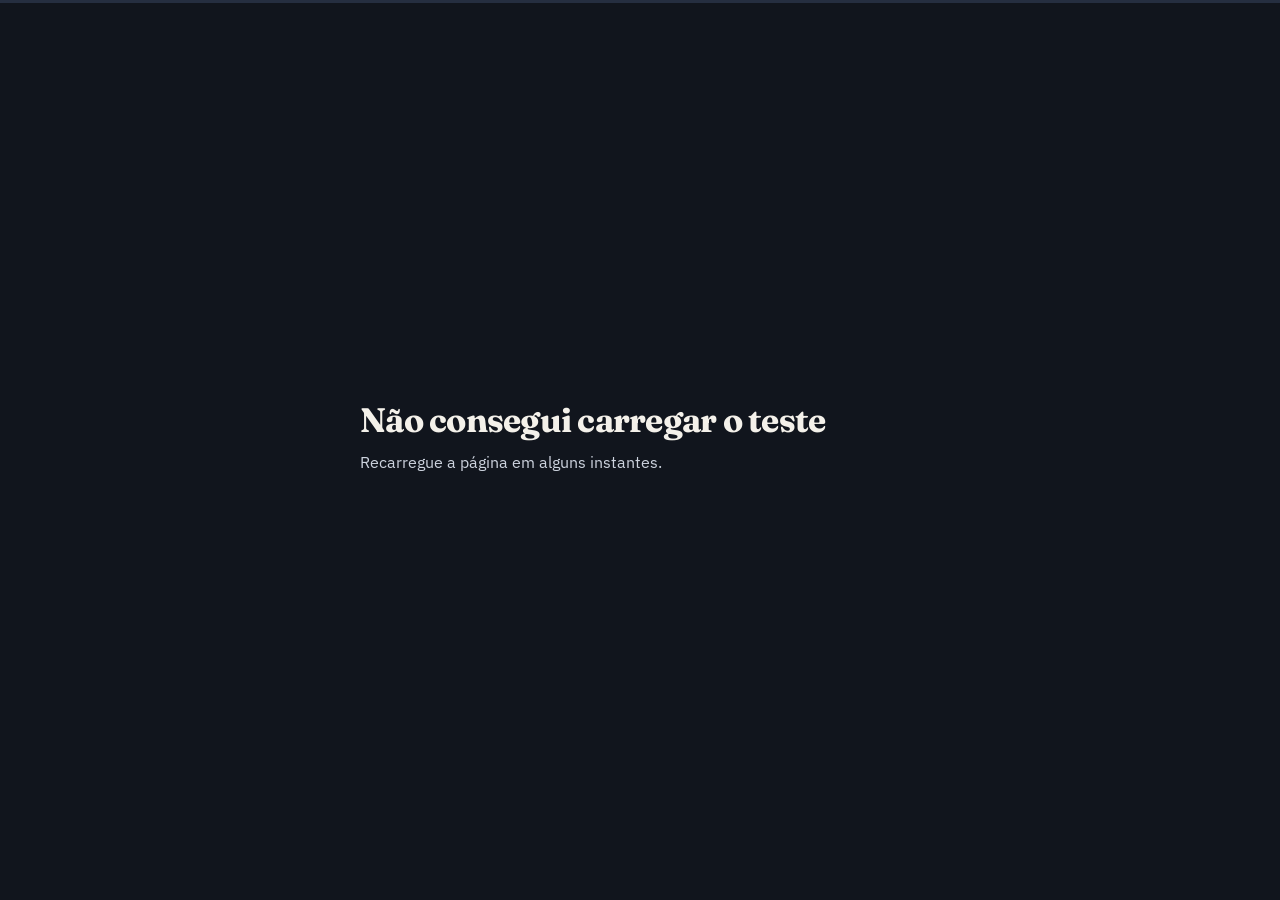
<file: index.html>
<!DOCTYPE html>
<html lang="es">
<head>
<meta charset="UTF-8">
<meta name="viewport" content="width=device-width, initial-scale=1, viewport-fit=cover">
<meta name="referrer" content="no-referrer">
<title>Test del Insomnio</title>
<meta name="description" content="">
<link rel="stylesheet" href="https://fonts.googleapis.com/css2?family=Fraunces:opsz,wght@9..144,600;9..144,700&family=IBM+Plex+Sans:wght@400;500;600&display=swap">
<style>
:root{
  --noite:#11151d; --noite-2:#1a2130; --noite-3:#252e40;
  --luz:#f4f1ea; --luz-2:#cdd3de; --luz-3:#8d97a8;
  --linha:#2d3648;
  --lua:#e2a04a;
  --calmo:#57c193;
  color-scheme:dark;
}
*{box-sizing:border-box}
html,body{height:100%}
body{
  margin:0; background:var(--noite); color:var(--luz);
  font-family:"IBM Plex Sans",-apple-system,BlinkMacSystemFont,sans-serif;
  font-size:16px; line-height:1.6;
  display:flex; flex-direction:column;
  padding-top:env(safe-area-inset-top,0px);
  padding-bottom:env(safe-area-inset-bottom,0px);
}

/* ── Progresso ── */
.barra{height:3px; background:var(--noite-3); flex:none}
.barra i{display:block; height:100%; width:0; background:var(--lua);
  transition:width .35s ease}
@media (prefers-reduced-motion:reduce){ .barra i{transition:none} }

.palco{flex:1 1 auto; display:flex; align-items:center; justify-content:center;
  padding:20px 16px 0}
.palco:has(.barra-cta){align-items:stretch}
.tela{width:100%; max-width:560px; display:flex; flex-direction:column;
  padding-bottom:28px}
.tela:has(.barra-cta){padding-bottom:0}

.passo-n{font-size:12.5px; color:var(--luz-3); letter-spacing:.06em;
  text-transform:uppercase; margin:0 0 10px}
h1{font-family:Fraunces,Georgia,serif; font-weight:700;
  font-size:clamp(18px,5.6vw,34px); line-height:1.3; letter-spacing:-.022em;
  margin:0 0 8px; text-wrap:balance}
/* Realce do trecho marcado: abraça a frase, não vai de ponta a ponta.
   `box-decoration-break:clone` é o que dá borda e respiro em CADA linha se o
   trecho quebrar; sem ele a caixa fica aberta no meio da quebra. */
h1 mark{
  padding:.1em .3em; border-radius:7px; box-decoration-break:clone;
  -webkit-box-decoration-break:clone;
}
h2.pergunta{font-family:Fraunces,Georgia,serif; font-weight:600;
  font-size:clamp(21px,4.6vw,29px); line-height:1.22; letter-spacing:-.015em;
  margin:0 0 22px; text-wrap:balance}
p.apoio{color:var(--luz-2); margin:0 0 22px; font-size:15.5px}

/* ── Opções ── */
.opcoes{display:flex; flex-direction:column; gap:9px}
button.opcao{
  width:100%; text-align:left; font:inherit; font-size:16px;
  color:var(--luz); background:var(--noite-2);
  border:1px solid var(--linha); border-radius:11px;
  padding:15px 17px; cursor:pointer; display:flex; align-items:center; gap:13px;
  transition:border-color .16s, background .16s, transform .08s;
}
button.opcao:hover{border-color:var(--luz-3); background:var(--noite-3)}
button.opcao:active{transform:scale(.99)}
button.opcao:focus-visible{outline:2px solid var(--lua); outline-offset:2px}
button.opcao .marca{
  flex:none; width:22px; height:22px; border-radius:50%;
  border:2px solid var(--linha); display:grid; place-items:center;
}
button.opcao.escolhida{border-color:var(--lua); background:var(--noite-3)}
button.opcao.escolhida .marca{border-color:var(--lua); background:var(--lua)}
button.opcao.escolhida .marca::after{content:""; width:8px; height:8px;
  border-radius:50%; background:var(--noite)}

/* Escolha por retrato: dois cartões lado a lado, a marca no canto. Vale a
   coluna dupla só porque são exatamente duas opções e as duas cabem em 360px. */
.opcoes.retratos{display:grid; grid-template-columns:1fr 1fr; gap:12px}
.opcoes.retratos button.opcao{
  position:relative; flex-direction:column; justify-content:center;
  text-align:center; gap:11px; padding:20px 12px 17px; font-weight:600;
}
.opcoes.retratos button.opcao img{
  width:88px; height:88px; border-radius:50%; display:block;
  object-fit:cover;
}
.opcoes.retratos button.opcao .marca{position:absolute; top:11px; right:11px;
  width:20px; height:20px}

/* ── Campos ── */
label.campo{display:block; margin-bottom:16px}
label.campo span{display:block; font-size:13px; color:var(--luz-3);
  margin-bottom:6px; letter-spacing:.03em}
input{
  width:100%; font:inherit; font-size:17px; color:var(--luz);
  background:var(--noite-2); border:1px solid var(--linha);
  border-radius:11px; padding:14px 16px;
}
input:focus{outline:none; border-color:var(--lua)}
button.principal{
  width:100%; font:inherit; font-size:16.5px; font-weight:600;
  color:var(--noite); background:var(--lua); border:0; border-radius:11px;
  padding:16px; cursor:pointer; margin-top:6px;
}
button.principal:disabled{opacity:.45; cursor:not-allowed}
button.voltar{
  background:none; border:0; color:var(--luz-3); font:inherit; font-size:14px;
  cursor:pointer; padding:10px 0; margin-top:16px;
}
button.voltar:hover{color:var(--luz)}

/* ── Resultado ── */
.nota{font-family:Fraunces,Georgia,serif; font-size:clamp(56px,16vw,86px);
  font-weight:700; line-height:1; color:var(--lua); letter-spacing:-.03em}
.nota small{font-size:22px; color:var(--luz-3); font-weight:600}
.faixa{display:inline-block; margin:14px 0 18px; padding:5px 13px;
  border:1px solid var(--lua); color:var(--lua); border-radius:20px;
  font-size:13.5px; letter-spacing:.03em}
.aviso{font-size:13.5px; color:var(--luz-3); border-left:2px solid var(--linha);
  padding-left:13px; margin-top:26px}
p.chamada{
  color:var(--luz); font-size:16.5px; line-height:1.5; margin:22px 0 0;
}
a.cta-res{
  display:flex; align-items:center; justify-content:center; gap:9px;
  background:var(--lua); color:var(--noite); font-weight:700; font-size:16.5px;
  text-decoration:none; border-radius:11px; padding:17px; margin-top:24px;
}

/* mockups do livro no resultado, antes do botao (Alden 19/11): carrossel no dedo */
.res-car{margin:22px -6px 0}
.res-pista{display:flex; overflow-x:auto; scroll-snap-type:x mandatory; scrollbar-width:none}
.res-pista::-webkit-scrollbar{display:none}
.res-pista figure{flex:0 0 100%; margin:0; scroll-snap-align:center}
.res-pista img{width:100%; height:auto; aspect-ratio:4/3; object-fit:contain; display:block}
.res-passos{display:flex; align-items:center; justify-content:center; gap:16px; margin-top:8px;
  font-size:13px; color:var(--luz-3)}
.res-passos button{width:36px; height:36px; border-radius:50%; border:1px solid var(--lua);
  background:transparent; color:var(--lua); font-size:20px; line-height:1; cursor:pointer}

.selo-previa{
  font-size:11.5px; letter-spacing:.06em; color:var(--noite);
  background:var(--lua); border-radius:5px; padding:5px 9px;
  margin:0 0 16px; display:inline-block; font-weight:700;
}

/* ── Movimento do resultado ──
   Cada peça existe para mostrar que a conta aconteceu. Nada em laço: botão
   que pulsa sem parar lê como pressão e derruba a confiança na página. */
.surge{opacity:0; transform:translateY(9px);
  animation:surgir .42s cubic-bezier(.2,.7,.3,1) forwards}
@keyframes surgir{to{opacity:1; transform:none}}

.escala{position:relative; margin:20px 0 18px; padding-top:7px}
.escala .trilho{display:flex; gap:3px; height:10px}
.escala .trilho i{
  height:100%; opacity:.28; transition:opacity .35s ease;
  border-radius:3px;
}
.escala .trilho i:first-child{border-radius:6px 3px 3px 6px}
.escala .trilho i:last-child{border-radius:3px 6px 6px 3px}
.escala.chegou .trilho i.sua{opacity:1}
/* O marcador parte de onde a pessoa começou o teste, zero, e caminha até a
   nota dela. É esse trajeto que diz "as suas respostas foram somadas". */
.escala .marca{
  position:absolute; top:0; left:2%; width:24px; height:24px; margin-left:-12px;
  border-radius:50%; border:3px solid var(--noite); background:var(--luz-3);
  transition:left .75s cubic-bezier(.3,.85,.35,1), background .35s ease;
}
.escala .limites{display:flex; justify-content:space-between;
  font-size:11.5px; color:var(--luz-3); margin-top:9px; letter-spacing:.04em}
.pior{font-size:15.5px; color:var(--luz-2); margin:0 0 14px;
  border-left:2px solid var(--lua); padding-left:13px}
.pior b{color:var(--luz); font-weight:600}
.faixa{transition:background .35s ease, color .35s ease}
.faixa.acesa{background:var(--lua); color:var(--noite); font-weight:600}

/* Quem marca "reduzir movimento" no telefone faz isso porque DESLOCAMENTO lhe
   dá enjoo ou enxaqueca: deslizar, dar zoom, parallax. Trocar de cor e mudar
   de opacidade não fazem mal a ninguém.
   Então aqui some só o que anda: o bloco entra sem subir e o marcador aparece
   já no lugar, sem percorrer a barra. A nota continua contando, que é a única
   coisa nesta tela cujo trabalho é dizer "as suas respostas foram somadas". */
@media (prefers-reduced-motion: reduce){
  .surge{animation-name:surgir-parado}
  .escala .marca{transition:background .35s ease}
}
@keyframes surgir-parado{from{opacity:0} to{opacity:1; transform:none}}
.erro{color:#e38891; font-size:14.5px; margin-top:12px}
.fone-linha{display:flex; align-items:stretch; gap:8px}
.fone-linha select{
  flex:none; font:inherit; font-size:16px; color:var(--luz);
  background:var(--noite-3); border:1px solid var(--linha);
  border-radius:11px; padding:14px 10px; cursor:pointer;
}
.fone-linha select:focus{outline:none; border-color:var(--lua)}
.fone-linha input{flex:1 1 auto; min-width:0}
.dica{font-size:13px; color:var(--luz-3); margin:-8px 0 14px}

/* ── Tela de entrada ── */
.entrada{padding-bottom:8px}
.selos{
  display:flex; align-items:center; justify-content:center; flex-wrap:wrap;
  gap:10px; margin:0 0 20px; padding:11px 14px;
  background:var(--noite-2); border:1px solid var(--linha); border-radius:12px;
}
.selo{display:flex; align-items:center; gap:7px; font-size:13px; color:var(--luz-2)}
.selo-ic{display:flex; flex:none}
.selo-ic svg{width:15px; height:15px; display:block}
.selo-div{width:1px; align-self:stretch; background:var(--linha); flex:none}
.capa{
  position:relative; width:100%; overflow:hidden; margin:0 0 22px;
  background:var(--noite-2); border:1px solid var(--linha);
}
.capa img{position:absolute; inset:0; width:100%; height:100%; object-fit:cover; display:block}
.checklist{list-style:none; margin:0 0 22px; padding:0}
.checklist li{
  display:flex; align-items:flex-start; gap:11px; padding:11px 0;
  border-bottom:1px solid var(--linha); font-size:15.5px; line-height:1.42;
}
.checklist li:last-child{border-bottom:0}
.checklist li::before{
  content:""; flex:none; width:21px; height:21px; margin-top:1px; border-radius:50%;
  background:var(--lua);
  -webkit-mask:url("data:image/svg+xml,%3Csvg xmlns='http://www.w3.org/2000/svg' viewBox='0 0 24 24' fill='none' stroke='%23000' stroke-width='3.4' stroke-linecap='round' stroke-linejoin='round'%3E%3Cpolyline points='20 6 9 17 4 12'/%3E%3C/svg%3E") center/13px no-repeat,
          linear-gradient(#000,#000);
  -webkit-mask-composite:xor; mask-composite:exclude;
}

/* O botão encosta no rodapé e o degradê faz o conteúdo sumir por baixo dele,
   em vez de ser cortado por uma barra sólida. */
.barra-cta{
  position:sticky; bottom:0; margin-top:auto;
  padding:14px 0 calc(10px + env(safe-area-inset-bottom,0px));
  background:linear-gradient(180deg, rgba(17,21,29,0) 0%, var(--noite) 32%);
  z-index:10;
}
.barra-cta .principal{margin-top:0}
.oculto{display:none !important}
</style>
</head>
<body>
<div class="barra" role="progressbar" aria-valuemin="0" aria-valuemax="100" id="barra"><i id="progresso"></i></div>
<main class="palco"><div class="tela" id="tela"></div></main>

<script src="config.js"></script>
<script src="analytics/journey.js?v=1"></script>
<script>
(function(){
  'use strict';
  var CFG = window.QUIZ_CONFIG;
  var tela = document.getElementById('tela');
  var progresso = document.getElementById('progresso');

  var quiz = null, perguntas = [], escalas = {}, escalasF = {};
  var respostas = {}, passo = 0;
  var pessoa = { sexo: null, nome: '', pais: null };
  var paises = [];
  var paisesPromessa = null;

  // A lista de países pesa 32 KB e só é usada na última tela. Sai do
  // carregamento inicial e é buscada quando o teste começa: a pessoa leva
  // cerca de um minuto e meio nas sete perguntas, então ela sempre chega
  // pronta, sem espera e sem peso na abertura.
  function carregarPaises(){
    if (paisesPromessa) return paisesPromessa;
    paisesPromessa = api('paises?select=codigo,nome,ddi,bandeira,min_digitos,max_digitos,digitos_exatos&ativo=eq.true&order=ordem&limit=300')
      .then(function(l){ paises = l || []; return paises; })
      .catch(function(){ paises = []; return paises; });
    return paisesPromessa;
  }

  // Concordância de gênero: em português "cansada" e "cansado" são telas
  // diferentes, e errar isso faz a pessoa sentir que o teste não é sobre ela.
  var IDIOMA = 'pt', T = {}, faixaFrases = {}, titulosFaixa = {}, sexoOpcoes = [];
  // A barra da escala é desenhada com os limites de `faixas` e a cor e o rótulo
  // curto de `faixas_<idioma>`. Guardar a faixa inteira, e não só o título,
  // é o que permite desenhar sem cor nem número escritos no código.
  var faixas = [], faixasIdioma = {}, faixaCorpo = {}, faixaChamada = {};

  // Toda string visível vem do banco quando o quiz está em espanhol. O
  // português continua embutido como padrão, para o quiz não ficar mudo se a
  // tradução faltar.
  // ── Rastreamento ───────────────────────────────────────────────────
  // Nada é carregado se o ID não estiver no banco: página sem campanha não
  // deve carregar rastreador, nem por engano.
  var RAST = {}, EV = {};

  function ligarPixelMeta(id){
    if (!id || window.fbq) return;
    /* eslint-disable */
    !function(f,b,e,v,n,t,s){if(f.fbq)return;n=f.fbq=function(){n.callMethod?
    n.callMethod.apply(n,arguments):n.queue.push(arguments)};if(!f._fbq)f._fbq=n;
    n.push=n;n.loaded=!0;n.version='2.0';n.queue=[];t=b.createElement(e);t.async=!0;
    t.src=v;s=b.getElementsByTagName(e)[0];s.parentNode.insertBefore(t,s)}
    (window,document,'script','https://connect.facebook.net/en_US/fbevents.js');
    /* eslint-enable */
    window.fbq('init', id);
  }

  function ligarGA4(id){
    if (!id || window.gtag) return;
    var g = document.createElement('script');
    g.async = true;
    g.src = 'https://www.googletagmanager.com/gtag/js?id=' + encodeURIComponent(id);
    document.head.appendChild(g);
    window.dataLayer = window.dataLayer || [];
    window.gtag = function(){ window.dataLayer.push(arguments); };
    window.gtag('js', new Date());
    window.gtag('config', id);
  }

  // Um id por evento, estável entre pixel e banco. Se um dia entrar a API de
  // Conversões pelo servidor, é ele que evita contar a mesma conversão duas
  // vezes.
  function idEvento(nome){ return sessao + '-' + nome; }

  function rastrear(chave, dados){
    var nome = EV[chave];
    if (!nome) return;
    var padrao = ['ViewContent','Lead','CompleteRegistration','Contact','Search'];
    try {
      if (window.fbq) {
        window.fbq(padrao.indexOf(nome) >= 0 ? 'track' : 'trackCustom',
                   nome, dados || {}, { eventID: idEvento(chave) });
      }
    } catch (e) {}
    try { if (window.gtag) window.gtag('event', nome, dados || {}); } catch (e) {}
  }

  function esc(x){
    return String(x == null ? '' : x)
      .replace(/&/g,'&amp;').replace(/</g,'&lt;')
      .replace(/>/g,'&gt;').replace(/"/g,'&quot;');
  }
  function t(chave, padrao){ return T[chave] || padrao; }
  function es(){ return IDIOMA === 'es'; }

  function f(){ return pessoa.sexo === 'f'; }
  function primeiroNome(){ return (pessoa.nome || '').trim().split(/\s+/)[0] || ''; }
  // Emendar o nome antes da frase exige baixar a inicial dela. Em espanhol a
  // frase abre com "¿" ou "¡", e baixar o caractere 0 não mexia na letra:
  // saía "Alden, ¿A dónde…". Aqui a primeira LETRA é que desce.
  function comNome(nome, frase){
    if (!nome) return frase;
    var i = frase.search(/\p{L}/u);
    if (i < 0) return nome + ', ' + frase;
    return nome + ', ' + frase.slice(0, i) +
           frase.charAt(i).toLowerCase() + frase.slice(i + 1);
  }
  var sessao = 's-' + Date.now() + '-' + Math.random().toString(36).slice(2,9);

  // A UTM vem do anúncio e precisa sobreviver até o lead: é ela que diz qual
  // criativo trouxe cada pessoa. `content` é o anúncio e `term` é o conjunto:
  // sem os dois, sabe-se que a campanha trouxe lead, mas não QUAL peça.
  var url = new URLSearchParams(location.search);
  var utm = {
    source:   url.get('utm_source'),
    medium:   url.get('utm_medium'),
    campaign: url.get('utm_campaign'),
    content:  url.get('utm_content'),
    term:     url.get('utm_term')
  };

  // Visita nossa, de teste. `?interno=1` marca o navegador e toda visita dali
  // em diante sai da conta sem apagar nada; `?interno=0` desmarca. Antes a
  // única saída era zerar a tabela antes de subir anúncio, e aí o histórico
  // dos testes ia junto.
  var INTERNO = false;
  try {
    if (url.get('interno') !== null) {
      if (url.get('interno') === '0') localStorage.removeItem('insonia_interno');
      else localStorage.setItem('insonia_interno', '1');
    }
    INTERNO = localStorage.getItem('insonia_interno') === '1';
  } catch (e) {}

  // Em que tela a pessoa está agora. É o que o evento de saída precisa saber:
  // o último evento gravado diz o que ela FEZ, não onde ela parou.
  var telaAtual = 'carregando';
  function emTela(nome){ telaAtual = nome; }

  // Estado do campo de telefone, lido pelo evento de saída. Sair com nove
  // dígitos digitados e número ainda inválido é um problema de máscara ou de
  // país; sair com o campo vazio é outro problema.
  var contato = { digitos: 0, valido: false };

  // O aparelho e o navegador. Quem abre dentro do Instagram está num navegador
  // que não guarda cookie como os outros e costuma converter menos: sem esta
  // marca, a queda aparece como culpa do criativo.
  function contexto(){
    var ua = navigator.userAgent || '';
    return {
      utm: utm,
      fbclid: !!fbclid,
      ref: (document.referrer || '').slice(0, 120),
      movel: /Mobi|Android|iPhone|iPod/i.test(ua),
      app: /Instagram/i.test(ua) ? 'instagram'
         : /FBAN|FBAV/i.test(ua) ? 'facebook'
         : /TikTok/i.test(ua) ? 'tiktok' : '',
      largura: window.innerWidth,
      idioma_nav: (navigator.language || '').slice(0, 5),
      ms_carga: Math.round(performance.now())
    };
  }
  // `?ver=<nota>` abre a tela de resultado direto, para conferir a copy de cada
  // faixa sem responder o teste sete vezes. NÃO grava lead, NÃO grava evento e
  // NÃO dispara pixel: é conferência, não tráfego.
  var PREVIA = url.get('ver') !== null;

  // O clique do anúncio: é o que liga o lead de volta à peça que o trouxe.
  var fbclid = url.get('fbclid');

  function api(caminho, corpo){
    return fetch(CFG.url + '/rest/v1/' + caminho, {
      method: corpo ? 'POST' : 'GET',
      headers: {
        'apikey': CFG.anon,
        'Authorization': 'Bearer ' + CFG.anon,
        'Content-Type': 'application/json'
      },
      body: corpo ? JSON.stringify(corpo) : undefined
    }).then(function(r){ return r.json(); });
  }

  // `manter` usa keepalive: o envio sobrevive à página fechando, que é
  // justamente quando o evento de saída é mandado.
  function evento(tipo, extra, manter){
    if (PREVIA) return;
    var meta = extra || {};
    var journey = window.InstitutoJourney && window.InstitutoJourney.meta();
    if (journey) { meta.aq = journey; if (journey.internal) meta.interno = true; }
    if (INTERNO) meta.interno = true;
    // Best-effort: se o registro de evento falhar, o quiz não pode parar.
    try {
      fetch(CFG.url + '/rest/v1/quiz_events', {
        method: 'POST', keepalive: !!manter,
        headers: {
          'apikey': CFG.anon,
          'Authorization': 'Bearer ' + CFG.anon,
          'Content-Type': 'application/json',
          'Prefer': 'return=minimal'
        },
        body: JSON.stringify({
          quiz_id: quiz.id, session_id: sessao, tipo: tipo,
          passo: passo, metadata: meta
        })
      }).catch(function(){});
    } catch (e) {}
  }

  // Saída: um evento por sessão, no momento em que a página some. É ele que
  // responde "em que tela a pessoa desistiu", sem precisar deduzir do último
  // evento gravado. `pagehide` e `visibilitychange` disparam juntos ao fechar,
  // daí a trava de uma vez só.
  var saiuEnviado = false;
  var abriuEm = Date.now();
  function registrarSaida(){
    if (saiuEnviado || PREVIA || !quiz) return;
    // Quem terminou não abandonou nada: não é saída, é fim de caminho.
    if (telaAtual === 'resultado') return;
    saiuEnviado = true;
    var meta = { tela: telaAtual, segundos: Math.round((Date.now() - abriuEm) / 1000) };
    if (telaAtual === 'contato') {
      meta.digitos = contato.digitos;
      meta.fone_valido = contato.valido;
    }
    evento('abandon', meta, true);
  }
  document.addEventListener('visibilitychange', function(){
    if (document.visibilityState === 'hidden') registrarSaida();
  });
  window.addEventListener('pagehide', registrarSaida);

  function pintarProgresso(){
    var bar = document.getElementById('barra');
    // As duas telas de entrada ocupam os primeiros 16% da barra.
    // As duas telas de entrada ocupam os primeiros 16% da barra.
    var pct = 16 + Math.round((passo / perguntas.length) * 84);
    progresso.style.width = pct + '%';
    if (bar) bar.setAttribute('aria-valuenow', pct);
  }

  function irPara(n){
    passo = n;
    pintarProgresso();
    if (n >= perguntas.length) { pedirContato(); return; }
    emTela('pergunta_' + (n + 1));
    desenharPergunta(perguntas[n]);
  }

  function desenharPergunta(q){
    // Escala usa a lista compartilhada; escolha traz as opções dela mesma,
    // porque rótulo de tempo não se repete em outra pergunta.
    var proprias = q['opcoes_' + IDIOMA];
    var opcoes = proprias
      ? proprias.map(function(o){ return o.rotulo; })
      : ((f() && escalasF[q.escala]) || escalas[q.escala] || []);
    var enunciado = (f() && q['texto_' + IDIOMA + '_f']) || q['texto_' + IDIOMA]
                    || (f() && q.texto_f) || q.texto;
    var nome = primeiroNome();
    var atual = respostas[q.id];
    tela.innerHTML =
      '<p class="passo-n">' + t('rotulo_pergunta','Pergunta') + ' ' + (passo + 1) +
        ' ' + t('de','de') + ' ' + perguntas.length + '</p>' +
      '<h2 class="pergunta"></h2>' +
      '<div class="opcoes"></div>' +
      (passo > 0 ? '<button class="voltar" type="button">' + t('voltar','← voltar') + '</button>' : '');
    // O nome aparece nas duas primeiras e volta na última: repetir em todas
    // soa a mala direta, não a conversa.
    var chamado = (nome && (passo === 0 || passo === perguntas.length - 1))
      ? comNome(nome, enunciado)
      : enunciado;
    tela.querySelector('h2').textContent = chamado;

    var caixa = tela.querySelector('.opcoes');
    // A tela só troca 300ms depois do toque, e nesse intervalo ela continuava
    // aceitando toque. Dois toques seguidos avançavam DUAS perguntas: a pessoa
    // pulava uma sem ver e, na última, a tela do telefone era desenhada duas
    // vezes e contada duas vezes no funil.
    var avancou = false;
    opcoes.forEach(function(rotulo, i){
      var b = document.createElement('button');
      b.type = 'button';
      var esta = proprias ? (atual === proprias[i].valor) : (atual === i);
      b.className = 'opcao' + (esta ? ' escolhida' : '');
      b.innerHTML = '<span class="marca"></span><span></span>';
      b.lastChild.textContent = rotulo;
      b.onclick = function(){
        if (avancou) return;
        avancou = true;
        caixa.querySelectorAll('.opcao').forEach(function(o){
          o.classList.remove('escolhida');
        });
        b.classList.add('escolhida');
        // Escala guarda o índice, que É a pontuação do item. Escolha guarda o
        // código, que sobrevive a reordenar as opções; índice, não.
        respostas[q.id] = proprias ? proprias[i].valor : i;
        evento('answer', { pergunta: q.id, valor: respostas[q.id] });
        rastrear('pergunta', { passo: passo + 1, total: perguntas.length });
        // A pausa existe para a pessoa VER que a escolha foi registrada antes
        // de a tela trocar. Sem ela, parece que o toque falhou.
        setTimeout(function(){ irPara(passo + 1); }, 300);
      };
      caixa.appendChild(b);
    });

    var voltar = tela.querySelector('.voltar');
    if (voltar) voltar.onclick = function(){ irPara(passo - 1); };
    if (passo === 0) {
      var v = document.createElement('button');
      v.type='button'; v.className='voltar'; v.textContent='← voltar';
      v.onclick = telaNome; tela.appendChild(v);
    }
  }

  function pedirContato(){
    // Se a lista ainda estiver a caminho, espera aqui em vez de desenhar um
    // seletor vazio. Na prática nunca espera: foi pedida sete perguntas atrás.
    carregarPaises().then(montarContato);
  }

  function montarContato(){
    emTela('contato');
    progresso.style.width = '100%';
    var nome = primeiroNome();
    tela.innerHTML =
      '<p class="passo-n">' + t('contato_rotulo','Última pergunta') + '</p>' +
      '<h1></h1>' +
      '<p class="apoio">' + t('contato_apoio','A sua pontuação já está calculada.') + '</p>' +
      '<label class="campo"><span>' + t('contato_campo','Seu WhatsApp') + '</span>' +
        '<span class="fone-linha">' +
        '<select id="ddi" aria-label="' + esc(t('aria_ddi','Código do país')) + '"></select>' +
        '<input id="fone" type="tel" inputmode="numeric" autocomplete="tel" autofocus></span></label>' +
      '<p class="dica" id="dica"></p>' +
      '<button class="principal" id="enviar" disabled>' + t('contato_botao','Ver o meu resultado') + '</button>' +
      '<div class="erro oculto" id="erro"></div>' +
      '<button class="voltar" type="button">' + t('voltar','← voltar') + '</button>';
    var pergTit = t('contato_titulo','Para onde envio o seu resultado?');
    tela.querySelector('h1').textContent =
      comNome(nome, pergTit);

    var sel = document.getElementById('ddi');
    var fone = document.getElementById('fone');
    var botao = document.getElementById('enviar');
    var dica = document.getElementById('dica');

    paises.forEach(function(pa){
      var o = document.createElement('option');
      o.value = pa.codigo;
      o.textContent = pa.bandeira + '  +' + pa.ddi;
      if (pa.codigo === (quiz.ddi_padrao || 'BR')) o.selected = true;
      sel.appendChild(o);
    });

    function paisAtual(){
      var c = sel.value;
      return paises.filter(function(p){ return p.codigo === c; })[0] || null;
    }

    function validar(){
      var pa = paisAtual();
      var n = fone.value.replace(/\D/g, '').length;
      if (!pa) { botao.disabled = true; return; }
      // O texto de ajuda só aparece quando o número já foi começado: mostrar
      // "faltam dígitos" num campo vazio é ruído, não ajuda.
      var ok = n >= pa.min_digitos && n <= pa.max_digitos;
      // Guardado para o evento de saída: diz se quem desistiu aqui chegou a
      // digitar e se o número ainda estava inválido quando ela foi embora.
      contato.digitos = n;
      contato.valido = ok;
      // Só avisa quantos dígitos onde a contagem foi verificada. Dica errada
      // atrapalha mais que dica nenhuma.
      dica.textContent = (n > 0 && !ok && pa.digitos_exatos)
        ? (pa.min_digitos === pa.max_digitos
             ? t('digitos_um','%s tem %d dígitos.').replace('%s',pa.nome).replace('%d',pa.min_digitos)
             : t('digitos_dois','%s tem %d ou %d dígitos.').replace('%s',pa.nome)
                 .replace('%d',pa.min_digitos).replace('%d',pa.max_digitos))
        : '';
      botao.disabled = !ok;
    }
    sel.onchange = function(){ pessoa.pais = paisAtual(); validar(); fone.focus(); };
    pessoa.pais = paisAtual();
    fone.oninput = validar;
    fone.onkeydown = function(e){ if (e.key === 'Enter' && !botao.disabled) botao.click(); };
    evento('contact');
    rastrear('contato');
    setTimeout(function(){ fone.focus(); }, 60);

    botao.onclick = function(){
      botao.disabled = true;
      botao.textContent = t('contato_enviando','Calculando…');
      fetch(CFG.url + '/rest/v1/rpc/submit_quiz', {
        method: 'POST',
        headers: {
          'apikey': CFG.anon,
          'Authorization': 'Bearer ' + CFG.anon,
          'Content-Type': 'application/json'
        },
        body: JSON.stringify({
          p_slug: CFG.slug,
          p_answers: respostas,
          p_nome: pessoa.nome,
          p_whatsapp: fone.value,
          p_sexo: pessoa.sexo,
          p_pais: pessoa.pais && pessoa.pais.codigo,
          p_fbclid: fbclid,
          p_session_id: sessao,
          p_utm: utm
        })
      })
      .then(function(r){ return r.json(); })
      .then(function(res){
        if (!res || !res.ok) throw new Error((res && res.erro) || 'falhou');
        // A conversão que importa: só dispara quando o banco confirmou que
        // gravou. Disparar no clique contaria lead que nunca existiu.
        // Sem a nota: ela é dado de saúde e não vai para o Pixel nem para o
        // GA4, a mesma regra que o rastreio da página de venda já segue. Como
        // `value`, ainda por cima, a Meta leria a nota como dinheiro.
        rastrear('final', { content_name: 'quiz-' + CFG.slug });
        guardarResultado(res);
        mostrarResultado(res);
      })
      .catch(function(){
        // Lead que chegou até aqui e não gravou é o pior tipo de perda: a
        // pessoa quis e o sistema falhou. Sem este evento, ela some do funil
        // como se tivesse desistido.
        evento('erro', { motivo: 'submit', pais: pessoa.pais && pessoa.pais.codigo });
        botao.disabled = false;
        botao.textContent = t('contato_botao','Ver o meu resultado');
        var e = document.getElementById('erro');
        e.textContent = t('contato_erro','Não consegui enviar agora. Confira a conexão e toque de novo.');
        e.classList.remove('oculto');
      });
    };

    tela.querySelector('.voltar').onclick = function(){ irPara(perguntas.length - 1); };
  }

  function semMovimento(){
    try { return window.matchMedia('(prefers-reduced-motion: reduce)').matches; }
    catch (e) { return false; }
  }

  // Qual pergunta puxou a nota para cima. Sai das respostas que já estão na
  // memória da página, então não custa nem uma consulta a mais. É a linha que
  // prova que o teste leu quem respondeu, e não devolveu um número qualquer.
  // As perguntas que entram na nota. A duração está entre as perguntas da tela
  // mas fora da conta, e confundir as duas coisas aqui elegeria como "o que
  // mais pesa" um item que não pesa nada.
  function pontuaveis(){
    return perguntas.filter(function(q){ return q.pontua; });
  }

  function piorItem(){
    var alvo = null, maior = 0;
    pontuaveis().forEach(function(q){
      var v = respostas[q.id];
      if (typeof v === 'number' && v > maior) { maior = v; alvo = q; }
    });
    return alvo && maior ? (alvo['rotulo_' + IDIOMA] || '') : '';
  }

  // Sobe de 0 até a nota em vez de aparecer pronta. Desacelera no fim, para o
  // número assentar em vez de parar seco.
  function contar(el, alvo){
    if (alvo <= 0) { el.textContent = alvo; return; }
    var t0 = null;
    requestAnimationFrame(function passo(agora){
      if (t0 === null) t0 = agora;
      var k = Math.min(1, (agora - t0) / 900);
      el.textContent = Math.round(alvo * (1 - Math.pow(1 - k, 3)));
      if (k < 1) requestAnimationFrame(passo);
    });
  }

  // Os limites de cada trecho vêm de `faixas`, a cor de `faixas_<idioma>`.
  // Nenhum número e nenhuma cor da escala estão escritos aqui.
  function barraEscala(faixa, maximo, atraso){
    if (!faixas.length) return '';
    var trechos = faixas.map(function(f){
      var d = faixasIdioma[f.codigo] || {};
      // O rótulo curto da faixa só existe para quem ouve a página: a barra é
      // cor pura, e sem isso um leitor de tela não encontra nada aqui.
      return '<i style="flex:' + (f.ate - f.de + 1) +
             ';background:' + cor(d.cor, '#7f8a9c') + '"' +
             ' aria-label="' + esc(d.rotulo || '') + ' (' + f.de + '-' + f.ate + ')"' +
             (f.codigo === faixa ? ' class="sua"' : '') + '></i>';
    }).join('');
    return '<div class="escala surge"' + atraso + '><span class="marca"></span>' +
           '<div class="trilho">' + trechos + '</div>' +
           '<div class="limites"><span>0</span><span>' + maximo + '</span></div></div>';
  }

  // Conferência da tela de resultado sem passar pelo teste.
  //   ?ver=19            nota
  //   &sexo=m            para ver a concordância masculina (padrão: f)
  //   &nome=Marta        (padrão: o que estiver em `resultado_rotulo`)
  //   &peor=q3           força qual item aparece como o que mais pesou
  // Nada daqui vai para o banco.
  function conferir(){
    var nota = Math.max(0, Math.min(28, parseInt(url.get('ver'), 10) || 0));
    pessoa.sexo = url.get('sexo') === 'm' ? 'm' : 'f';
    pessoa.nome = url.get('nome') || 'Alden';

    // Espalha a nota pelas perguntas para a linha do "que mais pesa" ter o que
    // apontar. O resto vai para o item pedido, ou para o último, e é ele que
    // sobe ao topo.
    var forcado = url.get('peor');
    var lista = pontuaveis();
    var alvo = lista.filter(function(q){ return q.id === forcado; })[0]
               || lista[lista.length - 1];
    var base = Math.min(4, Math.floor(nota / lista.length)), resto = nota;
    lista.forEach(function(q){
      if (q === alvo) return;
      respostas[q.id] = Math.min(base, resto); resto -= respostas[q.id];
    });
    respostas[alvo.id] = Math.min(4, resto);

    // Na conferência o botão aparece mesmo sem a TSL pronta: é a copy da
    // chamada e do botão que mais precisa ser lida ANTES de existir página
    // para onde mandar.
    var cta = quiz.schema.resultado_cta || (quiz.schema.resultado_cta = {});
    if (!cta.url) cta.url = '#';

    var f = faixas.filter(function(x){ return nota >= x.de && nota <= x.ate; })[0] || {};
    mostrarResultado({
      score: nota, maximo: 28, faixa: f.codigo, titulo: f.titulo,
      aviso: quiz.schema['aviso_' + IDIOMA] || quiz.schema.aviso || ''
    });

    var selo = document.createElement('p');
    selo.className = 'selo-previa';
    selo.textContent = 'VISTA PREVIA · nada de esta pantalla se guarda';
    tela.insertBefore(selo, tela.firstChild);
  }

  // Guarda o resultado NO APARELHO dela, para a página do método poder
  // continuar a conversa em vez de recomeçar do zero.
  //
  // Fica só no navegador: nota de insônia e tempo de sintoma são dado de
  // saúde, e por isso NÃO vão na URL. Na URL eles apareceriam na barra de
  // endereço, no cabeçalho de referência e em tudo que a página de destino
  // carregar, inclusive os pixels de anúncio. A política de privacidade diz
  // que dado de saúde não é usado para segmentar, e isso aqui é o que faz a
  // frase ser verdade.
  //
  // `dur` é o código da resposta de tempo, não a classificação: quem lê
  // traduz pelo mesmo `schema`, que é a única fonte dessa tabela.
  function guardarResultado(res){
    try {
      localStorage.setItem('insonia_resultado', JSON.stringify({
        v: 1,
        nota:   res.score,
        maximo: res.maximo,
        faixa:  res.faixa,
        dur:    respostas.dur || '',
        nome:   pessoa.nome || '',
        sexo:   pessoa.sexo || '',
        quando: Date.now(),
        // A página do método reusa esta sessão nos eventos dela: assim o
        // funil de uma mesma pessoa se lê de ponta a ponta.
        sessao: sessao
      }));
    } catch (e) {}   // janela anônima, armazenamento bloqueado, cota cheia
  }

  function mostrarResultado(res){
    emTela('resultado');
    var cta  = quiz.schema.resultado_cta || {};
    var pior = piorItem();
    var n = 0;
    function atraso(){ return ' style="animation-delay:' + (n++ * 70) + 'ms"'; }

    tela.innerHTML =
      '<p class="passo-n surge"' + atraso() + '>' +
        esc(t('resultado_rotulo','seu resultado')) + '</p>' +
      '<div class="nota surge"' + atraso() + '><span id="conta">0</span>' +
        '<small> / ' + res.maximo + '</small></div>' +
      barraEscala(res.faixa, res.maximo, atraso()) +
      '<div class="faixa surge"' + atraso() + '></div>' +
      '<h1 class="surge"' + atraso() + '></h1>' +
      (pior ? '<p class="pior surge"' + atraso() + '></p>' : '') +
      '<p class="apoio surge"' + atraso() + '></p>' +
      // A chamada e o botão são uma peça só: a chamada manda tocar no botão,
      // então sem botão ela não pode existir. E sem a URL da TSL no banco o
      // botão não existe: botão que não leva a lugar nenhum custa mais do que
      // botão nenhum.
      (cta.url ? '<p class="chamada surge"' + atraso() + '></p>' +
                 // mockups do livro entre a chamada e o botao (cta.imagens no banco)
                 ((cta.imagens || []).length ? '<div class="res-car surge"' + atraso() + '><div class="res-pista">' +
                   cta.imagens.map(function(u, i){ return '<figure><img src="' + esc(u) + '" alt="" loading="' + (i ? 'lazy' : 'eager') + '"></figure>'; }).join('') +
                   '</div>' + (cta.imagens.length > 1 ? '<div class="res-passos"><button type="button" data-r="-1" aria-label="Anterior">&#8249;</button>' +
                   '<span class="res-conta">1 / ' + cta.imagens.length + '</span><button type="button" data-r="1" aria-label="Siguiente">&#8250;</button></div>' : '') +
                   '</div>' : '') +
                 '<a class="cta-res surge"' + atraso() + ' href="' + esc(cta.url) + '"' +
                 // Destino externo abre em outra aba: o resultado dela continua
                 // aberto atrás, e `noopener` impede que a página de destino
                 // mexa nesta.
                 ' target="_blank" rel="noopener">' +
                 esc(cta.texto || '') + '</a>' : '') +
      '<p class="aviso surge"' + atraso() + '></p>';

    var pilula = tela.querySelector('.faixa');
    pilula.textContent = tituloTraduzido(res.faixa) || res.titulo;
    tela.querySelector('h1').textContent = tituloDaFaixa(res.faixa);
    tela.querySelector('.apoio').textContent = faixaCorpo[res.faixa] || '';
    tela.querySelector('.aviso').textContent = res.aviso;
    if (cta.url) {
      tela.querySelector('.cta-res').addEventListener('click', function(ev){
        if (window.InstitutoJourney) window.InstitutoJourney.decorate(ev.currentTarget);
        evento('cta_resultado', { destino: cta.url });
      });
      tela.querySelector('.chamada').textContent =
        preencherNome(faixaChamada[res.faixa] || '');
      var rc = tela.querySelector('.res-car');
      if (rc && rc.querySelector('.res-conta')) {
        var rp = rc.querySelector('.res-pista'), rn = rp.children.length, ri = 0, rt = null;
        var rconta = rc.querySelector('.res-conta');
        var rpinta = function(){ rconta.textContent = (ri + 1) + ' / ' + rn; };
        rc.querySelectorAll('[data-r]').forEach(function(bt){
          bt.onclick = function(){
            ri = (ri + parseInt(bt.dataset.r, 10) + rn) % rn; rpinta();
            rp.scrollTo({ left: ri * rp.clientWidth, behavior: 'smooth' });
          };
        });
        var rassenta = function(){ clearTimeout(rt); rt = setTimeout(function(){ ri = Math.round(rp.scrollLeft / Math.max(1, rp.clientWidth)); rpinta(); }, 450); };
        rp.addEventListener('touchend', rassenta, { passive: true });
        rp.addEventListener('pointerup', rassenta);
      }
    }
    if (pior) {
      tela.querySelector('.pior').innerHTML =
        esc(t('resultado_pior','O que mais pesa: %s.'))
          .replace('%s', '<b>' + esc(pior) + '</b>');
    }

    contar(document.getElementById('conta'), res.score);

    var caixa = tela.querySelector('.escala');
    if (!caixa) return;
    var marca = caixa.querySelector('.marca');
    var tom   = cor((faixasIdioma[res.faixa] || {}).cor, '#7f8a9c');
    var passo = 2 + (res.score / res.maximo) * 96;
    function andar(){ marca.style.left = passo + '%'; marca.style.background = tom; }
    function acender(){ caixa.classList.add('chegou'); pilula.classList.add('acesa'); }
    // Com movimento reduzido o marcador não percorre a barra, mas ainda espera
    // a nota parar: aparecer antes dela quebraria a leitura da conta.
    setTimeout(andar, semMovimento() ? 900 : 450);
    setTimeout(acender, semMovimento() ? 950 : 1150);
  }

  // ── Tela de entrada ────────────────────────────────────────────────
  // Nada aqui é escrito no código: cada bloco lê o seu conteúdo de
  // `schema.intro_<idioma>` e some se o campo estiver vazio. Até a ordem vem
  // de lá, na lista `ordem`, porque reordenar landing é o que mais se faz.
  // Os mesmos seis ícones que a clínica usa, desenhados inline: sem requisição
  // extra e sem depender de fonte de ícone que pode não carregar.
  var ICONES = {
    star:  '<svg viewBox="0 0 24 24" fill="currentColor"><polygon points="12 2 15.09 8.26 22 9.27 17 14.14 18.18 21.02 12 17.77 5.82 21.02 7 14.14 2 9.27 8.91 8.26 12 2"/></svg>',
    users: '<svg viewBox="0 0 24 24" fill="none" stroke="currentColor" stroke-width="2"><path d="M17 21v-2a4 4 0 00-4-4H5a4 4 0 00-4 4v2"/><circle cx="9" cy="7" r="4"/><path d="M23 21v-2a4 4 0 00-3-3.87"/><path d="M16 3.13a4 4 0 010 7.75"/></svg>',
    clock: '<svg viewBox="0 0 24 24" fill="none" stroke="currentColor" stroke-width="2"><circle cx="12" cy="12" r="10"/><polyline points="12 6 12 12 16 14"/></svg>',
    check: '<svg viewBox="0 0 24 24" fill="none" stroke="currentColor" stroke-width="2"><polyline points="20 6 9 17 4 12"/></svg>',
    heart: '<svg viewBox="0 0 24 24" fill="currentColor"><path d="M20.84 4.61a5.5 5.5 0 00-7.78 0L12 5.67l-1.06-1.06a5.5 5.5 0 00-7.78 7.78l1.06 1.06L12 21.23l7.78-7.78 1.06-1.06a5.5 5.5 0 000-7.78z"/></svg>',
    shield:'<svg viewBox="0 0 24 24" fill="none" stroke="currentColor" stroke-width="2"><path d="M12 22s8-4 8-10V5l-8-3-8 3v7c0 6 8 10 8 10z"/></svg>'
  };

  // Alinhamento da headline e da subheadline, do banco. Sem a chave, segue
  // encostado à esquerda como sempre foi.
  // Cor vinda do banco entra num atributo `style`, então só passa o que tem
  // forma de cor. Sem isso um valor com aspas escaparia do atributo.
  function cor(v, padrao){
    return /^(#[0-9a-f]{3,8}|[a-z]+|rgba?\([\d\s,.%]+\))$/i.test(v || '') ? v : padrao;
  }

  // ==assim== marca o trecho realçado. A marca vive no texto do banco porque
  // o que realçar muda a cada teste de anúncio, e escapar vem ANTES de trocar
  // a marca: o conteúdo nunca consegue injetar HTML.
  function realcar(txt, c){
    var d = c.destaque || {};
    var est = 'background:' + cor(d.fundo, '#00897b') +
              ';color:' + cor(d.texto, '#ffffff');
    return esc(txt).replace(/==([^=]+)==/g, function(_, t){
      return '<mark style="' + est + '">' + t + '</mark>';
    });
  }

  function alinhar(c){
    var m = { centro:'center', direita:'right', esquerda:'left' };
    return m[c.alinhamento] ? ' style="text-align:' + m[c.alinhamento] + '"' : '';
  }

  var BLOCOS = {
    headline: function(c){
      if (!c.headline) return '';
      // Uma quebra escrita no texto do banco parte a linha aqui: onde a frase
      // parte é decisão de copy, e ela muda a cada teste de anúncio.
      return '<h1'+alinhar(c)+'>' + realcar(c.headline, c).replace(/\n/g, '<br>') + '</h1>';
    },
    subheadline: function(c){
      return c.subheadline
        ? '<p class="apoio"'+alinhar(c)+'>' + esc(c.subheadline) + '</p>' : '';
    },
    badges: function(c){
      var b = (c.badges || []).filter(function(x){ return x && (x.texto || x.text); });
      if (!b.length) return '';
      // Cartão único com divisores, igual ao da clínica: selos soltos parecem
      // etiqueta, agrupados parecem atestado.
      var itens = b.map(function(x){
        var icone = ICONES[x.icone] || ICONES.star;
        var cor = x.cor || 'var(--lua)';
        return '<div class="selo"><span class="selo-ic" style="color:' + esc(cor) + '">' +
               icone + '</span><span>' + esc(x.texto || x.text) + '</span></div>';
      }).join('<span class="selo-div"></span>');
      return '<div class="selos">' + itens + '</div>';
    },
    // Serve a `imagem` e a qualquer `imagem_<nome>` da ordem: cada uma lê a
    // chave de mesmo nome, então uma foto a mais é só uma entrada no banco.
    imagem: function(c, nome){
      var im = c[nome || 'imagem'] || {};
      if (!im.url) return '';
      // A proporção vem escrita como "largura:altura" e vira altura em % da
      // largura. Antes era uma tabela de proporções conhecidas aqui no código,
      // e trocar a imagem por uma de outro formato exigia mexer no código.
      var r = /^(\d+(?:\.\d+)?):(\d+(?:\.\d+)?)$/.exec(im.aspecto || '');
      var alto = r ? (parseFloat(r[2]) / parseFloat(r[1]) * 100) : 56.25;
      return '<div class="capa" style="padding-top:' + alto + '%' +
             ';border-radius:' + (im.raio || 12) + 'px">' +
             '<img src="' + esc(im.url) + '" alt="" style="object-position:' +
             esc(im.foco || 'center center') + '" loading="eager"></div>';
    },
    checklist: function(c){
      var l = c.checklist || [];
      if (!l.length) return '';
      return '<ul class="checklist">' + l.map(function(x){
        return '<li>' + esc(x) + '</li>';
      }).join('') + '</ul>';
    }
  };

  function telaAbertura(){
    emTela('abertura');
    progresso.style.width = '0%';
    var c = quiz.schema['intro_' + IDIOMA] || quiz.schema.intro || {};
    var ordem = c.ordem || ['headline','subheadline','badges','imagem','checklist'];

    var corpo = ordem.map(function(nome){
      var montar = BLOCOS[nome] || (/^imagem_/.test(nome) && BLOCOS.imagem);
      return montar ? montar(c, nome) : '';
    }).join('');

    var bt = c.botao || {};
    tela.innerHTML =
      '<div class="entrada">' + corpo +
      (c.rodape ? '<p class="aviso">' + esc(c.rodape) + '</p>' : '') +
      '</div>';

    // O botão vive fora do conteúdo que rola: fica colado no rodapé e só
    // acompanha a rolagem até encostar ali.
    var barra = document.createElement('div');
    barra.className = 'barra-cta';
    barra.innerHTML = '<button class="principal" id="comecar"></button>';
    var botao = barra.querySelector('button');
    botao.textContent = bt.texto || t('abertura_botao','Começar');
    if (bt.cor) botao.style.background = bt.cor;
    if (bt.cor_texto) botao.style.color = bt.cor_texto;
    tela.appendChild(barra);

    botao.onclick = function(){
      evento('start');
      rastrear('inicio');
      carregarPaises();
      telaSexo();
    };
  }

  function telaSexo(){
    emTela('sexo');
    progresso.style.width = '8%';
    tela.innerHTML =
      '<p class="passo-n">' + t('rotulo_inicio','Para começar') + '</p>' +
      '<h2 class="pergunta">' + t('sexo_titulo','Você é homem ou mulher?') + '</h2>' +
      '<p class="apoio">' + t('sexo_apoio','O sono muda bastante entre os dois, e as próximas perguntas se ajustam.') + '</p>' +
      '<div class="opcoes"></div>' +
      '<button class="voltar" type="button">' + t('voltar','← voltar') + '</button>';
    var caixa = tela.querySelector('.opcoes');
    tela.querySelector('.voltar').onclick = telaAbertura;
    // A lista vem do banco com rótulo, retrato e ordem. Os dois rótulos soltos
    // de `textos_es` continuam sendo o retorno seguro se a lista não vier.
    var opcoes = sexoOpcoes.length ? sexoOpcoes
      : [{ valor:'f', rotulo:t('sexo_f','Mulher') },
         { valor:'m', rotulo:t('sexo_m','Homem') }];
    if (opcoes.some(function(o){ return o.imagem; })) caixa.className = 'opcoes retratos';
    // Mesma trava das perguntas: sem ela, dois toques gravavam a resposta duas
    // vezes.
    var avancou = false;
    opcoes.forEach(function(o){
      var b = document.createElement('button');
      b.type = 'button'; b.className = 'opcao';
      b.innerHTML = '<span class="marca"></span>' +
        (o.imagem ? '<img src="' + esc(o.imagem) + '" alt="' + esc(o.alt || '') +
                    '" width="88" height="88" loading="eager">' : '') +
        '<span></span>';
      b.lastChild.textContent = o.rotulo;
      b.onclick = function(){
        if (avancou) return;
        avancou = true;
        caixa.querySelectorAll('.opcao').forEach(function(x){ x.classList.remove('escolhida'); });
        b.classList.add('escolhida');
        pessoa.sexo = o.valor;
        evento('answer', { pergunta: 'sexo', valor: o.valor });
        rastrear('sexo', { sexo: o.valor });
        setTimeout(telaNome, 300);
      };
      caixa.appendChild(b);
    });
  }

  function telaNome(){
    emTela('nome');
    progresso.style.width = '16%';
    tela.innerHTML =
      '<p class="passo-n">' + t('rotulo_inicio','Para começar') + '</p>' +
      '<h2 class="pergunta">' + t('nome_titulo','Como você se chama?') + '</h2>' +
      '<p class="apoio">' + t('nome_apoio','Só para eu não te tratar por "você" o teste inteiro.') + '</p>' +
      '<label class="campo"><input id="nome" type="text" autocomplete="given-name" placeholder="' + t('nome_placeholder','Seu primeiro nome') + '" autofocus></label>' +
      '<button class="principal" id="seguir" disabled>' + t('nome_botao','Continuar') + '</button>' +
      '<button class="voltar" type="button">' + t('voltar','← voltar') + '</button>';
    var campo = document.getElementById('nome');
    var botao = document.getElementById('seguir');
    campo.value = pessoa.nome;
    function validar(){ botao.disabled = campo.value.trim().length < 2; }
    campo.oninput = validar; validar();
    campo.onkeydown = function(e){ if (e.key === 'Enter' && !botao.disabled) botao.click(); };
    botao.onclick = function(){
      pessoa.nome = campo.value.trim();
      evento('answer', { pergunta: 'nome' });
      rastrear('nome');
      irPara(0);
    };
    tela.querySelector('.voltar').onclick = telaSexo;
    setTimeout(function(){ campo.focus(); }, 60);
  }

  function tituloTraduzido(codigo){ return titulosFaixa[codigo] || null; }

  function tituloDaFaixa(codigo){
    var frase = faixaFrases[codigo] || {
      grave:       'O seu sono precisa de atenção agora.',
      moderada:    'Já não é só uma noite ruim.',
      subclinica:  'Ainda dá para virar o jogo cedo.',
      sem_insonia: 'O seu sono está em faixa saudável.'
    }[codigo] || 'Resultado calculado.';
    return preencherNome(frase);
  }

  // Frase de banco que abre com "%s, ": o %s vira o primeiro nome. Sem nome a
  // marca sai inteira, e a primeira letra volta a ser maiúscula, senão a frase
  // começaria minúscula.
  function preencherNome(frase){
    var nome = primeiroNome();
    if (nome) return frase.replace('%s', nome);
    frase = String(frase).replace(/^%s,\s*/, '');
    return frase.charAt(0).toUpperCase() + frase.slice(1);
  }

  // ── Início ────────────────────────────────────────────────────────
  api('quiz_templates?select=id,title,schema,idioma,ddi_padrao&slug=eq.' + CFG.slug + '&active=eq.true')
    .then(function(linhas){
      if (!linhas || !linhas.length) throw new Error('quiz não encontrado');
      quiz = linhas[0];
      IDIOMA = quiz.idioma || 'pt';
      T = quiz.schema['textos_' + IDIOMA] || {};
      faixaFrases = quiz.schema['faixa_frases_' + IDIOMA] || {};
      sexoOpcoes  = quiz.schema['sexo_opcoes_' + IDIOMA] || [];
      faixas = quiz.schema.faixas || [];
      faixaCorpo   = quiz.schema['faixa_corpo_' + IDIOMA] || {};
      faixaChamada = quiz.schema['faixa_chamada_' + IDIOMA] || {};
      (quiz.schema['faixas_' + IDIOMA] || []).forEach(function(x){
        titulosFaixa[x.codigo] = x.titulo;
        faixasIdioma[x.codigo] = x;
      });
      escalas  = quiz.schema['escalas_' + IDIOMA]     || quiz.schema.escalas   || {};
      escalasF = quiz.schema['escalas_' + IDIOMA + '_f'] || quiz.schema.escalas_f || {};
      // Título, descrição e idioma do documento também vêm do banco: são o
      // que aparece na aba e no cartão de compartilhamento.
      var tags = quiz.schema.lang_tag || {};
      document.documentElement.lang = tags[IDIOMA] || IDIOMA;
      if (T.titulo_aba) document.title = T.titulo_aba;
      var md = document.querySelector('meta[name="description"]');
      if (md && T.descricao) md.setAttribute('content', T.descricao);
      var bar = document.getElementById('barra');
      if (bar && T.aria_progresso) bar.setAttribute('aria-label', T.aria_progresso);

      RAST = quiz.schema.rastreio || {};
      EV = RAST.eventos || {};
      ligarPixelMeta(RAST.meta_pixel);
      ligarGA4(RAST.ga4);
      // Entram as de escala e as de escolha. O que decide se a resposta soma
      // na nota é a marca `pontua` no banco, e quem soma é a função: aqui a
      // conta não é feita, então a tela não tem como desalinhar da nota.
      perguntas = (quiz.schema.perguntas || []).filter(function(q){
        return q.tipo === 'scale' || q.tipo === 'escolha';
      });
      if (PREVIA) { conferir(); return; }
      telaAbertura();
      // A origem é gravada na CHEGADA, não no envio. Quem sai na pergunta 3
      // também veio de um anúncio, e antes essa visita ficava sem dono.
      evento('page_view', contexto());
      rastrear('abertura', { content_name: quiz.slug || CFG.slug });
    })
    .catch(function(){
      tela.innerHTML =
        '<h1>' + t('erro_carregar','Não consegui carregar o teste') + '</h1>' +
        '<p class="apoio">' + t('erro_recarregar','Recarregue a página em alguns instantes.') + '</p>';
    });
})();
</script>
</body>
</html>
</file>
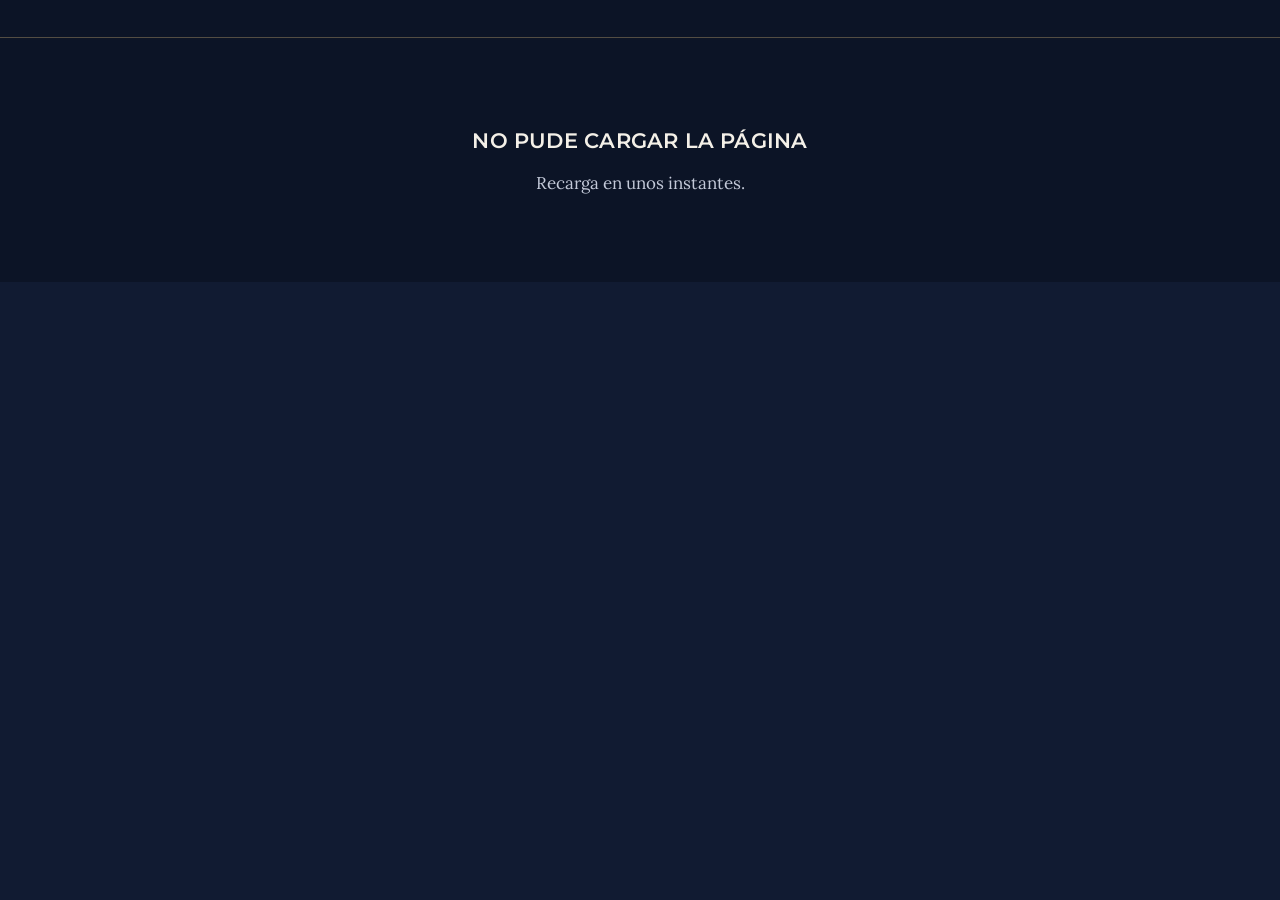
<file: metodo/index.html>
<!doctype html>
<html lang="es">
<meta charset="utf-8">
<meta name="tsl-renderer-version" content="corrections-20261010-v1">
<meta name="viewport" content="width=device-width,initial-scale=1,viewport-fit=cover">
<title>Venciendo el Insomnio en 7 días · Dr. Alden J. Quesada</title>
<meta name="description" content="El método completo del Dr. Alden J. Quesada para volver a dormir la noche entera, sin depender de medicamentos controlados.">
<link rel="preconnect" href="https://fonts.gstatic.com" crossorigin>
<link rel="stylesheet" href="https://fonts.googleapis.com/css2?family=Bebas+Neue&family=Lora:ital,wght@0,400;0,600;1,400;1,600&family=Montserrat:wght@300;400;500;600;700&display=swap">
<style>
/* Identidade da marca, da folha dela. A paleta anterior era a da página que
   serviu de modelo de ESTRUTURA, não de marca, e isso eu tinha misturado. */
:root{
  --noite:#111b32;        /* confiança, profundidade */
  --noite-2:#17223d;
  --noite-3:#0c1426;
  --clareza:#f4f0e8;      /* clareza, equilíbrio, paz */
  --saude:#d8b879;        /* vitalidade, esperança */
  --calma:#b7aacd;        /* tranquilidade, harmonia */
  --apoio:#c3c9d8;
}
*{margin:0; padding:0; box-sizing:border-box}
img{max-width:100%; height:auto; display:block}
html{scroll-behavior:smooth}
body{
  font-family:Montserrat,-apple-system,BlinkMacSystemFont,sans-serif;
  background:var(--noite); color:var(--clareza); line-height:1.55;
  overflow-x:hidden; overflow-x:clip;
  -webkit-font-smoothing:antialiased;
}
.faixa{padding:86px 40px; text-align:center}
.dentro{width:100%; max-width:1280px; margin:0 auto}
/* Ritmo das dobras. Antes cada bloco pedia a própria cor e dava oito faixas
   seguidas no mesmo tom: a página inteira virava um bloco só. Agora a
   alternância é do lugar, não do bloco, então ela sobrevive a mudar a ordem no
   banco. Os dois tons são os da folha dela, usados nos extremos para render o
   máximo de contraste que a paleta permite. */
#pagina > section.faixa:nth-of-type(odd){background:var(--noite-3)}
#pagina > section.faixa:nth-of-type(even){background:var(--noite-2)}
#pagina > section.faixa + section.faixa{border-top:1px solid rgba(244,240,232,.07)}
/* `.faixa` junto para empatar com a regra da alternância acima: sem ele a
   pseudo-classe ganhava e o herói perdia a própria cor. */
#pagina > section.faixa.heroi{background:var(--noite); border-top:0; padding-top:30px}
@media (min-width:900px){ #pagina > section.faixa.heroi{padding-top:44px} }
.escura{background:var(--noite-3)}
.ameixa{background:var(--noite)}
.o2-img{width:100%; max-width:330px; margin:26px auto 4px}
@media (min-width:900px){ .o2-img{max-width:400px} }
.roxo{background:var(--noite-2); position:relative; padding-top:68px}
.roxo::before{
  content:""; position:absolute; top:0; left:50%; transform:translateX(-50%);
  border-left:72px solid transparent; border-right:72px solid transparent;
  border-top:36px solid var(--noite);
}

/* O título monta o bloco da capa: apoio em Montserrat e a palavra forte em
   Bebas Neue, que é o tipo condensado da marca. */
h1{
  font-family:Montserrat,sans-serif; font-weight:300;
  font-size:clamp(28px,3.6vw,52px); line-height:1.08; letter-spacing:-.01em;
  color:var(--clareza); text-transform:none; text-wrap:balance;
}
h1 .forte{
  font-family:"Bebas Neue",Impact,sans-serif; font-weight:400;
  font-size:1.5em; letter-spacing:.01em; color:var(--saude);
  line-height:.92; display:inline-block; vertical-align:-.06em;
}
h2{font-family:Montserrat,sans-serif; font-size:clamp(20px,1.67vw,24px);
  font-weight:600; line-height:1.5; margin-bottom:14px; text-transform:uppercase;
  letter-spacing:.01em; text-wrap:balance}
h3{font-family:Lora,Georgia,serif; font-size:19px; font-weight:600;
  color:var(--saude); margin-bottom:8px}
/* O corpo é Lora, que é o tipo de leitura da marca. */
p{font-family:Lora,Georgia,serif; font-size:17px; color:var(--apoio); margin-bottom:15px}
p:last-child{margin-bottom:0}
.sobretitulo{font-family:Montserrat,sans-serif; color:var(--saude);
  font-size:clamp(16px,1.39vw,20px); font-weight:300; letter-spacing:.14em;
  text-transform:uppercase; line-height:1.3; margin-bottom:16px}
.chamada{font-family:Montserrat,sans-serif; font-size:clamp(15px,1.25vw,18px);
  font-weight:400; color:var(--clareza); text-transform:uppercase;
  letter-spacing:.02em; line-height:1.4; margin-bottom:22px}

/* ── herói ── */
.heroi .h-b{margin-top:30px}
.heroi img{margin:24px auto 0}
.heroi p.sub{font-family:Lora,serif; font-size:clamp(15.5px,1.25vw,18px);
  font-weight:400; line-height:1.45; color:var(--clareza); margin-top:0}
.heroi .selo{
  display:inline-block; margin-top:18px; padding:8px 16px; border-radius:4px;
  background:rgba(216,184,121,.12); border:1px solid rgba(216,184,121,.4);
  font-family:Montserrat,sans-serif; font-size:13px; font-weight:500;
  letter-spacing:.06em; text-transform:uppercase; color:var(--saude);
}
.heroi-leitura h1{font-size:clamp(30px,3.15vw,44px); font-weight:600;
  line-height:1.16; letter-spacing:-.02em}
.heroi-leitura .sobretitulo{font-size:clamp(15px,1.35vw,18px); font-weight:500;
  line-height:1.5; letter-spacing:.01em; text-transform:none}
.heroi-leitura .h-b h2{font-size:clamp(20px,1.8vw,25px); line-height:1.35;
  color:var(--saude); text-transform:none}
.h-img-desk{display:none}
.citacao{display:flex; gap:16px; align-items:center; margin-top:24px; text-align:left}
.citacao img{width:74px; height:74px; border-radius:50%; object-fit:cover; flex:none;
  border:2px solid var(--saude)}
.citacao p{font-family:Lora,serif; font-size:15.5px; font-style:italic;
  color:var(--clareza); margin:0}
/* A assinatura: mesma fonte e mesmo itálico da fala, porque é a mesma voz. */
.citacao .assina{display:block; margin-top:9px; color:var(--saude);
  font-weight:600}

/* ── botão ── */
a.cta{
  display:block; text-decoration:none; width:100%; text-align:center;
  font-family:Montserrat,sans-serif; font-weight:700;
  font-size:clamp(16px,1.6vw,23px); letter-spacing:.03em;
  background:var(--saude); color:var(--noite);
  text-transform:uppercase; line-height:1.18; border-radius:5px;
  padding:22px 16px; margin-top:26px;
  box-shadow:0 10px 30px -12px rgba(216,184,121,.7);
  transition:transform .18s ease, box-shadow .18s ease, background .18s ease;
}
a.cta:hover{background:#e7cb92; transform:translateY(-2px);
  box-shadow:0 16px 38px -12px rgba(216,184,121,.85)}
a.cta:active{transform:translateY(0)}
a.cta:focus-visible{outline:3px solid var(--calma); outline-offset:3px}
.cta-apoio{font-family:Montserrat,sans-serif; font-size:13.5px;
  color:var(--apoio); margin-top:11px}

/* O livro respira de leve, como quem dorme. Pausa para quem pediu menos
   movimento no sistema: animação em laço é o que mais incomoda. */
@keyframes respira{from{transform:translateY(0)} to{transform:translateY(-14px)}}
.heroi img, .m-img img{animation:respira 4.5s ease-in-out infinite alternate}
@media (prefers-reduced-motion:reduce){
  .heroi img, .m-img img{animation:none}
  a.cta{transition:none}
}

/* ── prévia folheável ── */
.previa{margin-top:26px}
/* Corte só em CIMA e EMBAIXO. No meio da virada a ponta da folha descia
   além do livro e invadia os botões, por isso o corte vertical. Os lados
   ficam livres: no celular a folha que vira gira para a esquerda, para fora
   da página única, e com o corte nos lados ela sumia inteira e a página da
   esquerda nunca aparecia. `clip-path` com margem lateral negativa faz isso
   e funciona também em iPhone antigo, onde `overflow: clip` não existe. */
.folheto{margin:0 auto; max-width:1040px;
  -webkit-clip-path:inset(0 -100vw); clip-path:inset(0 -100vw)}
/* A folha girando para fora não pode criar rolagem lateral na página. Vale
   para todo bloco que tenha folheável, não só o do livro. */
[data-bloco="previa"],[data-bloco="bonus"]{overflow-x:hidden; overflow-x:clip}

/* ── revista dentro do cartão do bônus ── */
/* O cartão é claro e a prévia do livro é escura, então os controles precisam
   de cor própria aqui: dourado sobre claro não se lê. */
.ap-bonus-previa{background:var(--noite); padding:26px 20px 24px; text-align:center}
.ap-bonus-previa h4{font:600 17px/1.35 Montserrat,sans-serif; color:var(--clareza); margin:0}
.ap-bonus-previa p{font:400 14px/1.5 Lora,serif; color:var(--apoio); margin:7px auto 0; max-width:46ch}
/* A caixa tem a largura da folha, 520px, que é o teto usado pelo script. A
   altura reservada pelo folheável sai da largura da CAIXA, não da folha, e
   com a caixa larga sobrava o dobro de altura vazia em volta da página. */
.ap-bonus-previa .previa{margin:20px auto 0; max-width:520px}
.ap-bonus-previa .previa-passos{margin-top:18px}
.folheto .pagina{background:var(--clareza)}
/* `display:block`: imagem em linha deixa o vão da linha de base embaixo, e
   esse vão aparecia como um filete claro sob cada página. */
.folheto .pagina img{width:100%; height:100%; object-fit:cover; display:block}
/* A última página é a imagem do caminho, e o botão fica em cima do último
   passo: a curiosidade é ver como a noite termina. */
.folheto .mapa{background:#111b32}
.folheto .mapa img{object-position:center top}
/* Altura em % da folha: com altura fixa, no computador a folha é mais alta e
   o passo 3 aparecia inteiro embaixo do botão. Só a bandeirinha e a pontinha
   do cartão ficam de fora, de propósito. */
.folheto .mapa .pv-cta{top:83.5%; bottom:auto; height:11%; padding:0;
  display:flex; align-items:center; justify-content:center;
  font-size:clamp(14px, 2.2vw, 20px)}
/* O convite na última página. Fica sobre o rodapé da folha, com um véu por
   baixo para não brigar com o texto do miolo. */
.pv-cta{position:absolute; left:8%; right:8%; bottom:7%;
  display:block; text-align:center; text-decoration:none;
  font-family:Montserrat,sans-serif; font-weight:700; font-size:14px;
  letter-spacing:.06em; text-transform:uppercase;
  background:var(--saude); color:var(--noite);
  padding:13px 10px; border-radius:7px;
  box-shadow:0 10px 30px rgba(12,20,38,.45)}
.pv-cta:hover{background:var(--clareza)}
.previa-passos{display:flex; align-items:center; justify-content:center; gap:20px;
  margin-top:22px; font-family:Montserrat,sans-serif; font-size:14px;
  letter-spacing:.1em; color:var(--apoio)}
.pv{width:44px; height:44px; border-radius:50%; cursor:pointer;
  background:transparent; border:1px solid var(--saude); color:var(--saude);
  font-size:24px; line-height:1; transition:background .18s ease, color .18s ease}
.pv:hover{background:var(--saude); color:var(--noite)}

/* ── listas ── */
ul.itens{list-style:none; text-align:left}
ul.itens li{position:relative; padding:0 0 15px 34px; font-family:Lora,serif;
  font-size:16px; color:var(--apoio); margin-bottom:15px;
  border-bottom:1px solid rgba(244,240,232,.1)}
ul.itens li:last-child{border-bottom:0; margin-bottom:0; padding-bottom:0}
ul.itens li .marca{position:absolute; left:0; top:2px; width:21px; height:21px;
  border-radius:50%; background:var(--saude); display:grid; place-items:center}
ul.itens li .marca svg{width:12px; height:12px; color:var(--noite)}

.texto-longo{text-align:left}
.texto-longo h2{text-align:left}
.m-img img{width:100%; margin:0 auto 12px}
/* carrossel dos mockups (Alden 19/11) */
.mk-car{max-width:900px; margin:26px auto 0}
.mk-pista{display:flex; overflow-x:auto; scroll-snap-type:x mandatory; scrollbar-width:none;
  -webkit-overflow-scrolling:touch}
.mk-pista::-webkit-scrollbar{display:none}
.mk-item{flex:0 0 100%; margin:0; scroll-snap-align:center; display:flex; justify-content:center}
.mk-item img{width:100%; max-width:820px; height:auto; aspect-ratio:4/3; object-fit:contain}
@media (max-width:899px){ .mk-car{width:calc(100% + 28px); margin-left:-14px} }
/* No celular a faixa tem 40px de margem de cada lado, e isso tira 80px dos
   390 da tela. Num mockup de cinco peças cada capa fica com menos de 70px e o
   nome do livro some. Aqui ele fura a margem: o que precisa ser lido é a capa,
   não o respiro. */
@media (max-width:899px){
  .m-img{width:calc(100% + 56px); margin-left:-28px; max-width:none}
}

/* ── preço ── */
.preco .de{font-family:Montserrat,sans-serif; font-size:16px; color:var(--apoio);
  text-decoration:line-through}
.preco .rot{font-family:Montserrat,sans-serif; font-size:13px; letter-spacing:.14em;
  text-transform:uppercase; margin-top:12px; color:var(--calma); font-weight:500}
.preco .por{font-family:"Bebas Neue",sans-serif; font-size:clamp(52px,9vw,86px);
  color:var(--saude); line-height:1; letter-spacing:.01em}
.preco .por small{font-size:.35em}
.preco .apoio{font-family:Montserrat,sans-serif; font-size:14px; margin-top:12px}
/* A pilha: nome à esquerda, valor à direita, com um pontilhado ligando os dois.
   É o pontilhado que faz a coluna da direita virar uma soma aos olhos. */
.pilha{list-style:none; max-width:620px; margin:30px auto 10px; text-align:left}
.pilha li{display:flex; align-items:baseline; gap:10px; padding:13px 0;
  border-bottom:1px solid rgba(244,240,232,.13); font-family:Montserrat,sans-serif;
  font-size:15.5px; line-height:1.45}
.pilha .marca{flex:none}
.pilha li.com-capa{align-items:center; padding:16px 0}
.p-capa{width:96px; height:auto; flex:none; border-radius:3px;
  box-shadow:0 4px 14px rgba(0,0,0,.45)}
.p-nome{flex:1; min-width:0; overflow-wrap:anywhere;
  border-bottom:1px dotted rgba(244,240,232,.25); padding-bottom:3px}
.p-val{flex:none; font-weight:700; color:var(--saude); white-space:nowrap;
  display:flex; flex-direction:column; align-items:flex-end; gap:5px}
.p-val s{opacity:.6; font-weight:600; text-decoration-thickness:2px}
/* Verde de «grátis»: a única cor da página fora da paleta, de propósito. É
   ela que tem que saltar no meio do dourado dos preços. */
.p-gratis{background:#2fd47a; color:#0c1426; font-weight:800; font-size:13px;
  letter-spacing:.08em; padding:4px 10px; border-radius:999px;
  box-shadow:0 0 14px rgba(47,212,122,.45)}
@media (min-width:900px){ .p-capa{width:110px} }
.preco .de s{text-decoration-thickness:2px; opacity:.75}
.preco .reducao{font-family:Montserrat,sans-serif; font-weight:700; font-size:16px;
  color:var(--saude); margin-top:10px}

/* ── galeria ──
   Uma foto por tela no celular, três no computador. A altura nunca passa de
   70% da tela, para a foto inteira caber sem rolar. */
.gal{max-width:1100px; margin:0 auto}
.transicao + .gal{margin-top:34px}
.gal-pista{display:flex; gap:14px; overflow-x:auto; scroll-snap-type:x mandatory;
  scroll-behavior:smooth; scrollbar-width:none}
.gal-pista::-webkit-scrollbar{display:none}
.gal-item{flex:0 0 100%; scroll-snap-align:center; margin:0;
  height:min(70vh, 520px); border-radius:14px; overflow:hidden; background:var(--noite-2)}
.gal-item img{width:100%; height:100%; object-fit:cover; display:block}
.gal-vazio{display:flex; align-items:center; justify-content:center;
  border:2px dashed rgba(216,184,121,.45); background:var(--noite-3)}
.gal-vazio span{font-family:Montserrat,sans-serif; font-size:13px; letter-spacing:.08em;
  text-transform:uppercase; color:var(--saude)}
.gal-pontos{display:flex; justify-content:center; gap:8px; margin-top:16px}
.gal-pontos i{width:8px; height:8px; border-radius:50%; background:rgba(244,240,232,.25); cursor:pointer}
.gal-pontos i.on{background:var(--saude)}
@media (min-width:900px){ .gal-item{flex-basis:calc(33.333% - 10px); height:min(60vh, 460px)} }

/* ── depoimentos ──
   Carrossel nativo: a pista rola na horizontal e cada card encaixa no lugar.
   Sem biblioteca, e com arrasto no dedo funcionando por padrão. */
.dep{margin-top:34px}
.dep-pista{display:flex; gap:18px; overflow-x:auto; scroll-snap-type:x mandatory;
  scroll-behavior:smooth; scrollbar-width:none; -ms-overflow-style:none;
  padding-bottom:4px}
.dep-pista::-webkit-scrollbar{display:none}
.dep-card{flex:0 0 100%; scroll-snap-align:center; background:var(--clareza);
  border-radius:14px; overflow:hidden; text-align:left; display:flex;
  flex-direction:column}
.dep-foto{width:100%; aspect-ratio:4/3; object-fit:cover; display:block}
.dep-corpo{padding:22px 22px 24px; display:flex; flex-direction:column; gap:14px;
  flex:1}
.dep-txt{font-family:Lora,Georgia,serif; font-size:16px; line-height:1.65;
  color:#43484f; margin:0; flex:1}
.dep-quem{font-family:Montserrat,sans-serif; font-size:13.5px; margin:0;
  color:#6d7380}
.dep-quem b{display:block; font-size:15px; color:var(--noite); margin-bottom:2px}
.dep-passos{display:flex; align-items:center; justify-content:center; gap:20px;
  margin-top:22px; font-family:Montserrat,sans-serif; font-size:14px;
  color:var(--apoio); letter-spacing:.06em}
@media (min-width:760px){ .dep-card{flex-basis:calc(50% - 9px)} }
@media (min-width:1100px){ .dep-card{flex-basis:calc(33.333% - 12px)} }

/* Frase de passagem: na modelo ela é maior que um parágrafo e menor que um
   título, e é o que separa a prova da história. */
.transicao{font-family:Lora,Georgia,serif; font-size:21px; line-height:1.5;
  max-width:760px; margin:0 auto; color:var(--clareza)}
/* ── letreiro do topo ──
   Faixa fixa, o texto correndo como em telejornal. Fica por cima de tudo e o
   corpo ganha a altura dela de recuo, senão o herói nasce escondido. */
.letreiro{cursor:pointer; position:relative; z-index:60; height:38px;
  display:flex; align-items:center; overflow:hidden;
  background:var(--noite-3); border-bottom:1px solid rgba(216,184,121,.35)}
.le-pista{display:flex; white-space:nowrap; will-change:transform;
}
.le-fita{font-family:Montserrat,sans-serif; font-size:13px; font-weight:600;
  letter-spacing:.03em; color:var(--clareza); padding-right:0}
.le-fita i{font-style:normal; color:var(--saude); margin:0 6px}
@keyframes correr{ from{transform:translateX(0)} to{transform:translateX(-50%)} }
/* Letreiro correndo sem parar é exatamente o que dispara enjoo de movimento.
   Quem marca a opção continua com a faixa, parada e arrastável. */
.letreiro.parado{overflow-x:auto; scrollbar-width:none}
.letreiro.parado::-webkit-scrollbar{display:none}
.letreiro.parado .le-pista [aria-hidden]{display:none}
@media (min-width:900px){ .le-fita{font-size:14px} }

/* Sem caixa alta aqui: o destaque pedido é o «Hoy» com maiúscula, e
   tudo em maiúsculas apagaria justamente essa diferença. */
.cta-preco .hoy{font-weight:700; color:var(--saude); margin-left:4px}
.barra-txt s{opacity:.65}

/* ── barra fixa do celular ── */
.barra{display:none}
@media (max-width:899px){
  /* Escondida abaixo da tela até o botão do herói sair de vista: no herói ela
     só repetiria o botão que já está ali. */
  .barra{display:flex; align-items:center; gap:12px; position:fixed; left:0; right:0;
    bottom:0; z-index:70; background:var(--noite-3);
    transform:translateY(110%); transition:transform .35s ease;
    border-top:1px solid rgba(216,184,121,.35);
    padding:11px 14px calc(11px + env(safe-area-inset-bottom, 0px))}
  body.com-barra{padding-bottom:var(--barra-altura,calc(160px + env(safe-area-inset-bottom, 0px)))}
  /* Mesmo corte da barra: quando ela existe, o relógio dela basta. Os dois
     contadores grandes só repetiriam a mesma hora na mesma tela. */
  .barra.visivel{transform:none}
  body.com-barra-contador .faixa:not(.heroi) .conta{display:none}
  .barra-esq{flex:1; min-width:0}
  .barra-txt{font-family:Montserrat,sans-serif; font-size:12px; line-height:1.32;
    color:var(--clareza); margin:0}
  .barra-txt b{color:var(--saude); font-weight:800}
  .barra-apoio{font-family:Montserrat,sans-serif; font-size:11.5px;
    line-height:1.35; color:var(--apoio); margin:4px 0 0; overflow-wrap:anywhere}
  /* Menor que antes para caber ao LADO do rótulo. Empilhado, o relógio
     sozinho custava uma linha inteira do rodapé. */
  .barra-rel{font-family:Montserrat,sans-serif; font-weight:800; font-size:14px;
    letter-spacing:.04em; color:var(--saude); margin:0;
    font-variant-numeric:tabular-nums}
  .barra-btn{flex:0 1 auto; max-width:62%; min-width:0; text-align:center;
    overflow-wrap:anywhere; background:var(--saude); color:var(--noite);
    font-family:Montserrat,sans-serif; font-weight:800; font-size:13.5px;
    letter-spacing:.03em; text-decoration:none; padding:14px 18px;
    border-radius:999px; box-shadow:0 0 22px rgba(216,184,121,.35)}
}

/* ── contador ── */
.conta{margin:26px auto 0; max-width:420px}
.heroi .conta{margin:22px 0 24px}
.conta-tit{font-family:Montserrat,sans-serif; font-size:13px; font-weight:700;
  letter-spacing:.14em; text-transform:uppercase; color:var(--saude);
  margin-bottom:13px}
.conta-cxs{display:flex; gap:12px; justify-content:center}
.heroi .conta-cxs{justify-content:center}
.conta-cx{text-align:center; background:var(--noite-3); border:1px solid rgba(216,184,121,.4);
  border-radius:9px; padding:11px 0 9px; min-width:92px}
.conta-cx b{display:block; font-family:"Bebas Neue",sans-serif; font-size:42px;
  line-height:1; color:var(--clareza); letter-spacing:.03em;
  font-variant-numeric:tabular-nums}
.conta-cx span{display:block; font-family:Montserrat,sans-serif; font-size:11px;
  letter-spacing:.14em; text-transform:uppercase; color:var(--apoio); margin-top:5px}
.conta.zerado .conta-cx b{color:var(--apoio)}
@media (min-width:900px){ .heroi .conta-cxs{justify-content:flex-start} }

/* O riscado embaixo do botão, a partir do segundo. */
.cta-preco{font-family:Montserrat,sans-serif; font-size:15px; margin-top:13px;
  color:var(--apoio)}
.cta-preco s{opacity:.7; text-decoration-thickness:2px; margin-right:6px}
.cta-preco b{font-family:"Bebas Neue",sans-serif; font-size:30px;
  color:var(--saude); letter-spacing:.02em; vertical-align:-3px}
@media (min-width:900px){ .transicao{font-size:25px} }

/* ── bônus ──
   Card claro sobre a seção escura, como na página modelo. Lá a faixa é roxa e
   o preço é vermelho; aqui a faixa é a noite da marca e o papel do vermelho é
   do dourado, porque a folha de identidade dela não tem nem roxo nem vermelho. */
.b-sub{display:inline-block; text-decoration:underline;
  text-decoration-color:var(--saude); text-underline-offset:7px;
  text-decoration-thickness:3px}
.b-lista{display:flex; flex-direction:column; gap:26px; margin-top:34px;
  max-width:620px; margin-left:auto; margin-right:auto}
.b-card{background:var(--clareza); border-radius:14px; overflow:hidden;
  text-align:center}
.b-faixa{background:var(--noite); padding:18px 20px}
.b-num{font-family:Montserrat,sans-serif; font-size:12px; font-weight:800;
  letter-spacing:.2em; color:var(--saude); margin-bottom:7px}
.b-tit{font-family:Montserrat,sans-serif; font-size:17px; font-weight:700;
  line-height:1.3; color:var(--clareza); text-transform:uppercase;
  letter-spacing:.02em}
.b-corpo{padding:24px 22px 28px}
.b-card p{color:#43484f}
.b-aspas{font-family:Lora,Georgia,serif; font-style:italic; font-size:15.5px;
  line-height:1.6}
/* Mockup de três volumes tem o título em metade da largura da peça do meio.
   Em 300px o nome do bônus não se lê, que foi o mesmo erro da segunda dobra. */
.b-img{width:100%; max-width:380px; margin:22px auto}
.b-desc{font-family:Lora,Georgia,serif; font-size:15.5px; line-height:1.68}
.b-desc b{color:var(--noite)}
.b-preco{font-family:Montserrat,sans-serif; font-size:14px; font-weight:700;
  margin-top:20px; color:#43484f}
.b-preco s{color:#9a948a}
.b-preco b{background:var(--saude); color:var(--noite); border-radius:5px;
  padding:3px 9px; margin-left:3px}
.b-fecho{font-family:Montserrat,sans-serif; font-size:13.5px; font-weight:800;
  letter-spacing:.04em; text-transform:uppercase; color:var(--noite) !important;
  margin-top:16px; line-height:1.45}
@media (min-width:900px){
  .b-tit{font-size:19px}
  .b-corpo{padding:30px 40px 34px}
  .b-img{max-width:440px}
}

/* ── garantia ──
   Medida 1 a 1 na página modelo: selo 190, título 52/800 maiúsculo numa caixa
   de 740, texto 20/30 numa caixa de 640. Sem moldura: lá o bloco respira no
   fundo da seção, e é a moldura que fazia o meu parecer um aviso. */
.garantia{text-align:center}
.g-selo{width:150px; height:150px; margin:0 auto 26px; display:block}
.garantia .g-tit{font-size:34px; line-height:1.2; text-transform:uppercase;
  max-width:740px; margin:0 auto 24px}
.garantia .g-txt{font-size:17px; line-height:1.6; max-width:640px; margin:0 auto}
.garantia .g-txt + .g-txt{margin-top:18px}
.garantia .g-contato{margin:22px auto 0; font-size:15px; max-width:640px;
  overflow-wrap:anywhere}
.g-contato a{color:var(--saude); text-underline-offset:3px}
.g-contato a:focus-visible,.barra-btn:focus-visible{outline:3px solid var(--calma);
  outline-offset:4px}
@media (min-width:900px){
  .g-selo{width:190px; height:190px; margin-bottom:34px}
  .garantia .g-tit{font-size:52px}
  .garantia .g-txt{font-size:20px; line-height:1.5}
}
.garantia .carimbo{width:94px; height:94px; margin:0 auto 20px; border-radius:50%;
  border:3px solid var(--saude); display:grid; place-items:center;
  font-family:"Bebas Neue",sans-serif; font-size:25px; color:var(--saude);
  line-height:1; letter-spacing:.03em}

/* ── faq ── */
details{border-bottom:1px solid rgba(244,240,232,.14); padding:17px 0; text-align:left}
details:last-of-type{border-bottom:0}
summary{font-family:Montserrat,sans-serif; font-size:16.5px; font-weight:600;
  color:var(--clareza); cursor:pointer; list-style:none;
  display:flex; justify-content:space-between; gap:14px}
summary::-webkit-details-marker{display:none}
summary::after{content:"+"; color:var(--saude); font-size:22px; line-height:1}
details[open] summary::after{content:"\2212"}
details p{margin-top:11px; font-size:15.5px}

/* ── rodapé ──
   Medido a 1440px na página modelo: TRÊS colunas alinhadas à esquerda, numa
   caixa de 1140, e só o aviso legal embaixo é que é centralizado e estreito.
   Pilha centralizada é o que eu tinha feito e não é o que está lá. */
.rodape{padding:46px 22px 54px; background:var(--noite-3)}
.rodape p{font-family:Montserrat,sans-serif; font-size:13px; color:#7f879b;
  margin:0 0 9px}
.rodape .marca{font-size:16px; color:var(--clareza); font-weight:600;
  margin-bottom:12px}
.rodape .r-dir{font-size:14px}
.rodape .r-cnpj{font-size:14px; color:var(--apoio)}
.rodape .r-seguro{display:flex; align-items:center; gap:7px; color:var(--apoio);
  font-size:14px}
.r-cad{width:15px; height:15px; flex:0 0 15px}

.r-grade{display:grid; gap:34px; max-width:1140px; margin:0 auto; text-align:center}
.r-tit{font-family:Montserrat,sans-serif; font-size:13px; font-weight:800;
  letter-spacing:.14em; color:var(--clareza); margin-bottom:15px !important}
.r-col{min-width:0}
/* Pagamento é selo, fica em linha; link é lista, fica em coluna. */
.r-pagos{display:flex; flex-wrap:wrap; gap:9px; justify-content:center}
.r-links{display:flex; flex-direction:column; gap:9px; align-items:center}
/* Selos de pagamento: cartão branco com a marca, como em checkout. */
.r-logo{background:#fff; border:0; padding:0; width:52px; height:36px; border-radius:6px;
  display:inline-flex; align-items:center; justify-content:center; flex:none}
.r-logo img{width:28px; height:28px; display:block}
/* Os cinco selos numa linha só: 5 × 52 + 4 × 7 = 288px, cabe na coluna. */
.r-pagos:has(.r-logo){flex-wrap:nowrap; gap:7px}
.r-pago{font-family:Montserrat,sans-serif; font-size:12.5px; color:#9aa2b6;
  border:1px solid #39415a; border-radius:5px; padding:5px 13px}
.r-link{font-family:Montserrat,sans-serif; font-size:14px; font-weight:300;
  color:var(--apoio); text-decoration:none}
.r-link:hover{color:var(--saude)}
@media (min-width:900px){
  /* Três colunas quando as três existem. Com a de links ainda sem endereço
     seriam duas e um vão morto à direita, então a grade acompanha quantas
     colunas de fato nasceram. */
  .r-grade{grid-template-columns:1.25fr 1fr; gap:0 48px; text-align:left;
    align-items:start}
  .r-grade:has(.r-col:nth-child(3)){grid-template-columns:1.25fr 1fr 1fr}
  .rodape .r-seguro{justify-content:flex-start}
  .r-pagos,.r-links{justify-content:flex-start; align-items:flex-start}
}
/* O aviso do Facebook é texto legal: tem que estar legível e tem que ficar
   claro que não é argumento de venda. */
.rodape .r-legal{max-width:870px; font-size:11.5px; line-height:1.7;
  color:#6b7389; text-align:center; margin:44px auto 0; padding-top:30px;
  border-top:1px solid rgba(244,240,232,.09)}
.rodape .r-aviso{max-width:870px; margin:14px auto 0; text-align:center}

@media (min-width:900px){
  .heroi .dentro{
    display:grid; grid-template-columns:minmax(0,649px) minmax(0,573px);
    gap:0 38px; justify-content:start; align-items:center; text-align:left;
    grid-template-areas:"a img" "b img";
  }
  .heroi .h-a{grid-area:a; align-self:end}
  .heroi .h-b{grid-area:b; align-self:start; margin-top:26px}
  .heroi .h-img-cel{display:none}
  .heroi .h-img-desk{grid-area:img; display:block}
  /* Só o mockup, não qualquer imagem do herói: sem o `.h-img` esta regra
     engolia a foto de 74px da citação e a esticava para 573. */
  .heroi .h-img img{max-width:573px; width:100%; margin:0}
  .duas .dentro{display:grid; grid-template-columns:1fr 1fr; gap:56px;
    align-items:center; text-align:left}
  .duas img{width:100%; margin:0}
  .texto-longo .dentro{max-width:900px}
  ul.itens{display:grid; grid-template-columns:1fr 1fr; gap:0 44px}
  ul.itens li{border-bottom:0; padding-bottom:0; margin-bottom:26px}
  .faq-grid{display:grid; grid-template-columns:1fr 1fr; gap:0 44px}
  .heroi a.cta{max-width:none; margin-left:0; margin-right:0}
  a.cta{max-width:560px; margin-left:auto; margin-right:auto}
  .garantia{max-width:760px; margin:0 auto}
}

/* Autor. No celular a foto vira uma faixa de retrato acima do texto; a partir
   de 900px o `.duas` já põe os dois lado a lado. */
.autor-foto{max-width:300px; margin:0 auto 26px}
.autor-foto img{width:100%; display:block; border-radius:10px;
  border:1px solid rgba(216,184,121,.4)}
/* Quatro parágrafos centralizados não se leem no celular: cada linha começa
   num lugar diferente e o olho perde o começo da seguinte. */
.autor-texto{text-align:left}
.autor-subtitulo{font-family:Montserrat,sans-serif; font-size:16px;
  font-weight:600; line-height:1.5; color:var(--calma); margin-bottom:22px}
.autor .rotulo{font-family:Montserrat,sans-serif; font-weight:700; font-size:12px;
  letter-spacing:.16em; text-transform:uppercase; color:var(--saude);
  margin-bottom:10px}
@media (min-width:900px){
  .autor .dentro{grid-template-columns:minmax(0,420px) minmax(0,1fr); align-items:start}
  .autor-foto{max-width:none; margin:0}
  .autor-texto h2{margin-top:0}
}

/* Blocos de leitura: a mesma paleta, com medidas para textos e cartões. */
.leitura .dentro{max-width:960px; min-width:0}
.leitura h2{font-size:clamp(23px,2.2vw,32px); line-height:1.3; margin-bottom:24px}
.leitura p{line-height:1.7}
.texto-corrido{max-width:850px; margin:0 auto; text-align:left; min-width:0}
.leitura strong,.autor-texto strong{font-weight:600; color:var(--clareza)}
.leitura .fecho{max-width:850px; margin:28px auto 0; color:var(--clareza)}
.narrativa-grade{display:grid; gap:28px; align-items:center}
.narrativa-grade > *{min-width:0}
.narrativa-imagem{width:100%; max-width:420px; margin:0 auto; border-radius:12px;
  border:1px solid rgba(216,184,121,.3)}
.conteudo-grade{display:grid; gap:24px; margin-top:30px; text-align:left}
.conteudo-card{min-width:0; background:var(--clareza); border-radius:12px;
  overflow:hidden; border:1px solid rgba(216,184,121,.3)}
.conteudo-imagem{width:100%; height:360px; object-fit:contain; padding:22px 22px 0}
.conteudo-corpo{padding:26px}
.conteudo-card h3{font-size:21px; line-height:1.4; color:var(--noite)}
.conteudo-card p{font-size:16px; color:var(--noite-2)}
.conteudo-card strong{color:inherit}
.publico-lista{margin-top:26px}
.acesso-passos{list-style:none; display:grid; gap:24px; margin:30px 0 0;
  text-align:left}
.acesso-passos li{min-width:0; padding:24px; border-radius:10px;
  border:1px solid rgba(183,170,205,.35); background:var(--noite)}
.passo-numero{display:grid; place-items:center; width:42px; height:42px;
  border-radius:50%; margin-bottom:18px; background:var(--saude); color:var(--noite);
  font-family:"Bebas Neue",Impact,sans-serif; font-size:26px; line-height:1}
.acesso-passos h3{font-size:20px; line-height:1.4}
.acesso-passos p{font-size:16px}
.acesso-midia{max-width:850px; margin:34px auto 0}
.acesso-midia img,.acesso-midia video{display:block; width:100%; max-width:100%;
  height:auto; border-radius:10px; background:var(--noite)}
.acesso-midia figcaption{font-family:Montserrat,sans-serif; font-size:13px;
  line-height:1.5; color:var(--apoio); margin-top:12px}
.caminhos{display:grid; gap:24px; margin-top:30px; text-align:left}
.caminhos + .texto-corrido{margin-top:28px}
.caminho-card{min-width:0; padding:28px; border-radius:10px;
  border:1px solid var(--calma); background:var(--noite)}
.caminho-card:nth-child(2){border-color:var(--saude); background:var(--noite-2)}
.caminho-rotulo{font-family:Montserrat,sans-serif; font-size:12px; font-weight:600;
  letter-spacing:.09em; text-transform:uppercase; color:var(--calma);
  margin-bottom:14px}
.caminho-card:nth-child(2) .caminho-rotulo{color:var(--saude)}
.caminho-card h3{font-size:23px; line-height:1.35; margin-bottom:18px}
.caminho-card p:not(.caminho-rotulo){font-size:16px}
[data-bloco="faq"] .dentro,[data-bloco="resumo"] .dentro,
[data-bloco="resumo_fim"] .dentro,.autor .dentro{max-width:1000px}
@media (min-width:700px){
  .conteudo-grade,.caminhos{grid-template-columns:repeat(2,minmax(0,1fr))}
  .acesso-passos{grid-template-columns:repeat(3,minmax(0,1fr))}
}
@media (min-width:900px){
  .narrativa-grade.com-imagem{grid-template-columns:minmax(0,.8fr) minmax(0,1.2fr);
    gap:40px}
  .leitura .itens{grid-template-columns:repeat(2,minmax(0,1fr))}
}
@media (max-width:600px){
  .faixa{padding:58px 22px}
  .m-img{width:calc(100% + 28px); margin-left:-14px}
  .conteudo-corpo,.caminho-card{padding:24px}
  .conteudo-imagem{height:340px; padding:18px 18px 0}
  .conta-cx{min-width:0; flex:1}
  .r-pagos .r-logo{flex-shrink:1; min-width:36px}
}
@media (max-width:360px){
  .p-capa{width:74px}
  .pilha li{gap:8px; font-size:14px}
}

.aviso-previa{background:var(--saude); color:var(--noite); text-align:center;
  font-family:Montserrat,sans-serif; font-weight:700; font-size:12.5px;
  letter-spacing:.05em; padding:9px 16px}
.oculto{display:none}
/* Approved composition 20261009-v2. All sales copy remains in Supabase. */
.ap-icon{display:inline-flex;justify-content:center;align-items:center;flex:none;width:34px;height:34px;color:var(--saude)}
.ap-icon svg{width:100%;height:100%}
.leitura .dentro{max-width:1140px}.leitura h2{max-width:950px;margin-left:auto;margin-right:auto;font-size:clamp(25px,3vw,38px);line-height:1.25}
.ap-section-intro{max-width:820px;margin:0 auto 36px}.ap-section-intro p{font-size:18px}
.ap-pain .ap-intro{font-family:Montserrat,sans-serif;margin:0 0 28px;color:var(--calma)}
.ap-pain-scene{position:relative;max-width:1020px;margin:0 auto 40px}.ap-pain-img{display:block;width:100%;border-radius:18px}
.ap-thoughts{display:grid;grid-template-columns:1fr 1fr;gap:16px;margin:-100px 26px 0;position:relative}
.ap-thought{background:var(--clareza);padding:22px 24px;border-radius:12px;text-align:left;font:16px/1.6 Lora,Georgia,serif;color:var(--noite);box-shadow:0 8px 30px #0003;border:1px solid #d8b87988}
.ap-thought strong{color:var(--noite);font-weight:600}.ap-pain-copy{max-width:900px;margin:auto}.ap-pain-copy p{font-size:19px;line-height:1.7}.ap-pain-copy h3{font:600 27px/1.3 Montserrat,sans-serif;margin:38px auto 20px}.ap-bridge{margin:32px auto 0}
.ap-benefits{display:grid;grid-template-columns:1fr 1fr;gap:24px;text-align:left;margin-top:36px}.ap-benefit{display:flex;align-items:flex-start;gap:16px;padding:28px;background:var(--clareza);border-radius:12px;color:var(--noite)}
.ap-benefit h3{font:600 20px/1.35 Montserrat,sans-serif;color:var(--noite);margin:0 0 12px}.ap-benefit p,.ap-benefit strong{color:var(--noite-2);font-size:16.5px}.ap-benefit .ap-icon{width:28px;height:28px;color:#90743f}
.ap-content-rows{display:grid;gap:55px;margin-top:44px}.ap-content-row{display:grid;grid-template-columns:1fr 1fr;align-items:center;gap:56px;text-align:left}.ap-content-row:nth-child(even) figure{order:2}.ap-content-row figure{margin:0;display:flex;justify-content:center}.ap-content-row img{display:block;width:100%;max-width:520px;height:auto;max-height:580px;object-fit:contain;filter:drop-shadow(0 20px 24px #0004);border-radius:3px}.ap-content-row h3{font:600 26px/1.35 Montserrat,sans-serif;margin-bottom:22px}.ap-content-row p{font-size:18px}
.ap-bonus-list{display:flex;flex-direction:column;gap:30px;margin:36px auto 0;max-width:1000px}.ap-bonus-card{background:var(--clareza);border-radius:14px;overflow:hidden}.ap-bonus-card header{background:var(--noite);border:1px solid #d8b87966;padding:24px}.ap-bonus-card header p{font:600 13px/1.3 Montserrat,sans-serif;letter-spacing:.13em;color:var(--saude);margin-bottom:10px}.ap-bonus-card header h3{font:600 24px/1.35 Montserrat,sans-serif;margin:0;color:var(--clareza)}
.ap-bonus-inner{padding:34px;display:grid;grid-template-columns:45% 1fr;gap:30px;align-items:center;text-align:left}.ap-bonus-inner img{width:100%;max-width:430px;margin:auto}.ap-bonus-inner p,.ap-bonus-inner strong{color:var(--noite-2);font-size:17px}.ap-bonus-inner .ap-bonus-benefit{font:600 20px/1.45 Montserrat,sans-serif;color:var(--noite);margin-bottom:24px}.ap-bonus-inner .ap-gift{display:inline-block;background:var(--saude);color:var(--noite);padding:10px 15px;border-radius:6px;font:600 14px/1.4 Montserrat,sans-serif}.ap-bonus-pricing{margin:24px 0}.ap-bonus-inner .ap-bonus-price{font:500 18px/1.6 Montserrat,sans-serif;margin-bottom:12px;color:var(--noite)}.ap-bonus-price b{font-size:24px;font-weight:800}.ap-bonus-pricing .p-gratis{display:inline-block;max-width:100%;font:800 14px/1.5 Montserrat,sans-serif;letter-spacing:.04em;padding:7px 13px}.ap-formats{max-width:900px;margin:30px auto 0!important}
#pagina>section.faixa.ap-public,#pagina>section.faixa.ap-faq-section{background:var(--clareza);color:var(--noite)}.ap-public h2,.ap-public p,.ap-public strong,.ap-public li,.ap-faq-section h2,.ap-faq-section p,.ap-faq-section strong,.ap-faq-section summary{color:var(--noite)}
.ap-public-list{list-style:none;max-width:840px;margin:32px auto;text-align:left;display:grid;gap:24px}.ap-public-list li{display:flex;align-items:flex-start;gap:14px;font:18px/1.65 Lora,Georgia,serif}.ap-public-list .ap-icon{color:#927844;width:26px;height:26px;margin-top:3px}.ap-public .ap-public-close{max-width:870px;margin:18px auto}.ap-public-close:first-of-type{font-size:23px}
.ap-eyebrow{font:600 13px/1.4 Montserrat,sans-serif;letter-spacing:.16em;color:var(--saude);margin-bottom:16px}.ap-recap{max-width:860px;margin:32px auto 0;background:var(--clareza);color:var(--noite);padding:30px 36px;border-radius:12px;text-align:left}.ap-recap ul{list-style:none}.ap-recap li{display:flex;align-items:flex-start;gap:16px;padding:20px 0;border-bottom:1px solid #111b3225;font:17px/1.5 Montserrat,sans-serif}.ap-recap li:last-child{border:0}.ap-recap .ap-icon{width:25px;height:25px;color:#90743f}.ap-recap-name{flex:1;min-width:0}.ap-recap-value{flex:none;display:flex;flex-direction:column;align-items:flex-end;gap:7px;white-space:nowrap}.ap-recap-value b{font-weight:700}.ap-recap-value s,.ap-total s,.ap-bonus-price s{text-decoration-thickness:2px}.ap-recap-value s{opacity:.7}.ap-recap .ap-total{padding:20px 0 0;margin:15px 0 0;border-top:1px solid #111b3244;color:var(--noite);text-align:right;font:600 20px/1.6 Montserrat,sans-serif}
.ap-ribbon{background:var(--saude);color:var(--noite);font:600 22px/1.4 Montserrat,sans-serif;margin:46px 0 40px;padding:26px 40px;position:relative;border-radius:5px}.ap-ribbon:after{content:'';position:absolute;left:calc(50% - 18px);bottom:-16px;border-left:18px solid transparent;border-right:18px solid transparent;border-top:18px solid var(--saude)}
.ap-offer{display:grid;grid-template-columns:1fr 1fr;gap:32px;align-items:center;padding-top:15px}.ap-books{display:grid;grid-template-columns:1fr 1fr;position:relative;align-items:end;justify-items:center;padding-top:0;gap:5px}.ap-books .ap-book-0{grid-column:1 / 3;width:65%;max-height:510px;object-fit:contain;margin:0 auto}.ap-books .ap-book-1,.ap-books .ap-book-2{width:100%;max-height:280px;object-fit:contain;margin-top:-145px;z-index:1;filter:drop-shadow(0 12px 16px #0006)}
.ap-price{border:1px solid #d8b87988;background:var(--noite);border-radius:14px;padding:36px 26px}.ap-label{font:500 19px/1.4 Montserrat,sans-serif;color:var(--clareza)}.ap-amount{font:400 clamp(72px,8vw,105px)/1.05 'Bebas Neue',sans-serif;color:var(--saude)}.ap-amount small{font-size:.38em}.ap-payment{font:15px/1.6 Montserrat,sans-serif;color:var(--clareza);margin-top:14px}.ap-price a.cta{font-size:18px;padding:22px 16px}.ap-trust{list-style:none;margin:26px 0 0;display:grid;gap:12px;text-align:left}.ap-trust li{display:flex;gap:10px;font:13px/1.5 Montserrat,sans-serif;color:var(--apoio)}.ap-trust .ap-icon{width:18px;height:18px}
.ap-access-steps{list-style:none;display:grid;grid-template-columns:repeat(3,1fr);gap:24px;margin:36px 0}.ap-access-steps li{background:var(--clareza);padding:30px 23px;border-radius:12px}.ap-access-steps h3{font:600 19px/1.4 Montserrat,sans-serif;color:var(--noite);margin:18px 0 14px}.ap-access-steps p{font-size:16px;color:var(--noite-2)}.ap-access-steps .ap-icon{width:50px;height:50px;color:#967e4c}.ap-video{max-width:900px;margin:40px auto 0}.ap-video video{display:block;width:100%;border-radius:12px;background:var(--noite);aspect-ratio:16/9}
.ap-author .dentro{display:grid;grid-template-columns:1.2fr .8fr;align-items:center;gap:50px;max-width:1140px}.ap-author h2{text-align:left;margin:0 0 10px;color:var(--saude)}.ap-author .autor-foto{margin:0;max-width:100%;align-self:center}.ap-author .autor-foto img{border:0;border-radius:9px;max-height:700px;object-fit:cover;object-position:top}.ap-author .autor-texto p{font-size:17px;line-height:1.7}
.ap-faq{max-width:880px;margin:30px auto 0}.ap-faq details{border-bottom:1px solid #111b3233;padding:22px 0}.ap-faq summary{font-size:17px;line-height:1.5}.ap-faq summary:after{color:#927844}.ap-faq p{font-size:17px;line-height:1.7}
.ap-paths{display:grid;grid-template-columns:1fr 1fr;gap:26px;margin:38px auto;align-items:start}.ap-path{background:var(--noite);border:1px solid #b7aacd66;border-radius:14px;padding:32px;text-align:left}
/* Foto no alto de cada caminho. Dentro do recuo do cartão, de propósito:
   sangrar até a borda exigiria saber o recuo, que muda no celular, e o valor
   cravado deixava a imagem torta de um lado. */
.ap-path-img{display:block;width:100%;margin:0 0 22px;aspect-ratio:4/3;
  object-fit:cover;border-radius:10px}
/* Miniatura do produto na lista do empilhamento, no lugar do tique. */
.ap-recap-img{flex:none;width:38px;height:auto;border-radius:4px;align-self:center;
  box-shadow:0 2px 8px rgba(17,27,50,.25)}.ap-path:nth-child(2){border-color:var(--saude);background:var(--noite-2)}.ap-path h3{font:600 26px/1.35 Montserrat,sans-serif;margin:16px 0 22px}.ap-path p{font-size:17px;line-height:1.75}.ap-path .ap-icon{width:38px;height:38px}.ap-close{max-width:850px;margin:0 auto}.ap-close p{font-size:20px}.ap-close h3{font:600 30px/1.4 Montserrat,sans-serif;margin:28px auto;color:var(--saude)}
@media(max-width:899px){.ap-author .dentro{grid-template-columns:1fr}.ap-author .autor-foto{max-width:390px;margin:auto}.ap-offer{gap:26px}.ap-price{padding:28px 20px}}
@media(max-width:700px){.ap-benefits,.ap-content-row,.ap-offer,.ap-access-steps,.ap-paths,.ap-bonus-inner{grid-template-columns:1fr}.ap-bonus-inner{padding:25px;gap:25px}.ap-benefit{padding:25px}.ap-content-row{gap:24px;text-align:left}.ap-content-row:nth-child(even) figure{order:0}.ap-content-row img{max-height:510px}.ap-content-row h3{font-size:23px}.ap-content-row p{font-size:17px}.ap-content-rows{gap:44px}.ap-thoughts{margin:18px 0 0;gap:12px}.ap-thought{padding:18px;font-size:15px}.ap-pain-img{border-radius:10px}.ap-pain-copy p{font-size:18px}.ap-recap{padding:20px}.ap-recap li{gap:10px;font-size:15px;flex-wrap:wrap}.ap-recap-name{flex-basis:calc(100% - 40px)}.ap-recap-value{margin-left:auto;padding-left:35px}.ap-recap .ap-total{text-align:left;font-size:18px}.ap-ribbon{padding:22px;font-size:19px}.ap-books{max-width:480px;width:100%;margin:auto}.ap-books .ap-book-0{max-height:460px}.ap-books .ap-book-1,.ap-books .ap-book-2{max-height:220px;margin-top:-110px}.ap-price a.cta{font-size:17px}.ap-path{padding:26px}.ap-close p{font-size:18px}.ap-close h3{font-size:25px}}
@media(max-width:430px){.ap-thoughts{grid-template-columns:1fr}.ap-benefit h3{font-size:18px}.ap-benefit .ap-icon{width:24px;height:24px}.ap-benefits{gap:18px}.ap-access-steps{gap:18px}.ap-bonus-card header h3{font-size:21px}.barra-btn{max-width:42%;padding:12px 10px;font-size:11.5px}.barra-txt{font-size:12px}}
@media(prefers-reduced-motion:reduce){.heroi img,.m-img img{animation:none!important}html{scroll-behavior:auto!important}}

.barra-tempo[hidden],.conta[hidden]{display:none!important}
/* Rótulo e relógio na MESMA linha: empilhados, a barra ficava com quatro
   alturas de texto e comia a tela do celular. */
.barra-tempo{display:flex; align-items:baseline; gap:7px; flex-wrap:wrap; margin-top:4px}
.barra-rel-label{font:500 11px/1.3 Montserrat,sans-serif;color:var(--apoio);margin:0}
/* iPhone SE e afins: com 320px sobram 169px ao lado do botão, e no tamanho
   normal o rótulo mais o relógio pedem 189px. Um passo a menos de letra
   resolve. Vem DEPOIS das regras acima de propósito: com a mesma força, a
   última é que vale, e antes delas este bloco não tinha efeito nenhum. */
@media(max-width:360px){
  .barra-txt{font-size:10.5px}
  .barra-rel{font-size:11.5px}
  .barra-rel-label{font-size:9.5px}
  .barra-tempo{gap:5px}
  .barra-btn{max-width:38%;padding:11px 7px;font-size:10.5px}
}
.aviso-checkout{position:fixed;inset:0;margin:auto;width:calc(100% - 32px);max-width:540px;max-height:calc(100% - 32px);overflow:auto;padding:32px;border:1px solid var(--saude);border-radius:16px;background:var(--noite);color:var(--clareza);box-shadow:0 20px 80px #0008;text-align:center}
.aviso-checkout::backdrop{background:#070b15c9}
.aviso-checkout h2{font:700 25px/1.3 Montserrat,sans-serif;margin-bottom:20px;color:var(--saude)}
.aviso-checkout p{font:16px/1.6 Montserrat,sans-serif;margin:16px 0}
.aviso-checkout .cta{display:block;font-size:16px;margin:24px 0 18px;padding:18px}
.aviso-checkout-continuar{border:1px solid var(--apoio);background:transparent;color:var(--clareza);border-radius:8px;padding:12px 16px;font:600 13px/1.4 Montserrat,sans-serif;cursor:pointer}
.aviso-checkout :focus-visible{outline:3px solid var(--saude);outline-offset:4px}

/* Reserve image geometry before lazy downloads complete. */
.ap-pain-img{aspect-ratio:3/2;object-fit:cover}.ap-content-row img{aspect-ratio:auto}.ap-bonus-inner img{aspect-ratio:4/5;object-fit:contain}.ap-books img{aspect-ratio:2/3}.ap-author .autor-foto img{aspect-ratio:2/3}

</style>

<div id="letreiro" class="letreiro" hidden></div>
<div id="previa" class="aviso-previa oculto"></div>
<main id="pagina"></main>

<script src="vendor/page-flip.browser.js"></script>
<script src="../config.js"></script>
<script src="../analytics/journey.js?v=1"></script>
<script src="rastreio.js?v=journey-1"></script>
<script>
(function(){
  var CFG = window.QUIZ_CONFIG || {};
  var url = new URLSearchParams(location.search);

  // Checkout da Hotmart leva a origem da visita (utm da chegada) em src e sck,
  // que aparecem no relatório de vendas e no aviso de compra: assim uma venda
  // diz se veio do perfil (link-bio_instagram) ou de uma conta parceira
  // (vivirconsalud_tiktok). Sem UTM na chegada, o link fica como está no banco.
  function comOrigem(destino){
    try {
      var d = new URL(destino);
      if (!/(^|\.)hotmart\.com$/.test(d.hostname)) return destino;
      var limpa = function(v){ return String(v || '').replace(/[^a-zA-Z0-9._-]/g, '').slice(0, 40); };
      // src = qual produto (o slug desta página no banco); sck = de onde veio.
      var sck = [url.get('utm_campaign'), url.get('utm_source'), url.get('utm_content')].map(limpa).filter(Boolean).join('_');
      if (!d.searchParams.has('src')) d.searchParams.set('src', limpa(CFG.slug));
      if (sck && !d.searchParams.has('sck')) d.searchParams.set('sck', sck);
      return d.toString();
    } catch (e) { return destino; }
  }
  // Dados que o resultado do quiz passa adiante: a página abre falando do caso
  // dela, não de uma dor genérica.
  var pessoa = { nome: url.get('n') || '', faixa: url.get('f') || '', pior: url.get('p') || '' };
  var PREVIA = url.get('ver') !== null;
  var T = {}, ESQ = {}, CHECKOUT = '';

  function esc(x){
    return String(x == null ? '' : x)
      .replace(/&/g,'&amp;').replace(/</g,'&lt;')
      .replace(/>/g,'&gt;').replace(/"/g,'&quot;');
  }
  // A ênfase é aplicada depois do escape; o conteúdo nunca vira HTML livre.
  function formato(x){
    return esc(x).replace(/\*\*([^*]+)\*\*|\*([^*]+)\*/g, function(_, dupla, simples){
      return '<strong>' + (dupla || simples) + '</strong>';
    });
  }

  function paragrafos(texto, classe){
    return (Array.isArray(texto) ? texto : [texto]).map(function(t){
      return String(t == null ? '' : t).split(/\r?\n/).map(function(p){
        return p.trim()
          ? '<p' + (classe ? ' class="' + esc(classe) + '"' : '') + '>' + formato(p) + '</p>'
          : '';
      }).join('');
    }).join('');
  }

  function videoDireto(valor){
    if (!valor) return '';
    try {
      var u = new URL(String(valor), location.href);
      return /^https?:$/.test(u.protocol) && /\.(mp4|webm)$/i.test(u.pathname) ? u.href : '';
    } catch (e) { return ''; }
  }

  var TIQUE = '<span class="marca" aria-hidden="true"><svg viewBox="0 0 24 24" fill="none" stroke="currentColor" stroke-width="3.2"><polyline points="20 6 9 17 4 12"/></svg></span>';

  var CADEADO = '<svg class="r-cad" viewBox="0 0 24 24" fill="none" stroke="currentColor" stroke-width="2"><rect x="4" y="11" width="16" height="10" rx="2"/><path d="M8 11V7a4 4 0 0 1 8 0v4"/></svg>';

  function secao(conteudo, classe){
    return conteudo
      ? '<section class="faixa ' + (classe || '') + '"><div class="dentro">' +
        conteudo + '</div></section>'
      : '';
  }

  // ── letreiro do topo ──────────────────────────────────────────────
  // Quem respondeu o quiz deixou o resultado no próprio aparelho. Aqui a
  // página lê de lá para continuar a conversa em vez de recomeçar do zero.
  // Nada disso veio pela URL, de propósito: é dado de saúde.
  function lerResultado(){
    try {
      var r = JSON.parse(localStorage.getItem('insonia_resultado') || 'null');
      if (!r || r.v !== 1) return null;
      // Resultado velho descreve uma noite que já passou. Trinta dias.
      if (Date.now() - (r.quando || 0) > 2592000000) return null;
      return r;
    } catch (e) { return null; }
  }

  // Traduz os códigos guardados usando o MESMO schema que o quiz usa. A
  // tabela de classificação existe num lugar só, e é lá.
  function enfeixar(r){
    var d = { nome: (r.nome || '').split(' ')[0], nota: r.nota, maximo: r.maximo,
              faixa: '', clase: '' };
    // Os rótulos vêm do PDF, onde são TÍTULO e por isso começam em maiúscula.
    // Aqui entram no meio da frase, e em espanhol «tu insomnio es Crónico» é
    // erro. A primeira letra desce; o resto fica como está.
    function corrido(t){ t = String(t || ''); return t.charAt(0).toLowerCase() + t.slice(1); }
    (ESQ.faixas_es || []).forEach(function(f){
      if (f.codigo === r.faixa) d.faixa = corrido(f.titulo || f.rotulo);
    });
    var q = (ESQ.perguntas || []).filter(function(x){ return x.id === 'dur'; })[0];
    var o = ((q && q.opcoes_es) || []).filter(function(x){ return x.valor === r.dur; })[0];
    var cl = (ESQ.pdf_es || {}).p4_clases || {};
    if (o && cl[o.clase]) d.clase = corrido(cl[o.clase].nome);
    return d;
  }

  // `?diag=1`: mostra na tela o que o aparelho informa à página. Serve para
  // ver o que o telefone dela vê, sem adivinhar.
  function diag(el, reduz, anda){
    if (new URLSearchParams(location.search).get('diag') === null) return;
    var d = document.createElement('div');
    d.style.cssText = 'position:fixed;left:8px;right:8px;top:46px;z-index:99;' +
      'background:#fff;color:#111;font:13px/1.45 monospace;padding:10px;border-radius:6px';
    var x0 = 0;
    function pinta(){
      var tr = getComputedStyle(el.querySelector('.le-pista')).transform;
      d.textContent = 'Reducir movimiento: ' + (reduz ? 'SÍ (activado)' : 'no') +
        ' | anima: ' + (anda ? 'sí' : 'no') + ' | posición: ' + tr.slice(0, 40) +
        ' | ' + navigator.userAgent.slice(0, 90);
    }
    document.body.appendChild(d); pinta(); setInterval(pinta, 500);
  }

  function montarLetreiro(c){
    if (!c) return;
    var r = lerResultado();
    var msgs = ((r ? c.com_resultado : c.sem_resultado) || []).slice();
    if (r) {
      var d = enfeixar(r);
      msgs = msgs.map(function(t){
        return String(t).replace(/%nome%/g, d.nome).replace(/%nota%/g, d.nota)
          .replace(/%maximo%/g, d.maximo).replace(/%faixa%/g, d.faixa)
          .replace(/%clase%/g, d.clase);
      // Sem nome, sem classificação: a frase que dependia disso não entra em
      // vez de entrar pela metade.
      }).filter(function(t){ return t.indexOf('%') < 0 && !/\s,|,\s*:/ .test(t); });
    }
    if (!msgs.length) return;

    var el = document.getElementById('letreiro');
    var sep = ' <i>' + esc(c.separador || '·') + '</i> ';
    var fita = msgs.map(esc).join(sep) + sep;
    // A fita entra duas vezes: a segunda cópia entra na tela enquanto a
    // primeira sai, e por isso a volta não tem buraco.
    el.innerHTML = '<div class="le-pista"><span class="le-fita">' + fita +
                   '</span><span class="le-fita" aria-hidden="true">' + fita + '</span></div>';
    el.hidden = false;
    document.body.classList.add('com-letreiro');

    // O texto anda pelo próprio código, quadro a quadro, e não por animação
    // de CSS. A animação de CSS se comporta diferente no motor do iPhone (que
    // é o mesmo em qualquer navegador de lá), e foi ali que o letreiro ficou
    // parado. Movendo na mão, todo motor faz igual.
    var pista = el.querySelector('.le-pista');
    var fita  = el.querySelector('.le-fita');
    var vel   = parseInt(c.velocidade, 10) || 70;   // pixels por segundo
    var reduz = false;
    try { reduz = window.matchMedia('(prefers-reduced-motion: reduce)').matches; } catch (e) {}
    // Decisão dela: o letreiro anda mesmo com «Reduzir movimento» ligado no
    // aparelho (o iPhone dela está assim, e com ele parado o letreiro não
    // cumpre a função). Nesse caso anda mais devagar, e em qualquer caso um
    // toque pausa e outro retoma: é a saída para quem passa mal com movimento.
    if (reduz) vel = parseInt(c.velocidade_reduzida, 10) || Math.round(vel / 2);
    var pausado = false;
    el.addEventListener('click', function(){ pausado = !pausado; });

    var x = 0, antes = 0, largura = 0;
    function passo(t){
      if (!largura) largura = fita.getBoundingClientRect().width;
      if (antes && largura && !pausado) {
        x -= vel * Math.min(0.1, (t - antes) / 1000);
        if (x <= -largura) x += largura;   // a 2ª cópia ocupou o lugar da 1ª
        pista.style.transform = 'translate3d(' + x.toFixed(2) + 'px,0,0)';
      }
      antes = t;
      requestAnimationFrame(passo);
    }
    requestAnimationFrame(passo);
    diag(el, reduz, true);
  }

  // Barra fixa no rodapé do celular: oferta e prazo à esquerda, botão à
  // direita, sempre onde o polegar está. Lê o MESMO prazo dos contadores.
  function montarBarra(c){
    if (!c || !c.botao || !CHECKOUT) return;
    var contar = c.contador !== false;
    var p = T.preco || {};
    var preco = (p.moeda ? p.moeda + ' ' : '') + (p.por || '');
    // O valor de origem é o MESMO do resto da página. Quando a barra tinha o
    // seu próprio, os dois divergiram: o corpo riscava 39,79 e a barra 19,99,
    // anunciando metade do desconto real. `barra.de` segue valendo para quem
    // quiser outro valor de propósito, mas o padrão é não repetir o número.
    var baseDe = c.de || p.de || '';
    var de = (p.moeda ? p.moeda + ' ' : '') + baseDe;
    // Desconto calculado, nunca escrito: se o preço mudar, o % acompanha.
    function num(v){ return parseFloat(String(v || '').replace(',', '.')) || 0; }
    var off = num(baseDe) ? Math.round((1 - num(p.por) / num(baseDe)) * 100) : 0;
    var txt = esc(c.texto || '').replace('%off%', '<b>' + off + '% OFF</b>')
                                 .replace('%preco%', '<b>' + esc(preco) + '</b>')
                                 .replace('%de%', '<s>' + esc(de) + '</s>');
    var el = document.createElement('div');
    el.className = 'barra';
    el.innerHTML = '<div class="barra-esq"><p class="barra-txt">' + txt + '</p>' +
      (c.apoio ? '<p class="barra-apoio">' + formato(c.apoio) + '</p>' : '') +
      // A barra tem o próprio rótulo de tempo. Usar o do contador da página
      // obrigaria a mudar os dois juntos, e aqui o espaço é de uma linha.
      (contar ? '<div class="barra-tempo"><p class="barra-rel-label">'+esc(c.rotulo_tempo || (T.contador||{}).titulo || '')+'</p><p class="barra-rel" id="barra-rel">--:--</p></div>' : '') + '</div>' +
      '<a class="barra-btn" href="' + esc(CHECKOUT) + '" rel="noopener">' + esc(c.botao) + '</a>';
    document.body.appendChild(el);
    document.body.classList.add('com-barra');
    function reservarAltura(){document.body.style.setProperty('--barra-altura',el.offsetHeight+'px');}
    reservarAltura();
    if('ResizeObserver' in window)new ResizeObserver(reservarAltura).observe(el);
    else window.addEventListener('resize',reservarAltura);
    if (contar) document.body.classList.add('com-barra-contador');

    // Aparece quando o botão do herói SAI da tela por cima (a pessoa rolou
    // para baixo); some de novo se ela voltar até ele.
    var alvo = document.querySelector('.heroi a.cta');
    if (!alvo || !('IntersectionObserver' in window)) { el.classList.add('visivel'); return; }
    new IntersectionObserver(function(es){
      es.forEach(function(e){
        el.classList.toggle('visivel', !e.isIntersecting && e.boundingClientRect.top < 0);
      });
    }).observe(alvo);
  }

  // Marcação do contador. Só o desenho: a conta roda em `ligarContagem`.
  function contagem(c){
    if (!c || !c.minutos) return '';
    var r = c.rotulos || {};
    return '<div class="conta">' +
      (c.titulo ? '<p class="conta-tit">' + esc(c.titulo) + '</p>' : '') +
      '<div class="conta-cxs">' +
        '<div class="conta-cx"><b data-u="h">00</b><span>' + esc(r.horas || '') + '</span></div>' +
        '<div class="conta-cx"><b data-u="m">--</b><span>' + esc(r.minutos || '') + '</span></div>' +
        '<div class="conta-cx"><b data-u="s">--</b><span>' + esc(r.segundos || '') + '</span></div>' +
      '</div></div>';
  }

  // Janela de leitura, não vencimento da oferta. Cada entrada começa de novo;
  // a contagem de entradas serve apenas para decidir quando sugerir o checkout.
  function ligarContagem(c){
    var cxs = document.querySelectorAll('.conta');
    var rel = document.getElementById('barra-rel');
    var tempo = document.querySelector('.barra-tempo');
    var minutos = Number(c && c.minutos);
    if ((!cxs.length && !rel) || !Number.isFinite(minutos) || minutos <= 0) {
      if (tempo) tempo.hidden = true;
      return;
    }
    var visitas = 1;
    // Conferências com ?ver=1 não contam como visitas de um comprador.
    if (!PREVIA) {
      try {
        var anteriores = Number(localStorage.getItem('insomnio_visitas_v1'));
        visitas = (Number.isSafeInteger(anteriores) && anteriores > 0 ? anteriores : 0) + 1;
        localStorage.setItem('insomnio_visitas_v1', String(visitas));
      } catch (e) { /* Sem armazenamento, a leitura continua sem redirecionamento. */ }
    }
    var ate = Date.now() + minutos * 60000;
    var intervalo;
    function pintar(){
      var segundos = Math.max(0, Math.ceil((ate - Date.now()) / 1000));
      var partes = [Math.floor(segundos/3600), Math.floor((segundos%3600)/60), segundos%60]
        .map(function(n){ return String(n).padStart(2,'0'); });
      if (rel) rel.textContent = partes.join(':');
      cxs.forEach(function(n){
        ['h','m','s'].forEach(function(unidade,i){
          var valor=n.querySelector('[data-u="'+unidade+'"]');
          if(valor)valor.textContent=partes[i];
        });
      });
      if (!segundos) {
        clearInterval(intervalo);
        if (tempo) tempo.hidden = true;
        cxs.forEach(function(n){ n.hidden = true; });
        document.body.classList.remove('com-barra-contador');
        if (!PREVIA && visitas >= (Number(c.avisar_a_partir_da_visita) || 2)) {
          avisarCheckout(c.aviso || {});
        }
      }
      return segundos;
    }
    if (pintar() > 0) intervalo = setInterval(pintar,1000);
  }

  function avisarCheckout(c){
    if (!CHECKOUT || document.getElementById('aviso-checkout')) return;
    var destino;
    try { destino = new URL(CHECKOUT); } catch(e) { return; }
    if (destino.protocol !== 'https:' || destino.hostname !== 'pay.hotmart.com') return;
    var modal=document.createElement('dialog');
    modal.id='aviso-checkout';
    modal.className='aviso-checkout';
    modal.setAttribute('aria-labelledby','aviso-checkout-titulo');
    modal.innerHTML='<h2 id="aviso-checkout-titulo">'+esc(c.titulo||'')+'</h2>'+
      '<p>'+esc(c.texto||'')+'</p><p class="aviso-checkout-prazo" aria-live="off"></p>'+
      '<a class="cta" href="'+esc(CHECKOUT)+'" rel="noopener">'+esc(c.botao||'')+'</a>'+
      '<button type="button" class="aviso-checkout-continuar">'+esc(c.continuar||'')+'</button>';
    if(typeof modal.showModal!=='function') return;
    document.body.appendChild(modal);
    var focoAnterior=document.activeElement;
    var restante=Math.max(5,Number(c.segundos)||10), intervalo;
    var linha=modal.querySelector('.aviso-checkout-prazo');
    function fechar(){
      clearInterval(intervalo);
      if(modal.open)modal.close();
      modal.remove();
      if(focoAnterior && focoAnterior.focus)focoAnterior.focus();
    }
    modal.querySelector('button').addEventListener('click',fechar);
    modal.addEventListener('cancel',function(e){e.preventDefault();fechar();});
    modal.addEventListener('close',function(){clearInterval(intervalo);});
    modal.querySelector('a').addEventListener('click',function(){clearInterval(intervalo);});
    function pintar(){
      linha.textContent=String(c.redirecionando||'').replace('%segundos%',restante);
    }
    modal.showModal();
    modal.querySelector('button').focus();
    pintar();
    intervalo=setInterval(function(){
      // Só encaminha enquanto a pessoa pode ver o aviso; não salta de uma aba oculta.
      if(document.hidden)return;
      restante--;
      pintar();
      if(restante<=0){clearInterval(intervalo);window.location.assign(destino.href);}
    },1000);
  }

  function botao(b){
    // Sem link de checkout o botão não existe. Botão que não leva a lugar
    // nenhum custa mais caro que botão nenhum.
    if (!b || !b.texto || !CHECKOUT) return '';
    // O riscado embaixo do botão só entra onde o bloco pedir. O herói passou
    // a pedir por decisão dela em 12/10/2026: na página de referência o preço
    // está na primeira tela, e com um produto de US$ 9,99 o número baixo é
    // argumento, não obstáculo. O comentário antigo dizia o contrário; ficava
    // valendo uma opinião minha contra uma decisão dela.
    var p = T.preco || {}, m = p.moeda ? p.moeda + ' ' : '';
    // `preco_de` no próprio botão vence o total: antes da pilha a pessoa
    // ainda não viu o valor dos bônus, então ali o riscado é só o do livro.
    var de = b.preco_de || p.de;
    var risco = (b.preco && p.por)
      ? '<p class="cta-preco">' +
        (de ? esc(p.txt_de || '') + ' <s>' + esc(m + de) + '</s> ' : '') +
        esc(p.txt_por || '') + ' <b>' + esc(m + p.por) + '</b> ' +
        '<span class="hoy">' + esc(p.txt_hoy || '') + '</span></p>' : '';
    return '<a class="cta" href="' + esc(CHECKOUT) + '" rel="noopener">' +
      esc(b.texto) + '</a>' + risco +
      (b.apoio ? '<p class="cta-apoio">' + esc(b.apoio) + '</p>' : '');
  }

  function approvalIcon(kind){
    var paths={check:'<path d="m5 12 4 4L19 6"/>',x:'<path d="m6 6 12 12M18 6 6 18"/>',envelope:'<rect x="3" y="5" width="18" height="14" rx="2"/><path d="m3 7 9 6 9-6"/>',download:'<path d="M12 3v12m-5-5 5 5 5-5M4 16v5h16v-5"/>'};
    return '<span class="ap-icon" aria-hidden="true"><svg viewBox="0 0 24 24" fill="none" stroke="currentColor" stroke-width="1.8" stroke-linecap="round" stroke-linejoin="round">'+(paths[kind]||paths.check)+'</svg></span>';
  }
  function approvalOffer(c,T){
    var p=T.preco||{}, imgs=c.imagens||(T.resumo||{}).imagens||[], trust=c.confianza||(T.resumo||{}).confianza||[];
    return '<div class="ap-offer">'+
      '<div class="ap-books">'+imgs.map(function(u,i){return '<img src="'+esc(u)+'" alt="" loading="lazy" class="ap-book ap-book-'+i+'">';}).join('')+'</div>'+
      '<div class="ap-price"><p class="ap-label">'+formato(p.rotulo_por||'')+'</p><div class="ap-amount"><small>'+esc(p.moeda||'')+'</small> '+esc(p.por||'')+'</div>'+paragrafos(p.apoio,'ap-payment')+
      botao(c.botao||T.resumo.botao)+'<ul class="ap-trust">'+trust.map(function(x){return '<li>'+approvalIcon('check')+'<span>'+formato(x)+'</span></li>';}).join('')+'</ul></div></div>';
  }

  // Folheável. Antes existia UM só, preso a um id, e por isso o livro podia
  // ter prévia e os bônus não. Agora cada um que aparecer na página ganha o
  // seu, e a configuração de cada um fica guardada aqui pelo índice: é o que
  // permite que o bônus tenha a sua própria proporção de folha, que não é a
  // do livro.
  var FOLHETOS = [];

  function folhetoHTML(c){
    var pgs = (c && c.paginas) || [];
    if (!pgs.length) return '';
    var id = FOLHETOS.push(c) - 1;
    return '<div class="previa"><div class="folheto" data-folheto="' + id + '">' +
      pgs.map(function(u, i){
        // O convite para seguir lendo fica na ÚLTIMA página. Se existe o
        // mapa, a última é ele, e as páginas do livro ficam sem botão.
        var fim = (!c.final && i === pgs.length - 1 && c.cta && CHECKOUT)
          ? '<a class="pv-cta" href="' + esc(CHECKOUT) + '" rel="noopener">' +
            esc(c.cta) + '</a>' : '';
        return '<div class="pagina"><img src="' + esc(u) + '" alt="" loading="lazy">' +
               fim + '</div>';
      }).join('') +
      (c.final && c.final.imagem ? '<div class="pagina mapa"><img src="' +
        esc(c.final.imagem) + '" alt="" loading="lazy">' +
        (c.cta && CHECKOUT ? '<a class="pv-cta" href="' + esc(CHECKOUT) +
          '" rel="noopener">' + esc(c.cta) + '</a>' : '') + '</div>' : '') +
      '</div>' +
      '<div class="previa-passos"><button class="pv" data-v="-1" aria-label="Anterior">&#8249;</button>' +
      '<span class="pv-conta"></span>' +
      '<button class="pv" data-v="1" aria-label="Siguiente">&#8250;</button></div></div>';
  }

  var BLOCOS = {
    heroi: function(c){
      if (!c.titulo) return '';
      return secao(
        '<div class="h-a">' +
          (c.sobretitulo ? '<p class="sobretitulo">' + esc(c.sobretitulo) + '</p>' : '') +
          (c.chamada ? '<p class="chamada">' + esc(c.chamada) + '</p>' : '') +
          '<h1>' + esc(c.titulo).replace(/\*([^*]+)\*/g,
            function(_, t){ return '<span class="forte">' + t + '</span>'; })
          .replace(/\n/g, '<br>') + '</h1></div>' +
        (c.imagem ? '<div class="h-img h-img-cel"><img src="' + esc(c.imagem) +
                    '" alt="" width="330" height="495"></div>' : '') +
        '<div class="h-b">' +
          (c.pos_titulo ? '<h2>' + esc(c.pos_titulo) + '</h2>' : '') +
          (c.subtitulo ? '<p class="sub">' + esc(c.subtitulo) + '</p>' : '') +
          (c.selo ? '<span class="selo">' + esc(c.selo) + '</span>' : '') +
          (c.contador ? contagem(T.contador || {}) : '') +
          botao(T.cta1) +
          (c.citacao && c.citacao.texto
            ? '<div class="citacao">' +
              (c.citacao.foto ? '<img src="' + esc(c.citacao.foto) + '" alt="">' : '') +
              '<p>' + esc(c.citacao.texto)
                .replace(/\*([^*]+)\*/g, '<b>$1</b>') +
              (c.citacao.assina ? '<span class="assina">' + esc(c.citacao.assina) + '</span>' : '') +
              '</p></div>' : '') +
        '</div>' +
        (c.imagem ? '<div class="h-img h-img-desk"><img src="' + esc(c.imagem) +
                    '" alt="" width="573" height="860" loading="lazy"></div>' : ''),
        'heroi ameixa' + (String(c.titulo).length > 90 && !/\*/.test(c.titulo) ? ' heroi-leitura' : ''));
    },
    cta1: function(){ return ''; },
    cta2: function(c){ return secao(botao(c)); },
    cta3: function(c){ return secao(botao(c)); },

    prova: function(c){
      if (!c.texto && !c.imagem) return '';
      return secao((c.titulo ? '<h2>' + esc(c.titulo) + '</h2>' : '') +
        (c.imagem ? '<img src="' + esc(c.imagem) + '" alt="" style="width:100%;border-radius:12px;margin-bottom:18px">' : '') +
        (c.texto ? '<p>' + esc(c.texto) + '</p>' : ''), 'escura');
    },
    // Na página modelo o bloco de prova social aparece DUAS vezes, logo depois
    // do herói e de novo antes do rodapé. Mesmo conteúdo, mesmo desenho.
    prova_fim: function(c, T){ return BLOCOS.prova(T.prova || {}); },

    // Contador. Aparece no herói e depois do último botão, e os dois leem a
    // mesma chave e o mesmo prazo: dois relógios marcando horas diferentes na
    // mesma página é o que denuncia que o prazo não existe.
    contador: function(c){ return c && c.minutos ? secao(contagem(c)) : ''; },
    contador_fim: function(c, T){ return BLOCOS.contador(T.contador || {}); },

    // Carrossel de depoimentos. Sem biblioteca: o scroll-snap do CSS já dá
    // arrasto no dedo, inércia e parada no card certo, de graça. A biblioteca
    // do folheável existe porque virar página é difícil; deslizar não é.
    depoimentos: function(c){
      var it = c.itens || [];
      if (!it.length) return '';
      return secao('<h2>' + esc(c.titulo || '') + '</h2>' +
        (c.texto ? '<p>' + esc(c.texto) + '</p>' : '') +
        '<div class="dep"><div class="dep-pista" id="dep-pista">' +
        it.map(function(d){
          return '<article class="dep-card">' +
            (d.foto ? '<img class="dep-foto" src="' + esc(d.foto) + '" alt="" loading="lazy">' : '') +
            '<div class="dep-corpo">' +
              (d.texto ? '<p class="dep-txt">' + esc(d.texto) + '</p>' : '') +
              '<p class="dep-quem"><b>' + esc(d.nome || '') + '</b>' +
                (d.local ? '<span>' + esc(d.local) + '</span>' : '') + '</p>' +
            '</div></article>';
        }).join('') + '</div>' +
        '<div class="dep-passos"><button class="pv" data-d="-1" aria-label="Anterior">&#8249;</button>' +
        '<span id="dep-conta"></span>' +
        '<button class="pv" data-d="1" aria-label="Siguiente">&#8250;</button></div></div>', 'escura');
    },

    // Galeria de fotos logo abaixo da frase de passagem. Só fotos REAIS de
    // quem leu, com autorização: sem fotos no banco, o bloco não existe.
    galeria: function(c){ var g = galeriaHtml(c); return g ? secao(g) : ''; },

    // Frase curta de passagem entre a prova e a história. Na modelo é uma
    // linha só, sem título e sem botão: serve de respiro e de promessa.
    // A galeria mora DENTRO deste bloco, com o mesmo fundo: a frase apresenta
    // as pessoas, e as fotos vêm logo embaixo, sem trocar de faixa.
    transicao: function(c, T){
      if (!c.texto) return '';
      return secao('<p class="transicao">' + esc(c.texto) + '</p>' +
        galeriaHtml((T && T.galeria) || {}));
    },

    dores: function(c){
      if(!c.titulo) return '';
      var pensamentos=c.pensamentos||[];
      return secao('<h2>'+formato(c.titulo)+'</h2>'+paragrafos(c.introducao,'ap-intro')+
        '<div class="ap-pain-scene">'+(c.imagem?'<img class="ap-pain-img" src="'+esc(c.imagem)+'" alt="'+esc(c.imagem_alt||'')+'" loading="lazy">':'')+
        '<div class="ap-thoughts">'+pensamentos.map(function(x){return '<div class="ap-thought">'+formato(x)+'</div>';}).join('')+'</div></div>'+
        '<div class="ap-pain-copy">'+paragrafos(c.texto)+(c.pergunta_titulo?'<h3>'+formato(c.pergunta_titulo)+'</h3>':'')+paragrafos(c.pergunta)+paragrafos(c.fecho,'ap-bridge')+'</div>','leitura ap-pain');
    },

    ponte: function(c){
      if (!c.titulo && !c.texto) return '';
      return secao(
        (c.titulo ? '<h2>' + formato(c.titulo) + '</h2>' : '') +
        '<div class="texto-corrido">' + paragrafos(c.texto) + '</div>', 'leitura');
    },

    // Repetição da oferta no meio da página, como na modelo: ela não espera o
    // fim para pedir a venda de novo.
    oferta2: function(c,T){
      if(!c.titulo)return '';
      return secao('<h2>'+formato(c.titulo)+'</h2><div class="ap-section-intro">'+paragrafos(c.texto)+'</div>'+approvalOffer(c,T),'leitura ap-summary ap-final-offer');
    },

    atalho: function(c){
      if(!c.titulo)return '';
      // Cada caminho pode abrir com uma foto: a noite sem dormir de um lado e
      // a noite dormida do outro. A decisão fica mais fácil de sentir vendo as
      // duas cenas lado a lado do que lendo as duas descrições.
      return secao('<h2>'+formato(c.titulo)+'</h2><div class="ap-paths">'+(c.caminhos||[]).map(function(x){return '<article class="ap-path">'+(x.imagem?'<img class="ap-path-img" src="'+esc(x.imagem)+'" alt="'+esc(x.imagem_alt||'')+'" loading="lazy">':'')+approvalIcon(x.icone||'check')+'<h3>'+formato(x.rotulo||'')+'</h3>'+paragrafos(x.texto)+'</article>';}).join('')+'</div><div class="ap-close">'+paragrafos(c.texto)+(c.destaque?'<h3>'+formato(c.destaque)+'</h3>':'')+paragrafos(c.fecho)+botao(c.botao)+'</div>','leitura ap-paths-section');
    },

    mockups: function(c){
      var ims = c.imagens || [];
      if (!ims.length) return '';
      // Com várias imagens vira carrossel (Alden 19/11: todos os mockups do livro
      // aberto, na ordem do livro). Uma só continua como antes.
      if (ims.length > 1) {
        return secao(
          '<h2>' + esc(c.titulo || '') + '</h2>' +
          (c.texto ? '<p>' + esc(c.texto) + '</p>' : '') +
          '<div class="mk-car"><div class="mk-pista">' + ims.map(function(u, i){
            return '<figure class="mk-item"><img src="' + esc(u) + '" alt="" loading="' +
              (i < 2 ? 'eager' : 'lazy') + '" decoding="async"></figure>';
          }).join('') + '</div>' +
          '<div class="previa-passos"><button class="pv" data-mk="-1" aria-label="Anterior">&#8249;</button>' +
          '<span class="mk-conta">1 / ' + ims.length + '</span>' +
          '<button class="pv" data-mk="1" aria-label="Siguiente">&#8250;</button></div></div>',
          'mk-sec');
      }
      return secao(
        '<div class="m-img">' + ims.map(function(u){
          return '<img src="' + esc(u) + '" alt="">';
        }).join('') + '</div>' +
        '<div class="m-txt"><h2>' + esc(c.titulo || '') + '</h2>' +
        (c.texto ? '<p>' + esc(c.texto) + '</p>' : '') + '</div>', 'duas');
    },

    // Prévia folheável. A biblioteca é a mesma que já roda na revista da
    // clínica, 43KB, puro navegador: numa página estática não dá para depender
    // de servidor.
    previa: function(c){
      if (!(c.paginas || []).length) return '';
      // A quantidade é contada, não escrita: o texto dizia «seis páginas» com
      // dez na tela, porque eu troquei as imagens e esqueci a legenda.
      var sub = String(c.texto || '').replace('%d', c.paginas.length);
      return secao('<h2>' + esc(c.titulo || '') + '</h2>' +
        (sub ? '<p>' + esc(sub) + '</p>' : '') + folhetoHTML(c),
        'escura');
    },

    // Foto de retrato, não medalhão. Quem vende método sem remédio vende
    // confiança, e confiança não cabe num círculo de 148px.
    autor: function(c){
      if(!c.bio)return '';
      return secao('<div class="autor-texto"><h2>'+formato(c.nome||'')+'</h2>'+paragrafos(c.subtitulo,'autor-subtitulo')+paragrafos(c.bio)+'</div>'+(c.foto?'<div class="autor-foto"><img src="'+esc(c.foto)+'" alt="'+esc(c.nome||'')+'" loading="lazy"></div>':''),'leitura ap-author autor');
    },

    revelacao: function(c){
      if (!c.texto) return '';
      return secao('<h2>' + esc(c.titulo || '') + '</h2>' +
        c.texto.split('\n').map(function(p){ return '<p>' + esc(p) + '</p>'; }).join(''),
        'escura texto-longo');
    },

    beneficios: function(c){
      var it=c.itens||[]; if(!it.length)return '';
      return secao('<h2>'+formato(c.titulo||'')+'</h2><div class="ap-benefits">'+it.map(function(x){
        if(typeof x==='string')return '<article class="ap-benefit">'+approvalIcon('check')+'<div>'+paragrafos(x)+'</div></article>';
        return '<article class="ap-benefit">'+approvalIcon('check')+'<div><h3>'+formato(x.titulo||'')+'</h3>'+paragrafos(x.texto)+'</div></article>';
      }).join('')+'</div>','leitura ap-benefit-section');
    },

    conteudo: function(c){
      var it=c.itens||[];if(!it.length)return '';
      return secao('<h2>'+formato(c.titulo||'')+'</h2><div class="ap-section-intro">'+paragrafos(c.texto)+'</div><div class="ap-content-rows">'+it.map(function(x){
        return '<article class="ap-content-row"><figure><img src="'+esc(x.imagem||'')+'" alt="'+esc(x.imagem_alt||'')+'" loading="lazy"></figure><div><h3>'+formato(x.titulo||'')+'</h3>'+paragrafos(x.texto)+'</div></article>';
      }).join('')+'</div>','leitura ap-contents');
    },

    publico: function(c){
      var it=c.itens||[];if(!it.length)return '';
      return secao('<h2>'+formato(c.titulo||'')+'</h2><ul class="ap-public-list">'+it.map(function(x){return '<li>'+approvalIcon('check')+'<span>'+formato(x)+'</span></li>';}).join('')+'</ul>'+paragrafos(c.fecho,'ap-public-close'),'leitura ap-public');
    },

    acesso: function(c){
      var it=c.itens||[];if(!c.titulo)return '';
      var video=videoDireto(c.video);
      return secao('<h2>'+formato(c.titulo)+'</h2><div class="ap-section-intro">'+paragrafos(c.texto)+'</div><ol class="ap-access-steps">'+it.map(function(x){return '<li>'+approvalIcon(x.icone||'check')+'<h3>'+formato(x.titulo||'')+'</h3>'+paragrafos(x.texto)+'</li>';}).join('')+'</ol>'+
      (video?'<figure class="ap-video"><video controls playsinline preload="metadata" src="'+esc(video)+'" poster="'+esc(c.imagem||'')+'" aria-label="'+esc(c.video_titulo||c.titulo)+'"></video></figure>':''),'leitura ap-access');
    },

    bonus: function(c){
      var it=c.itens||[]; if(!it.length)return '';
      var tit=String(c.titulo||'').replace('%d',it.length).replace(/\{s\}/g,it.length===1?'':'s');
      return secao('<h2>'+formato(tit)+'</h2><div class="ap-section-intro">'+paragrafos(c.texto)+'</div><div class="ap-bonus-list">'+it.map(function(x,i){
        var n=String(c.rotulo||'').replace('%02d',String(i+1).padStart(2,'0'));
        // Quando o bônus traz páginas, elas viram revista folheável logo
        // abaixo do cartão: ver por dentro desperta mais do que ler a
        // descrição do que tem dentro.
        var revista = x.previa ? '<div class="ap-bonus-previa">' +
          (x.previa.titulo ? '<h4>' + esc(x.previa.titulo) + '</h4>' : '') +
          (x.previa.texto ? '<p>' + esc(String(x.previa.texto).replace('%d', (x.previa.paginas||[]).length)) + '</p>' : '') +
          folhetoHTML(x.previa) + '</div>' : '';
        return '<article class="ap-bonus-card"><header><p>'+esc(n)+'</p><h3>'+formato(x.titulo||'')+'</h3></header><div class="ap-bonus-inner"><img src="'+esc(x.imagem||'')+'" alt="'+esc(x.titulo||'')+'" loading="lazy"><div>'+paragrafos(x.aspas,'ap-bonus-benefit')+paragrafos(x.texto)+(x.preco_de?'<div class="ap-bonus-pricing"><p class="ap-bonus-price">'+esc(c.etiqueta_preco||'')+' <s>'+esc(x.preco_de)+'</s> '+esc(c.conector||'')+' <b>'+esc(c.preco_zero||'')+'</b></p><span class="p-gratis">'+esc(c.sufixo||'')+'</span></div>':'')+'<p class="ap-gift">'+formato(c.fecho||'')+'</p></div></div>'+revista+'</article>';
      }).join('')+'</div>'+paragrafos(c.formatos,'ap-formats'),'leitura ap-bonuses');
    },

    preco: function(c){
      if (!c.por) return '';
      return secao('<div class="preco">' +
        (c.de ? '<p class="de">' + esc(c.rotulo_de || '') + ' ' + esc(c.de) + '</p>' : '') +
        '<p class="rot">' + esc(c.rotulo_por || '') + '</p>' +
        '<div class="por"><small>' + esc(c.moeda || '') + '</small> ' + esc(c.por) + '</div>' +
        (c.apoio ? '<p class="apoio">' + esc(c.apoio) + '</p>' : '') +
        '</div>', 'roxo');
    },

    // Medida a 1440px na página modelo: selo 190px, título 52px/800 em caixa
    // de 740, texto 20px em caixa de 640. Tudo centralizado, sem moldura.
    garantia: function(c){
      if (!c.texto) return '';
      var email = String(c.email || '').trim();
      var contato = (c.contato_texto ? formato(c.contato_texto) : '') +
        (email ? (c.contato_texto ? ' ' : '') + '<a href="mailto:' +
          esc(email) + '">' + esc(email) + '</a>' : '');
      return secao('<div class="garantia">' +
        (c.selo_img
          ? '<img class="g-selo" src="' + esc(c.selo_img) + '" alt="" width="190" height="190" loading="lazy">'
          : (c.selo ? '<div class="carimbo">' + esc(c.selo).replace(' ', '<br>') + '</div>' : '')) +
        '<h2 class="g-tit">' + formato(c.titulo || '') + '</h2>' +
        paragrafos(c.texto, 'g-txt') +
        (contato ? '<p class="g-contato">' + contato + '</p>' : '') + '</div>', 'escura');
    },

    // O empilhamento de oferta. Cada peça com o seu valor, o total somado, a
    // quebra, o preço e a redução por noite, nessa ordem e num bloco só, que é
    // como a página modelo faz e como a técnica pede: a pilha é a ÚLTIMA coisa
    // antes do preço, senão o preço vira o número que a pessoa compara.
    resumo: function(c,T){
      var it=c.itens||[];if(!it.length)return '';
      var p=T.preco||{},m=(p.moeda||'')+' ';
      return secao(paragrafos(c.rotulo,'ap-eyebrow')+'<h2>'+formato(c.titulo||'')+'</h2><div class="ap-section-intro">'+paragrafos(c.texto)+'</div>'+
      '<div class="ap-recap"><ul>'+it.map(function(x){
        var n=typeof x==='string'?x:x.nome, v=typeof x==='string'?'':x.valor;
        var gratis=typeof x==='object'&&x.gratis===true;
        var valor=v?(gratis?'<s>'+esc(m+v)+'</s>':'<b>'+esc(m+v)+'</b>'):'';
        if(gratis)valor+='<span class="p-gratis">'+esc(c.gratis||'')+'</span>';
        // A miniatura do produto no lugar do tique, quando o item traz uma.
        // Ver a capa de cada coisa que se leva vale mais do que um tique
        // igual em todas as linhas; sem imagem, o tique continua valendo.
        var fig = (typeof x==='object' && x.imagem)
          ? '<img class="ap-recap-img" src="'+esc(x.imagem)+'" alt="" loading="lazy">'
          : approvalIcon('check');
        return '<li>'+fig+'<span class="ap-recap-name">'+formato(n||'')+'</span>'+(valor?'<span class="ap-recap-value">'+valor+'</span>':'')+'</li>';
      }).join('')+'</ul>'+
      '<p class="ap-total">'+esc(p.rotulo_de||'')+' <s>'+esc(m+(p.de||''))+'</s></p></div>'+
      '<div class="ap-ribbon">'+formato(c.faixa||'')+'</div>'+approvalOffer(c,T),'leitura ap-summary');
    },

    resumo_fim: function(c, T){ return BLOCOS.resumo((T && T.resumo) || {}, T); },

    faq: function(c){
      var it=c.itens||[];if(!it.length)return '';
      return secao('<h2>'+formato(c.titulo||'')+'</h2><div class="ap-faq">'+it.map(function(q){return '<details><summary>'+formato(q.p)+'</summary>'+paragrafos(q.r)+'</details>';}).join('')+'</div>','leitura ap-faq-section');
    },

    rodape: function(c){
      // Colunas: só entra a que tem conteúdo. Item de link SEM url não vira
      // link, porque link morto no rodapé derruba justamente a seriedade que
      // o rodapé existe para passar.
      function coluna(b, classe, montar){
        var itens = (b && b.itens || []).map(montar).filter(Boolean);
        if (!itens.length) return '';
        return '<div class="r-col"><p class="r-tit">' + esc(b.titulo || '') + '</p>' +
               '<div class="' + classe + '">' + itens.join('') + '</div></div>';
      }
      // Selo com a marca quando existe logo; texto só como reserva.
      var pagos = coluna(c.pagamentos, 'r-pagos', function(t){
        if (t && t.logo) return '<span class="r-pago r-logo" title="' + esc(t.nome || '') + '">' +
          '<img src="' + esc(t.logo) + '" alt="' + esc(t.nome || '') + '" loading="lazy"></span>';
        return '<span class="r-pago">' + esc(typeof t === 'string' ? t : (t.nome || '')) + '</span>';
      });
      var links = coluna(c.links, 'r-links', function(l){
        return l && l.url
          ? '<a class="r-link" href="' + esc(l.url) + '">' + esc(l.texto || '') + '</a>'
          : '';
      });
      var identidade =
        (c.marca ? '<p class="marca">' + esc(c.marca) + '</p>' : '') +
        (c.direitos ? '<p class="r-dir">' + esc(c.direitos) + '</p>' : '') +
        (c.seguro ? '<p class="r-seguro">' + CADEADO + esc(c.seguro) + '</p>' : '') +
        (c.cnpj ? '<p class="r-cnpj">' + esc(c.cnpj) + '</p>' : '');
      return '<section class="rodape"><div class="dentro">' +
        '<div class="r-grade">' +
          (identidade ? '<div class="r-col r-id">' + identidade + '</div>' : '') +
          pagos + links +
        '</div>' +
        (c.legal ? '<p class="r-legal">' + esc(c.legal) + '</p>' : '') +
        (c.aviso ? '<p class="r-aviso">' + esc(c.aviso) + '</p>' : '') + '</div></section>';
    }
  };

  // "Cómo funciona" usa o mesmo desenho de passos numerados da entrega, porque
  // é a mesma figura: uma sequência com começo, meio e fim. Bloco novo com
  // desenho próprio seria uma segunda maneira de mostrar a mesma coisa.
  BLOCOS.como_funciona = BLOCOS.acesso;

  // Abertura falando do caso dela, quando o quiz mandou os dados.
  function saudacao(){
    if (!pessoa.nome && !pessoa.faixa) return '';
    var t = pessoa.nome ? pessoa.nome + ', ' : '';
    if (pessoa.pior) t += 'lo que más te pesa es ' + pessoa.pior + '. ';
    t += 'Esto fue escrito exactamente para eso.';
    return secao('<p style="font-size:18px;color:var(--clareza)">' + esc(t) + '</p>');
  }

  function galeriaHtml(c){
      var fs = c.fotos || [];
      // No modo conferência a galeria aparece mesmo vazia, com os lugares
      // marcados, para ela ver onde fica e como anda. O lead nunca vê isso.
      var vazio = !fs.length && PREVIA;
      if (vazio) fs = Array.apply(null, Array(parseInt(c.max, 10) || 6)).map(function(){ return ''; });
      if (!fs.length) return '';
      return ('<div class="gal"><div class="gal-pista" id="gal-pista">' +
        fs.map(function(f){
          var u = typeof f === 'string' ? f : f.url;
          if (!u) return '<figure class="gal-item gal-vazio"><span>espacio para foto real</span></figure>';
          return '<figure class="gal-item"><img src="' + esc(u) + '" alt="" loading="lazy"></figure>';
        }).join('') + '</div><div class="gal-pontos" id="gal-pontos">' +
        fs.map(function(_, i){ return '<i data-i="' + i + '"></i>'; }).join('') +
        '</div></div>');
  }

  // Galeria: avança sozinha, para no primeiro toque, e só anda na tela.
  function montarGaleria(cfg){
    var pista = document.getElementById('gal-pista');
    if (!pista) return;
    var itens = pista.querySelectorAll('.gal-item');
    var pontos = document.querySelectorAll('#gal-pontos i');
    if (itens.length < 2) return;
    function passo(){ return itens[0].getBoundingClientRect().width + 14; }
    function atual(){ return Math.round(pista.scrollLeft / passo()); }
    function pintar(){ var a = atual(); pontos.forEach(function(p, i){ p.classList.toggle('on', i === a); }); }
    function ir(){
      var vis = Math.max(1, Math.round(pista.clientWidth / passo()));
      var alvo = atual() + 1; if (alvo > itens.length - vis) alvo = 0;
      pista.scrollTo({ left: alvo * passo(), behavior: 'smooth' });
    }
    var ms = parseInt(cfg.auto, 10) || 3500, t = null;
    try { if (window.matchMedia('(prefers-reduced-motion: reduce)').matches) ms = 0; } catch (e) {}
    function parar(){ if (t) { clearInterval(t); t = null; } }
    function andar(){ if (!t && ms) t = setInterval(function(){ if (!document.hidden) ir(); }, ms); }
    pista.addEventListener('pointerdown', parar);
    pista.addEventListener('scroll', pintar, { passive: true });
    pontos.forEach(function(p, i){ p.onclick = function(){ parar(); pista.scrollTo({ left: i * passo(), behavior: 'smooth' }); }; });
    pintar();
    if ('IntersectionObserver' in window) {
      new IntersectionObserver(function(es){ es.forEach(function(e){ e.isIntersecting ? andar() : parar(); }); },
        { threshold: .4 }).observe(pista);
    } else andar();
  }

  // Mesma regra do folheável: anda sozinho, para no primeiro toque e não
  // começa fora da tela.
  function montarCarrossel(cfg){
    var pista = document.getElementById('dep-pista');
    if (!pista) return;
    var cards = pista.querySelectorAll('.dep-card');
    if (!cards.length) return;
    var conta = document.getElementById('dep-conta');

    function passo(){ return cards[0].getBoundingClientRect().width + 18; }
    function atual(){
      return Math.min(cards.length - 1, Math.round(pista.scrollLeft / passo()));
    }
    function visiveis(){
      return Math.max(1, Math.round(pista.clientWidth / passo()));
    }
    function pintar(){
      if (conta) conta.textContent = (atual() + 1) + ' / ' + cards.length;
    }
    function ir(d){
      var alvo = atual() + d;
      if (alvo < 0) alvo = cards.length - 1;
      if (alvo > cards.length - visiveis()) alvo = 0;
      pista.scrollTo({ left: alvo * passo(), behavior: 'smooth' });
    }

    pintar();
    var t = null, ms = parseInt(cfg.auto, 10) || 0;
    function parar(){ if (t) { clearInterval(t); t = null; } }
    function andar(){ if (!t && ms) t = setInterval(function(){
      if (!document.hidden) ir(1);
    }, ms); }

    document.querySelectorAll('.dep-passos .pv').forEach(function(b){
      b.onclick = function(){ parar(); ir(+b.dataset.d); };
    });
    pista.addEventListener('pointerdown', parar);
    pista.addEventListener('scroll', pintar, { passive: true });
    try {
      if (window.matchMedia('(prefers-reduced-motion: reduce)').matches) ms = 0;
    } catch (e) {}
    if ('IntersectionObserver' in window) {
      new IntersectionObserver(function(es){
        es.forEach(function(e){ e.isIntersecting ? andar() : parar(); });
      }, { threshold: .3 }).observe(pista);
    } else { andar(); }
  }

  // Carrossel dos mockups: rolagem nativa com encaixe, setas e contador.
  function montarMockups(){
    document.querySelectorAll('.mk-car').forEach(function(car){
      var pista = car.querySelector('.mk-pista'), conta = car.querySelector('.mk-conta');
      var n = pista.children.length;
      // a posicao vem do clique (setas) ou do fim da rolagem (dedo); nunca do meio
      // de uma animacao, senao cliques seguidos param o carrossel entre duas imagens
      var idx = 0, t = null;
      function pintar(){ conta.textContent = (idx + 1) + ' / ' + n; }
      function ir(i){
        idx = (i + n) % n; pintar();
        pista.scrollTo({ left: idx * pista.clientWidth, behavior: 'smooth' });
      }
      car.querySelectorAll('[data-mk]').forEach(function(b){
        b.onclick = function(){ ir(idx + parseInt(b.dataset.mk, 10)); };
      });
      function assentou(){ idx = Math.round(pista.scrollLeft / Math.max(1, pista.clientWidth)); pintar(); }
      pista.addEventListener('pointerup', function(){ clearTimeout(t); t = setTimeout(assentou, 450); });
      pista.addEventListener('touchend', function(){ clearTimeout(t); t = setTimeout(assentou, 450); }, { passive: true });
      window.addEventListener('resize', function(){ pista.scrollLeft = idx * pista.clientWidth; });
    });
  }

  // Monta todos os folheáveis que a página desenhou, cada um com a sua
  // configuração. Chamar uma vez por página.
  function montarFolhetos(){
    document.querySelectorAll('[data-folheto]').forEach(function(el){
      montarFolheto(el, FOLHETOS[parseInt(el.dataset.folheto, 10)] || {});
    });
  }

  function montarFolheto(el, cfg){
    if (!el || !window.St || !window.St.PageFlip) return;
    var paginas = el.querySelectorAll('.pagina');
    if (!paginas.length) return;
    // Tudo o que este folheável controla fica dentro da caixa dele: com dois
    // na mesma página, botão e contador procurados no documento inteiro
    // acabariam mexendo sempre no primeiro.
    var caixa = el.parentNode;
    // A proporção da folha é propriedade do livro, não do código: trocou o
    // miolo, trocou a medida, e isso vem do banco junto com as imagens.
    var larg = parseInt(cfg.largura, 10) || 350;
    var alt  = parseInt(cfg.altura, 10) || 509;
    var largo = window.innerWidth >= 900;
    var umaPag = cfg.uma_pagina === true;
    // A biblioteca escolhe folha única quando a caixa não comporta duas
    // folhas do tamanho mínimo, então pedir folha única é subir esse mínimo
    // acima da METADE da caixa. Mas o mínimo é também o piso da folha, e por
    // isso não pode passar da caixa: fixo em 520 ele estourava a tela de
    // 390px e a página saía cortada nos lados.
    var caber = Math.round((el.parentNode && el.parentNode.clientWidth) || larg);
    var minimo = umaPag ? Math.max(200, Math.min(520, caber)) : 200;
    var f = new window.St.PageFlip(el, {
      width: larg, height: alt, size: 'stretch',
      minWidth: minimo,
      maxWidth: 520, minHeight: 290, maxHeight: Math.round(520 * alt / larg),
      // Capa dura em todos os tamanhos. O bloco escuro que aparecia na
      // virada da capa no celular não era ela: era a cópia temporária da folha
      // caindo fora da pilha, por uma regra minha de CSS já removida.
      // `uma_pagina` força folha única também no computador. A prévia do livro
      // ganha com a página dupla, que mostra o miolo aberto; dentro do cartão
      // do bônus a dupla deixava a capa encostada à direita e metade do bloco
      // vazia, o que parece defeito e não revista.
      usePortrait: umaPag || !largo,
      showCover: true, maxShadowOpacity: .18,
      mobileScrollSupport: true, drawShadow: true
    });
    f.loadFromHTML(paginas);

    var conta = caixa.querySelector('.pv-conta');
    function pintar(){
      if (conta) conta.textContent = (f.getCurrentPageIndex() + 1) + ' / ' + f.getPageCount();
    }
    // Uma página por toque, nunca duas. Toque que chega enquanto a folha ainda
    // está virando é ignorado: dois toques rápidos no ›, ou um toque enquanto
    // a revista vira sozinha, faziam pular da página 1 para a 3.
    function virar(d){
      var st = f.getState ? f.getState() : 'read';
      if (st && st !== 'read') return;
      if (d > 0) f.flipNext(); else f.flipPrev();
    }
    f.on('flip', function(){
      pintar();
      if (window.RastreioTSL) window.RastreioTSL.pagina(f.getCurrentPageIndex() + 1);
    });
    pintar();
    caixa.querySelectorAll('.previa-passos .pv').forEach(function(b){
      b.onclick = function(){
        parar();
        virar(+b.dataset.v);
      };
    });

    // Vira sozinho, mas para no primeiro toque: quem está lendo uma página não
    // pode ter a página arrancada da mão. E não começa fora da tela, senão o
    // lead chega na prévia com ela já no fim.
    var t = null, ms = parseInt(cfg.auto, 10) || 0;
    function parar(){ if (t) { clearInterval(t); t = null; } }
    function andar(){
      if (t || !ms) return;
      t = setInterval(function(){
        if (document.hidden) return;
        if (f.getCurrentPageIndex() >= f.getPageCount() - 1) return parar();
        virar(1);
      }, ms);
    }
    try {
      if (window.matchMedia('(prefers-reduced-motion: reduce)').matches) ms = 0;
    } catch (e) {}
    el.addEventListener('pointerdown', parar);
    if ('IntersectionObserver' in window) {
      new IntersectionObserver(function(es){
        es.forEach(function(e){ e.isIntersecting ? andar() : parar(); });
      }, { threshold: .4 }).observe(el);
    } else { andar(); }
  }

  fetch(CFG.url + '/rest/v1/quiz_templates?select=id,schema&slug=eq.' + CFG.slug + '&active=eq.true', {
    headers: { apikey: CFG.anon, Authorization: 'Bearer ' + CFG.anon }
  }).then(function(r){ return r.json(); }).then(function(linhas){
    if (!linhas || !linhas.length) throw new Error('página no encontrada');
    ESQ = linhas[0].schema || {};
    var QUIZ_ID = linhas[0].id;
    T = ESQ.tsl_es || {};
    CHECKOUT = comOrigem(T.checkout || '');
    // Na conferência os botões aparecem mesmo sem checkout: é essa copy que
    // mais precisa ser lida antes de existir para onde mandar.
    if (PREVIA && !CHECKOUT) CHECKOUT = '#';
    // O texto da tarja mora no banco: escrito aqui ele envelhece sozinho, e
    // foi o que aconteceu com a bio, que continuou listada como pendente
    // depois de pronta. Vazio no banco = tarja não aparece.
    if (PREVIA && T.aviso_previa) {
      var av = document.getElementById('previa');
      av.textContent = T.aviso_previa;
      av.classList.remove('oculto');
    }
    var html = '';
    FOLHETOS = [];   // a página é desenhada uma vez; a lista começa limpa
    (T.ordem || []).forEach(function(nome, i){
      if (i === 1) html += saudacao();
      // O segundo argumento existe para os blocos que precisam olhar fora da
      // própria chave: a prova repetida do fim e o atalho, que mostra o preço.
      // Cada seção leva o nome do bloco: é o que o rastreio usa para dizer
      // em que ponto da página a pessoa parou.
      if (BLOCOS[nome]) html += String(BLOCOS[nome](T[nome] || {}, T))
        .replace('<section ', '<section data-bloco="' + nome + '" ');
    });
    document.getElementById('pagina').innerHTML = html;
    montarFolhetos();
    montarMockups();
    montarCarrossel(T.depoimentos || {});
    montarGaleria(T.galeria || {});
    montarLetreiro(T.cabecalho);
    montarBarra(T.barra);
    ligarContagem(T.contador || {});
    if (window.RastreioTSL && !PREVIA) window.RastreioTSL.iniciar({
      url: CFG.url, anon: CFG.anon, quizId: QUIZ_ID,
      rastreio: ESQ.rastreio || {}, resultado: lerResultado() });
  }).catch(function(e){
    document.getElementById('pagina').innerHTML =
      '<section class="faixa"><div class="dentro"><h2>No pude cargar la página</h2>' +
      '<p>Recarga en unos instantes.</p></div></section>';
  });
})();
</script>
</file>
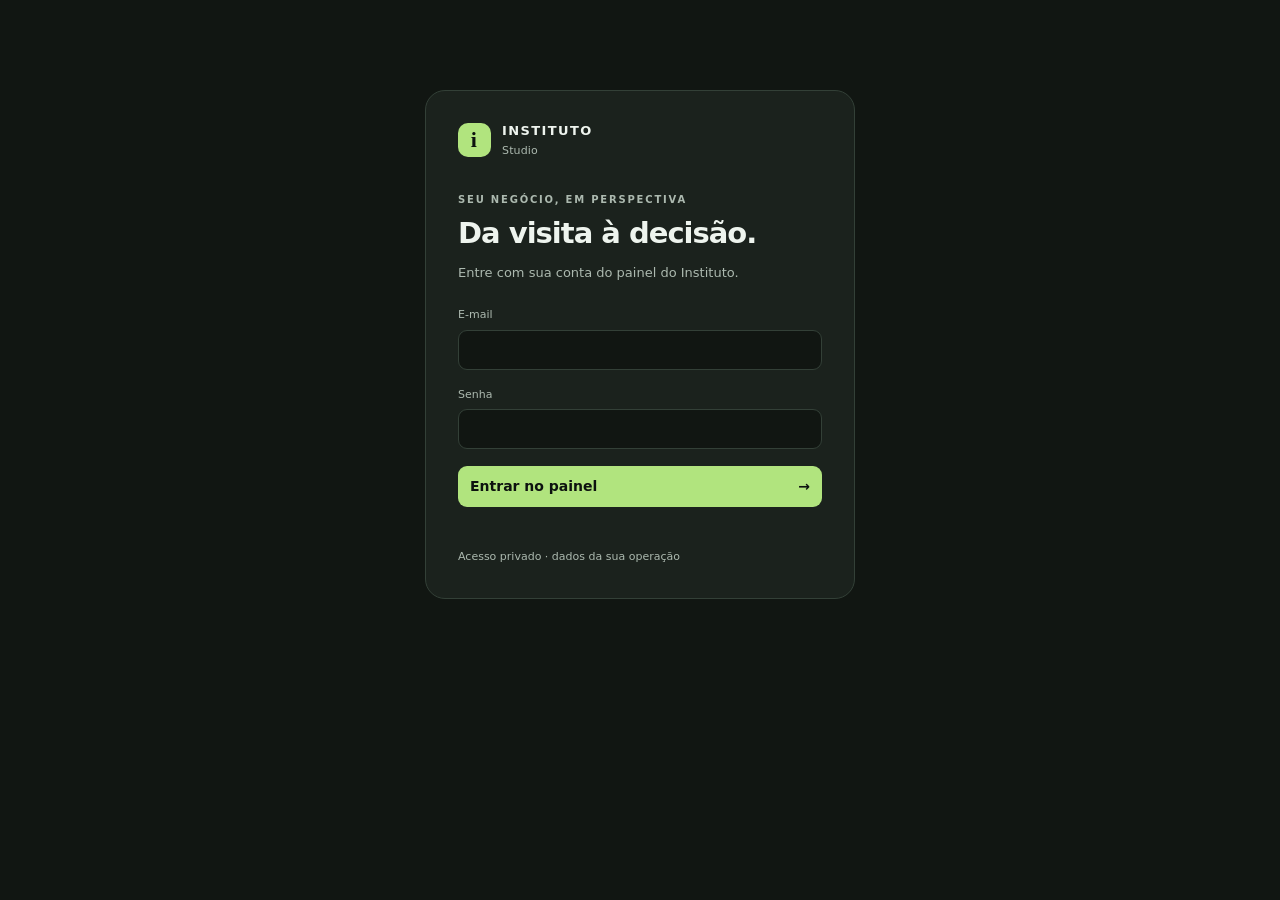
<file: painel/index.html>
<!doctype html><html lang="pt-BR"><head><meta charset="utf-8"><meta name="viewport" content="width=device-width,initial-scale=1"><meta name="robots" content="noindex,nofollow"><meta http-equiv="refresh" content="0;url=bio/#insomnia"><title>Instituto Studio</title></head><body><p><a href="bio/#insomnia">Abrir o painel unificado do Instituto</a></p></body></html>
</file>
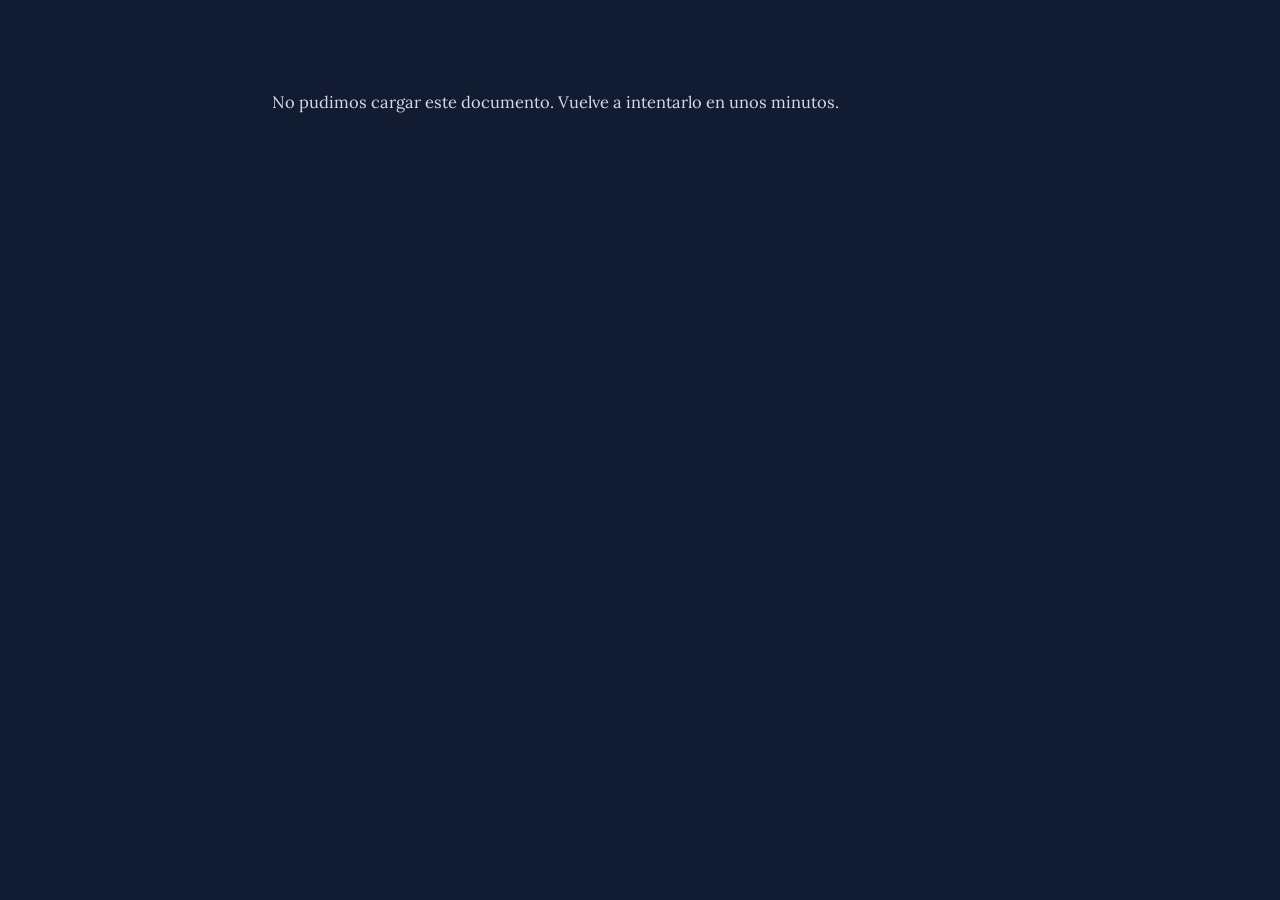
<file: metodo/privacidad/index.html>
<!doctype html>
<html lang="es">
<meta charset="utf-8">
<meta name="viewport" content="width=device-width,initial-scale=1,viewport-fit=cover">
<meta name="robots" content="noindex">
<title>Política de Privacidad · Instituto AQS de Terapias Naturales</title>
<link rel="preconnect" href="https://fonts.gstatic.com" crossorigin>
<link rel="stylesheet" href="https://fonts.googleapis.com/css2?family=Bebas+Neue&family=Lora:wght@400;600&family=Montserrat:wght@400;600;700&display=swap">
<style>
/* Mesmas variáveis da página de venda: o documento legal é a mesma marca, não
   um anexo de outro mundo. */
:root{--noite:#111b32; --noite-2:#17223d; --clareza:#f4f0e8;
      --saude:#d8b879; --apoio:#c3c9d8}
</style>
<body>
<main id="doc"></main>
<script src="../../config.js"></script>
<script>window.DOC = 'privacidad';</script>
<script src="../legal.js"></script>
</file>
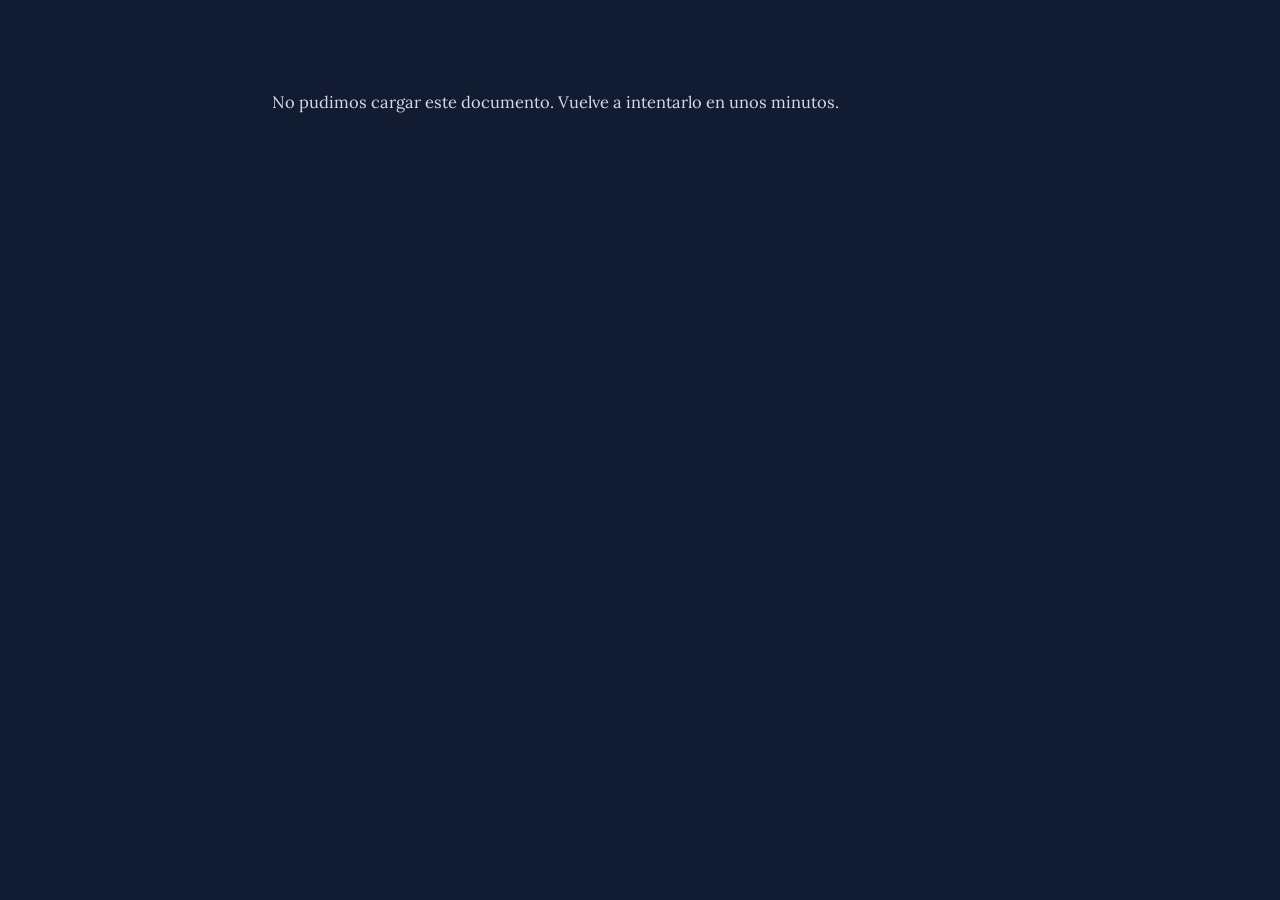
<file: metodo/terminos/index.html>
<!doctype html>
<html lang="es">
<meta charset="utf-8">
<meta name="viewport" content="width=device-width,initial-scale=1,viewport-fit=cover">
<meta name="robots" content="noindex">
<title>Términos y Condiciones de Uso · Instituto AQS de Terapias Naturales</title>
<link rel="preconnect" href="https://fonts.gstatic.com" crossorigin>
<link rel="stylesheet" href="https://fonts.googleapis.com/css2?family=Bebas+Neue&family=Lora:wght@400;600&family=Montserrat:wght@400;600;700&display=swap">
<style>
/* Mesmas variáveis da página de venda: o documento legal é a mesma marca, não
   um anexo de outro mundo. */
:root{--noite:#111b32; --noite-2:#17223d; --clareza:#f4f0e8;
      --saude:#d8b879; --apoio:#c3c9d8}
</style>
<body>
<main id="doc"></main>
<script src="../../config.js"></script>
<script>window.DOC = 'terminos';</script>
<script src="../legal.js"></script>
</file>
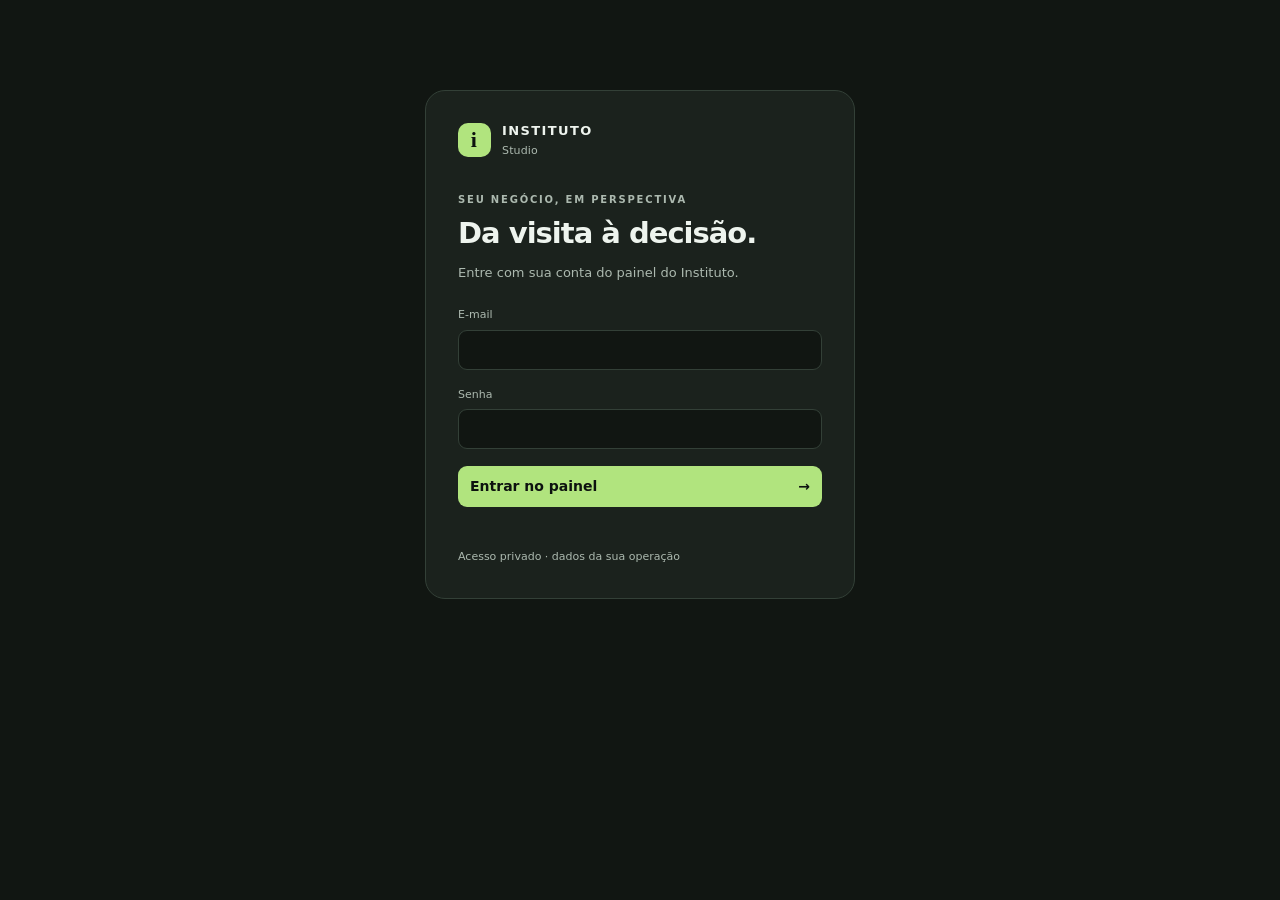
<file: painel/bio/index.html>
<!doctype html>
<html lang="pt-BR" data-theme="dark"><head><meta charset="utf-8"><meta name="viewport" content="width=device-width,initial-scale=1,viewport-fit=cover"><meta name="robots" content="noindex,nofollow"><meta name="color-scheme" content="dark light"><title>Instituto Studio · Painel</title><link rel="stylesheet" href="style.css?v=journey-1"></head><body>
<a class="skip" href="#content">Ir para o conteúdo</a>
<section id="login" class="login" aria-labelledby="login-title"><div class="brand"><span class="brand-mark">i</span><span>INSTITUTO<small>Studio</small></span></div><p class="eyebrow">SEU NEGÓCIO, EM PERSPECTIVA</p><h1 id="login-title">Da visita à decisão.</h1><p class="muted">Entre com sua conta do painel do Instituto.</p><form id="form"><label>E-mail<input name="username" id="email" type="email" autocomplete="username" required></label><label>Senha<input name="password" id="password" type="password" autocomplete="current-password" required></label><button class="primary" id="enter">Entrar no painel <span aria-hidden="true">→</span></button><p id="login-error" role="alert"></p></form><p class="login-foot">Acesso privado · dados da sua operação</p></section>
<div id="app" class="shell" hidden>
 <aside class="sidebar"><div class="brand"><span class="brand-mark">i</span><span>INSTITUTO<small>Studio da bio</small></span></div><nav class="navigation" aria-label="Painel"><button data-view="overview" aria-current="page"><span data-icon="olho"></span>Visão geral</button><button data-view="funnels"><span data-icon="seta"></span>Funis visuais</button><button data-view="analysis"><span data-icon="lista"></span>Análises</button><button data-view="health"><span data-icon="certo"></span>Saúde dos dados</button></nav><div class="side-footer"><a href="https://aldenquesada.github.io/" target="_blank" rel="noopener">Abrir a bio <span aria-hidden="true">↗</span></a><button id="theme">Tema claro</button><button id="logout">Sair da conta</button><small>Dados próprios<br>Sem dependência de pixel</small></div></aside>
 <main class="workspace"><header class="topbar"><div><p class="eyebrow" id="breadcrumb">INSTITUTO / VISÃO GERAL</p><h1 id="title">Da visita à decisão.</h1><p class="subtitle" id="subtitle">O desempenho da sua bio, com contexto.</p></div><div class="top-actions"><span class="connection" id="connection"><span class="dot"></span><span id="connection-label">Conectando</span></span><button id="refresh" aria-label="Atualizar dados agora">Atualizar ↻</button></div></header>
 <div class="filters"><label>Período<select id="days"><option value="month" selected>Este mês</option><option value="7">Últimos 7 dias</option><option value="14">Últimos 14 dias</option><option value="30">Últimos 30 dias</option><option value="90">Últimos 90 dias</option></select></label><label data-bio-filter>Origem<select id="source"><option value="">Todas as origens</option></select></label><label data-bio-filter>Aparelho<select id="device"><option value="">Todos os aparelhos</option></select></label><label data-bio-filter>Navegador<select id="browser"><option value="">Todos os navegadores</option></select></label><label class="check"><input id="internal" type="checkbox">Incluir testes internos</label><button class="export" id="csv" disabled>Exportar CSV ↓</button></div>
 <div class="funnel-controls" id="funnel-controls" hidden><div class="segmented" aria-label="Funil"><button data-funnel="journey" aria-pressed="true">Jornadas conectadas</button><button data-funnel="bio" aria-pressed="false">Bio · exposição e clique</button><button data-funnel="insomnia" aria-pressed="false">Quiz · histórico</button></div><label id="card-picker-label">Card<select id="card-picker"></select></label></div>
 <div class="data-status"><span id="period"></span><span id="last-check"></span></div><div id="status" role="status" class="status"></div><div id="internal-note" class="notice warning" hidden>Este recorte inclui testes internos. Não use estes totais como resultado de visitantes.</div>
 <div id="content" aria-busy="false"><div class="empty panel">Carregando seus registros…</div></div>
 <footer class="footer"><span id="coverage">As métricas refletem os registros recebidos. Ausência de medição não significa zero.</span><span>Instituto Studio · America/Sao_Paulo</span></footer>
 </main>
</div><noscript>Ative JavaScript para consultar o painel.</noscript><script src="../../config.js"></script><script type="module" src="app.js?v=journey-1"></script></body></html>
</file>
<file: painel/bio/style.css>
:root{font-family:Inter,ui-sans-serif,system-ui,-apple-system,BlinkMacSystemFont,"Segoe UI",sans-serif;font-synthesis:none;color-scheme:dark;--bg:#111612;--panel:#1b221d;--side:#0d120f;--hover:#263029;--text:#eef4ee;--muted:#acb9af;--line:#334037;--green:#b1e47e;--tint:#263921;--warn:#ebbe7f;--danger:#f2a3a3;--shadow:0 10px 35px #0000000d}
:root[data-theme=light]{color-scheme:light;--bg:#f3f6f0;--panel:#fff;--side:#e9eee6;--hover:#e9f0e6;--text:#1a291f;--muted:#58695d;--line:#d4dfd2;--green:#367620;--tint:#e5f2dc;--warn:#875015;--danger:#b23333}
*{box-sizing:border-box}body{margin:0;background:var(--bg);color:var(--text);font-size:14px;line-height:1.5}button,input,select{font:inherit;color:inherit}button,a,select{touch-action:manipulation}button,select,input{border:1px solid var(--line);border-radius:9px;background:var(--panel);padding:10px 12px;min-height:40px}button,a{cursor:pointer}button:hover{background:var(--hover)}button:disabled{opacity:.5;cursor:default}a{color:inherit;text-underline-offset:4px}button:focus-visible,a:focus-visible,input:focus-visible,select:focus-visible,summary:focus-visible{outline:3px solid var(--green);outline-offset:3px}[hidden]{display:none!important}.skip{position:absolute;left:16px;top:-100px;z-index:50;padding:12px;background:var(--panel)}.skip:focus{top:12px}h1,h2,h3,p{margin:0}h1{font-size:clamp(25px,2.4vw,34px);line-height:1.2;letter-spacing:-1px;font-weight:650}h2{font-size:16px;font-weight:600;letter-spacing:-.2px}h3{font-size:13px;font-weight:600}.muted,small,.note{color:var(--muted)}small{font-size:12px}.eyebrow{font-size:10px;font-weight:650;letter-spacing:1.8px;color:var(--muted);margin-bottom:9px}.subtitle{font-size:13px;color:var(--muted);margin-top:9px}.shell{display:grid;grid-template-columns:200px minmax(0,1fr);min-height:100vh}.sidebar{background:var(--side);border-right:1px solid var(--line);padding:30px 16px;display:flex;flex-direction:column;gap:38px;position:sticky;top:0;height:100vh}.brand{display:flex;align-items:center;gap:11px;padding:0 10px;font-size:13px;font-weight:650;letter-spacing:1.4px;line-height:1.2}.brand-mark{background:var(--green);color:var(--side);border-radius:10px;width:33px;height:34px;display:grid;place-items:center;font:650 22px Georgia,serif;flex:none}.brand small{display:block;letter-spacing:.15px;font-size:11px;font-weight:400;margin-top:5px}.navigation{display:grid;gap:7px}.navigation button{border:0;background:transparent;color:var(--muted);display:flex;gap:11px;align-items:center;text-align:left;font-size:13px;padding:12px}.navigation button[aria-current=page]{background:var(--tint);color:var(--text)}.navigation button:hover{background:var(--hover)}[data-icon]{display:inline-flex;align-items:center}[data-icon] svg{width:17px;height:17px}.side-footer{margin-top:auto;display:grid;gap:8px;border-top:1px solid var(--line);padding:20px 9px 0}.side-footer a,.side-footer button{font-size:12px;background:transparent;border:0;padding:6px 0;text-decoration:none;min-height:34px;text-align:left;color:var(--muted)}.side-footer a:hover,.side-footer button:hover{color:var(--text)}.side-footer small{margin-top:14px;font-size:10px;line-height:1.8}.workspace{padding:30px 32px;max-width:1700px;width:100%;min-width:0}.topbar{display:flex;align-items:center;justify-content:space-between;gap:20px;margin-bottom:25px}.top-actions{display:flex;align-items:center;gap:12px;flex-wrap:wrap;font-size:12px}.connection{display:inline-flex;align-items:center;gap:7px;color:var(--muted);font-size:11px}.dot{width:7px;height:7px;display:inline-block;border-radius:50%;background:var(--muted)}.connection[data-state=ok] .dot{background:var(--green)}.connection[data-state=error] .dot{background:var(--danger)}.connection[data-state=paused] .dot{background:var(--warn)}.filters{display:flex;gap:12px;align-items:end;flex-wrap:wrap;border-bottom:1px solid var(--line);padding-bottom:20px}.filters label{min-width:110px;max-width:220px;flex:1}.filters select{width:100%;min-width:0;font-size:12px}.filters .check{min-width:150px;max-width:170px;flex:none;font-size:11px;margin-bottom:7px;display:flex;align-items:center;gap:7px}.check input{width:15px;height:15px;min-height:0;accent-color:var(--green);margin:0}.export{font-size:12px;white-space:nowrap}label{font-size:11px;color:var(--muted);display:grid;gap:6px}input,select{color:var(--text)}.data-status{display:flex;gap:10px;justify-content:space-between;flex-wrap:wrap;font-size:10px;color:var(--muted);margin:13px 0 19px}.status{font-size:12px;color:var(--danger);margin:0}.status:not(:empty){padding:12px 15px;background:var(--panel);border:1px solid var(--line);border-radius:9px;margin:12px 0}.notice{padding:13px 16px;border-radius:9px;background:var(--tint);font-size:12px;margin:15px 0;color:var(--text);border:1px solid var(--line)}.warning{color:var(--warn)}.kpis{display:grid;grid-template-columns:repeat(4,minmax(0,1fr));gap:13px;margin-bottom:19px}.kpi,.panel{background:var(--panel);border:1px solid var(--line);border-radius:14px;box-shadow:var(--shadow);min-width:0}.kpi{padding:19px}.kpi h2{font-size:12px;font-weight:450;color:var(--muted);letter-spacing:0}.kpi strong{font-size:clamp(26px,2.5vw,36px);line-height:1.2;letter-spacing:-1px;display:block;font-weight:650;font-variant-numeric:tabular-nums;margin:12px 0 8px}.kpi small{display:block;font-size:11px;line-height:1.7}.kpi .delta{color:var(--green)}.panel{padding:21px;margin-bottom:19px}.panel-head{display:flex;justify-content:space-between;align-items:start;gap:14px;margin-bottom:18px;flex-wrap:wrap}.panel-head p,.panel>p{font-size:12px;color:var(--muted);margin-top:6px;max-width:800px}.panel-head button{font-size:12px;padding:7px 10px;min-height:34px}.grid{display:grid;grid-template-columns:minmax(0,1.35fr) minmax(0,1fr);gap:19px}.grid.equal{grid-template-columns:1fr 1fr}.tag{display:inline-flex;align-items:center;gap:6px;padding:4px 7px;border-radius:5px;background:var(--hover);font-size:10px;color:var(--muted)}.tag.good{background:var(--tint);color:var(--text)}.decision{display:flex;align-items:center;gap:15px;padding:18px 21px;border-radius:12px;background:var(--tint);margin:0 0 19px;border:1px solid var(--line)}.decision .decision-text{flex:1}.decision h2{font-size:14px}.decision p{font-size:12px;color:var(--muted);margin-top:6px}.decision button{font-size:12px;white-space:nowrap}.decision svg{width:21px;height:21px;flex:none}.chart{width:100%;height:210px;display:block;overflow:visible}.chart text{font:11px system-ui,sans-serif;fill:var(--muted)}.chart line{stroke:var(--line);stroke-width:1}.chart .series{fill:var(--green);opacity:.82}.chart .click-line{fill:none;stroke:var(--text);stroke-width:2}.chart-note{display:flex;justify-content:space-between;gap:10px;font-size:10px;color:var(--muted);margin-top:11px}.legend{display:flex;gap:12px;flex-wrap:wrap}.legend span{display:flex;gap:5px;align-items:center}.legend i{width:7px;height:7px;background:var(--green);border-radius:50%}.rank-row{padding:12px 0;border-bottom:1px solid var(--line)}.rank-row:last-child{border-bottom:0}.rank-label{display:flex;justify-content:space-between;gap:14px;font-size:12px}.rank-label button{font-size:12px;border:0;background:transparent;padding:0;min-height:0;text-align:left;color:var(--text)}.rank-label small{display:block;font-size:10px;margin-top:3px}.rank-label b{font-variant-numeric:tabular-nums;font-weight:500}.track{height:5px;background:var(--hover);margin-top:9px;border-radius:3px}.fill{height:100%;background:var(--green);border-radius:3px}.scroll{overflow-x:auto;max-width:100%}table{width:100%;border-collapse:collapse;font-size:12px;line-height:1.5}th{font-size:10px;letter-spacing:.2px;color:var(--muted);font-weight:500;text-align:left}th,td{padding:13px 12px;border-bottom:1px solid var(--line);vertical-align:middle}td:first-child,th:first-child{padding-left:0}td:last-child,th:last-child{padding-right:0}th.num,td.num{text-align:right;font-variant-numeric:tabular-nums}.table-link{border:0;background:transparent;text-align:left;padding:5px 0;min-height:0;font-size:12px;color:var(--text)}.table-link:hover{background:transparent;color:var(--green);text-decoration:underline}.empty{padding:28px 18px;text-align:center;color:var(--muted);font-size:13px}.empty strong{display:block;color:var(--text);font-size:17px;font-weight:500;margin-bottom:7px}.note{font-size:11px!important;line-height:1.7;margin-top:15px!important}.livebar{display:grid;grid-template-columns:repeat(3,1fr);gap:10px;border-bottom:1px solid var(--line);padding-bottom:15px;margin-bottom:3px}.livebar strong{display:block;font-size:24px;line-height:1.4;font-weight:550;font-variant-numeric:tabular-nums}.livebar small{font-size:10px;display:block}.event{display:grid;grid-template-columns:30px 1fr auto;gap:11px;align-items:start;padding:11px 0;border-bottom:1px solid var(--line);font-size:12px}.event:last-child{border:0}.event-icon{background:var(--hover);width:28px;height:28px;border-radius:7px;display:grid;place-items:center}.event-icon svg{width:14px;height:14px}.event small{display:block;font-size:10px;margin-top:3px}.event time{color:var(--muted);font-size:10px;font-variant-numeric:tabular-nums}.funnel-controls{display:flex;gap:15px;align-items:center;justify-content:space-between;flex-wrap:wrap;margin:18px 0}.segmented{display:flex;gap:4px;padding:4px;background:var(--side);border:1px solid var(--line);border-radius:9px}.segmented button{border:0;background:transparent;font-size:12px;color:var(--muted);padding:7px 11px;min-height:35px}.segmented button[aria-pressed=true]{background:var(--panel);color:var(--text)}.funnel-controls label{min-width:180px;max-width:320px;flex:1}.funnel-controls select{font-size:12px}.flow{display:flex;align-items:stretch;gap:8px;margin:12px 0 21px}.node{border:1px solid var(--line);border-radius:12px;padding:18px 13px;flex:1;background:var(--bg);min-width:0;text-align:left}.node[aria-pressed=true]{background:var(--tint);border-color:var(--green)}.node small{font-size:10px;display:block}.node strong{font-size:30px;font-weight:600;display:block;margin:10px 0;letter-spacing:-.6px}.node span{font-size:12px;display:block}.edge{display:flex;flex-direction:column;gap:7px;align-items:center;justify-content:center;font-size:10px;color:var(--muted);min-width:36px}.edge b{font-size:20px;font-weight:400}.destination{border-top:1px solid var(--line);padding-top:14px;display:flex;justify-content:space-between;gap:12px;flex-wrap:wrap;font-size:12px;color:var(--muted)}.detail{display:grid;grid-template-columns:repeat(3,minmax(0,1fr));gap:18px}.detail dt{font-size:11px;color:var(--muted)}.detail dd{font-size:20px;font-weight:500;margin:6px 0 0;font-variant-numeric:tabular-nums}.funnel-stack{display:grid;gap:8px}.step{display:grid;grid-template-columns:30px minmax(0,1fr) auto;align-items:center;gap:12px;width:100%;padding:13px;border:1px solid var(--line);border-radius:10px;background:var(--bg);text-align:left}.step[aria-pressed=true]{background:var(--tint);border-color:var(--green)}.step .index{color:var(--muted);font-size:11px}.step b{font-size:20px;font-weight:500}.step span{font-size:12px}.step-bar{height:4px;background:var(--hover);margin-top:8px;border-radius:3px}.step-bar i{display:block;height:100%;background:var(--green);border-radius:3px}.gap{font-size:11px;color:var(--muted);padding:3px 0 3px 44px}.gap.loss{color:var(--warn)}.quality-grid{display:grid;grid-template-columns:repeat(3,minmax(0,1fr));gap:18px}.quality-item{border-left:2px solid var(--line);padding-left:14px}.quality-item strong{display:block;font-size:23px;font-weight:500;margin:8px 0}.quality-item p{font-size:12px;color:var(--muted);line-height:1.7}.footer{display:flex;gap:20px;justify-content:space-between;flex-wrap:wrap;color:var(--muted);font-size:10px;margin-top:22px;line-height:1.7}.login{max-width:430px;margin:10vh auto;padding:32px;border:1px solid var(--line);border-radius:20px;background:var(--panel)}.login .brand{padding:0;margin-bottom:35px}.login h1{font-size:29px}.login>.muted{font-size:13px;margin-top:12px}.login form{display:grid;gap:17px;margin-top:25px}.login input{width:100%;background:var(--bg)}.login .primary{display:flex;justify-content:space-between;align-items:center;background:var(--green);color:var(--side);font-weight:600;border:0}.login-foot{margin-top:25px;font-size:11px;color:var(--muted)}#login-error{font-size:12px;color:var(--danger)}details{margin-top:14px}summary{cursor:pointer;color:var(--muted);font-size:12px;padding:10px 0}details .scroll{margin-top:8px}.error-panel{border-color:var(--danger)}.skeleton{min-height:240px;display:grid;place-items:center}.summary-line{display:flex;gap:12px;flex-wrap:wrap;font-size:11px;color:var(--muted);margin:12px 0}.primary{background:var(--green);color:var(--side)}
@media(min-width:1600px){.workspace{padding:38px 45px}.panel{padding:25px}.chart{height:235px}}
@media(max-width:1100px){.shell{grid-template-columns:174px minmax(0,1fr)}.sidebar{padding:25px 12px}.workspace{padding:25px 22px}.grid{grid-template-columns:1fr}.grid.equal{grid-template-columns:1fr 1fr}.kpi{padding:16px}.kpis{gap:10px}.quality-grid{grid-template-columns:1fr 1fr}.filters label{max-width:none}.topbar{align-items:start}.top-actions{justify-content:flex-end}.decision{align-items:start}.decision button{align-self:center}}
@media(max-width:740px){.shell{display:block}.sidebar{position:static;height:auto;padding:18px;gap:18px;border:0;border-bottom:1px solid var(--line)}.brand{padding:0}.navigation{grid-template-columns:repeat(4,minmax(0,1fr));gap:4px}.navigation button{display:grid;justify-items:start;padding:9px 7px;font-size:11px;gap:7px}.side-footer{display:flex;margin:0;padding:0;border:0;align-items:center;gap:20px;flex-wrap:wrap}.side-footer small{display:none}.side-footer a,.side-footer button{min-height:32px}.workspace{padding:23px 17px}.topbar{flex-direction:column;gap:17px}.top-actions{width:100%;justify-content:space-between}.kpis{grid-template-columns:1fr 1fr}.kpi strong{font-size:30px}.grid.equal{grid-template-columns:1fr}.filters{gap:10px}.filters label{flex:1 1 42%;min-width:0}.filters .check{max-width:none;min-width:0;flex:1 1 55%;margin-bottom:0}.filters .export{font-size:11px}.filters select{font-size:13px}.panel{padding:17px}.decision{flex-wrap:wrap;padding:16px}.decision .decision-text{flex:1 1 80%}.decision button{margin-left:36px}.flow{flex-direction:column;gap:5px}.node{display:grid;grid-template-columns:1fr auto;padding:14px 17px;gap:3px}.node strong{grid-column:2;grid-row:1/3;margin:0 0 0 10px;font-size:26px}.node span{grid-column:1}.edge{flex-direction:row;height:27px;gap:10px}.edge b{transform:rotate(90deg)}.detail{grid-template-columns:1fr 1fr}.quality-grid{grid-template-columns:1fr}.funnel-controls{gap:12px}.funnel-controls label{max-width:none}.segmented{width:100%}.segmented button{flex:1;padding:9px 8px;font-size:11px}.data-status{gap:6px}.chart{height:190px}.login{margin:6vh 17px;padding:26px}.login input{font-size:16px}td,th{padding:12px 9px}.scroll{scrollbar-width:thin}.footer{gap:8px}}
@media(prefers-reduced-motion:no-preference){button{transition:background-color .16s,border-color .16s}.fill{transition:width .2s}}

/* Dashboard charts only; no public-page selectors or dependencies. */
.plot{margin:0;min-width:0}.plot-scroll{overflow-x:auto;overscroll-behavior-x:contain;scrollbar-width:thin;padding:2px 1px 5px}.plot .chart{height:252px;overflow:hidden}.plot .chart-bars{height:285px}.plot .chart text{font-size:11px}.plot .chart .bar-value{fill:var(--text);font-weight:600;font-size:13px}.plot .chart .unknown{fill:var(--warn)}.value-line{fill:none;stroke:var(--green);stroke-width:2.5;stroke-linejoin:round;stroke-linecap:round}.value-dot{fill:var(--green);stroke:var(--panel);stroke-width:1}.plot-hit{fill:transparent;cursor:pointer}.plot-point:focus{outline:none}.plot-point.selected .value-dot,.plot-point:focus-visible .value-dot{stroke:var(--text);stroke-width:3;r:5px}.plot-point.selected .series,.plot-point:focus-visible .series{stroke:var(--text);stroke-width:2;opacity:1}.plot-point:focus-visible .plot-hit{stroke:var(--green);stroke-width:1}.chart-reading{font-size:12px;color:var(--text);min-height:36px;line-height:1.6;padding-top:12px;font-variant-numeric:tabular-nums}.chart-help{font-size:10px;color:var(--muted);margin-top:4px}.plot details{margin-top:8px}.plot summary{font-size:11px}.hours-scroll{max-height:259px;overflow-y:auto;overscroll-behavior-y:contain;scrollbar-width:thin;padding-right:8px}.hour-bars{padding:0;margin:0;list-style:none;display:grid;gap:13px}.hour-bars li{display:grid;grid-template-columns:29px 1fr 30px 39px;gap:10px;align-items:center;font-size:11px;font-variant-numeric:tabular-nums}.hour-bars strong{font-size:12px;text-align:right}.hour-bars small{font-size:10px;text-align:right}.hour-track{height:9px;background:var(--hover);border-radius:3px;overflow:hidden}.hour-track span{display:block;height:100%;background:var(--green);border-radius:3px;opacity:.85}.measurement-note{font-size:11px;color:var(--muted);line-height:1.7;margin:-3px 0 22px;max-width:1000px}.plot-scroll:focus-visible,.hours-scroll:focus-visible{outline:2px solid var(--green);outline-offset:2px;border-radius:4px}.traffic-grid{grid-template-columns:minmax(0,1.4fr) minmax(0,1fr)}
@media(max-width:1100px){.traffic-grid{grid-template-columns:1fr}.hours-scroll{max-height:259px}}
@media(max-width:740px){.plot .chart{height:228px}.plot .chart-bars{height:280px}.chart-reading{min-height:42px}.hour-bars li{gap:8px}.plot-scroll{margin-right:-3px}}

/* Journey dashboard only. Public pages never import this sheet. */
.journey-heading{display:flex;align-items:center;gap:12px;margin:0 0 18px;flex-wrap:wrap}.journey-heading p{font-size:12px;color:var(--muted)}.journey-flow{list-style:none;margin:0;padding:0;display:grid;gap:4px}.journey-flow li{min-width:0}.journey-node{width:100%;background:var(--bg);padding:16px;display:grid;grid-template-columns:22px 1fr auto;gap:7px 10px;text-align:left;align-items:center}.journey-node[aria-pressed=true]{border-color:var(--green);background:var(--tint)}.journey-index{font-size:10px;color:var(--muted)}.journey-name{font-size:12px}.journey-node strong{font-size:26px;font-weight:600;font-variant-numeric:tabular-nums}.journey-node .step-bar{grid-column:2/4;display:block;margin:0}.journey-node small{grid-column:2/4;font-size:10px}.journey-edge{display:flex;gap:10px;align-items:center;justify-content:center;padding:8px 2px;font-size:10px;color:var(--muted)}.journey-edge>span:first-child{font-size:20px}.journey-edge b{font-weight:500;color:var(--warn)}.journey-rank .rank-label>span{overflow-wrap:anywhere}.journey-subtitle{margin-top:25px}.journey-main{grid-template-columns:repeat(4,minmax(0,1fr));gap:18px}.journey-main .journey-node{grid-template-columns:1fr auto;min-height:145px;align-content:start}.journey-main .journey-index{grid-column:1/3}.journey-main .journey-name{min-height:36px}.journey-main .step-bar,.journey-main small{grid-column:1/3}.journey-main .journey-edge{justify-content:flex-start}.journey-main .journey-edge>span:first-child{transform:rotate(-90deg)}
@media(max-width:1000px){.journey-main{grid-template-columns:repeat(2,minmax(0,1fr))}.journey-main .journey-edge>span:first-child{transform:none}}
@media(max-width:740px){.journey-main{grid-template-columns:1fr;gap:4px}.journey-main .journey-node{grid-template-columns:22px 1fr auto;min-height:0;align-content:normal}.journey-main .journey-index{grid-column:1}.journey-main .journey-name{min-height:0}.journey-main .step-bar,.journey-main small{grid-column:2/4}.journey-main .journey-edge{justify-content:center}.segmented{flex-wrap:wrap}.segmented button{flex:1 1 28%}}
</file>
